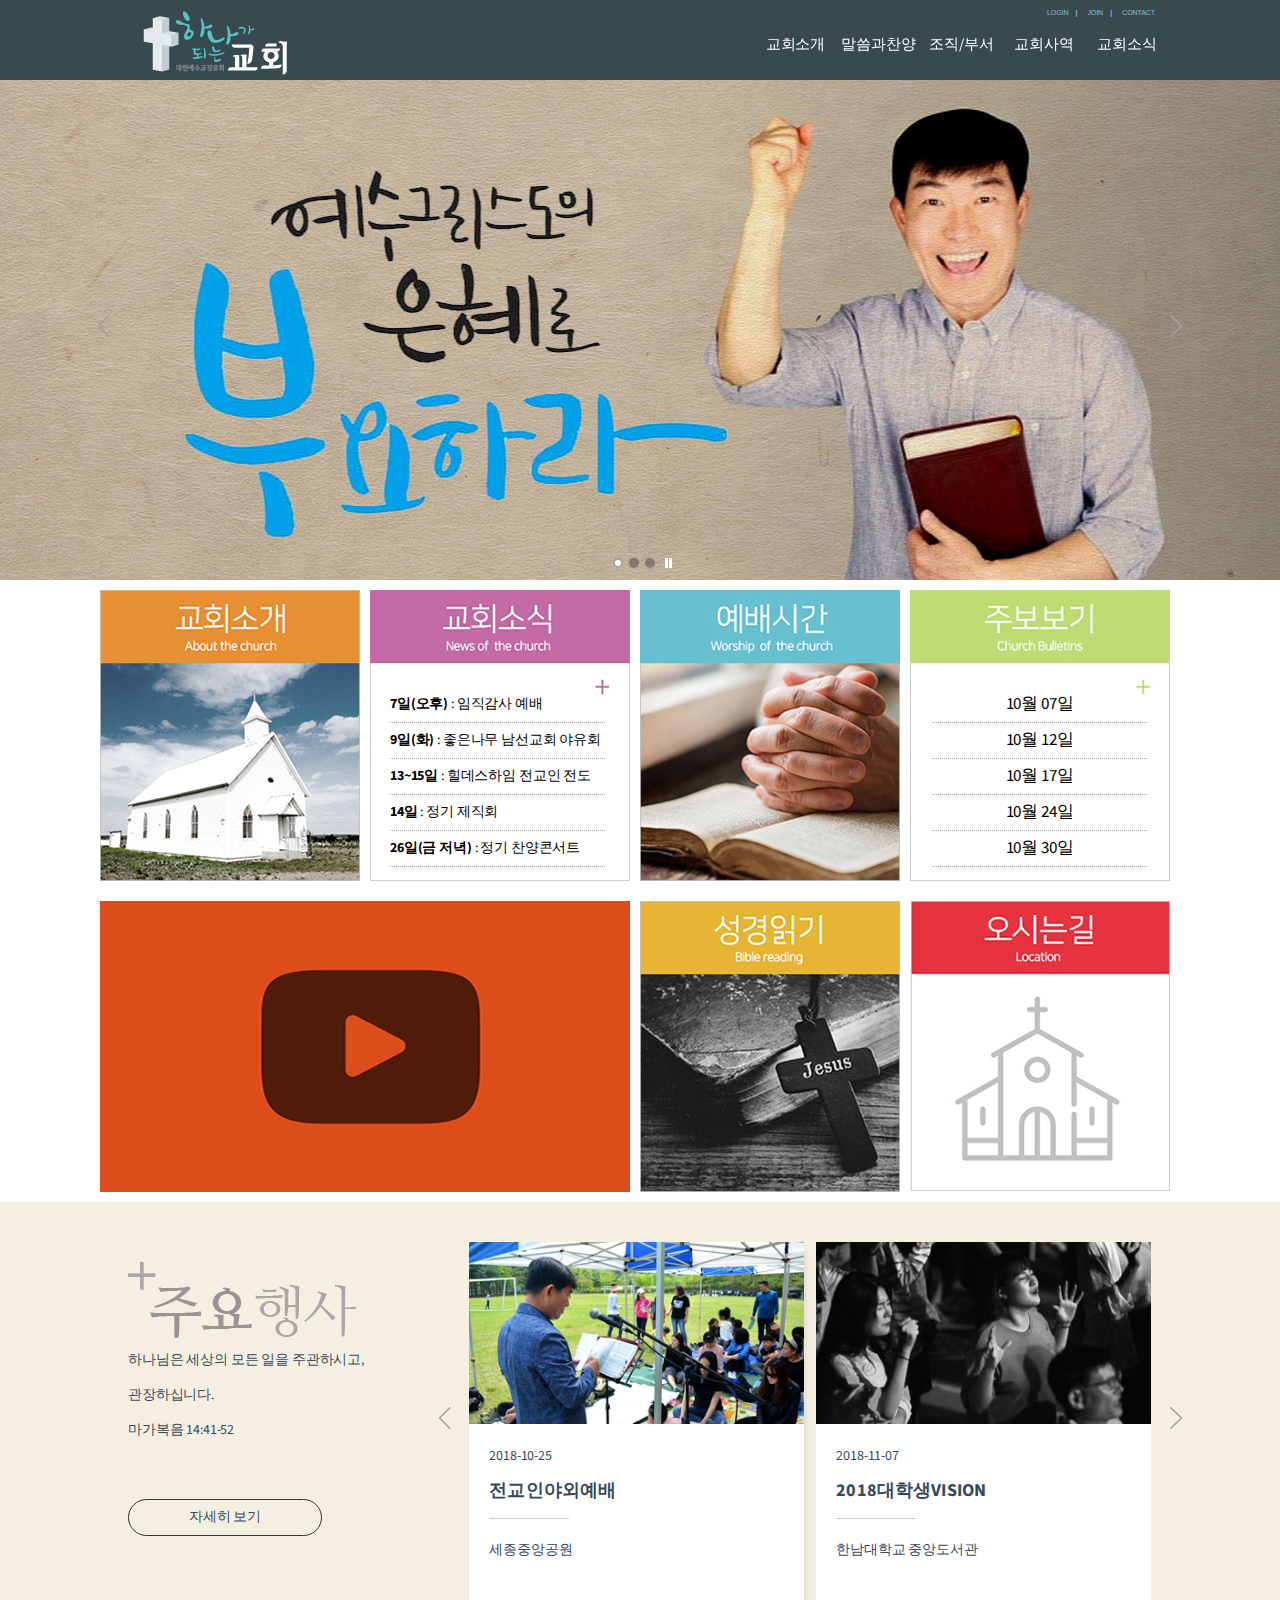
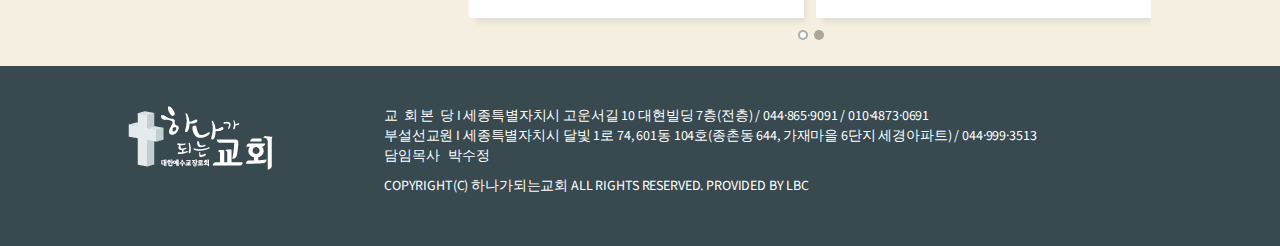
<file: index.html>
<!DOCTYPE html>
<!-- saved from url=(0025)https://www.hanachurch.net/ -->
<html lang="ko">
<head>
	<meta http-equiv="Content-Type" content="text/html; charset=UTF-8">
	<style type="text/css">.swal-icon--error{border-color:#f27474;-webkit-animation:animateErrorIcon .5s;animation:animateErrorIcon .5s}.swal-icon--error__x-mark{position:relative;display:block;-webkit-animation:animateXMark .5s;animation:animateXMark .5s}.swal-icon--error__line{position:absolute;height:5px;width:47px;background-color:#f27474;display:block;top:37px;border-radius:2px}.swal-icon--error__line--left{-webkit-transform:rotate(45deg);transform:rotate(45deg);left:17px}.swal-icon--error__line--right{-webkit-transform:rotate(-45deg);transform:rotate(-45deg);right:16px}@-webkit-keyframes animateErrorIcon{0%{-webkit-transform:rotateX(100deg);transform:rotateX(100deg);opacity:0}to{-webkit-transform:rotateX(0deg);transform:rotateX(0deg);opacity:1}}@keyframes animateErrorIcon{0%{-webkit-transform:rotateX(100deg);transform:rotateX(100deg);opacity:0}to{-webkit-transform:rotateX(0deg);transform:rotateX(0deg);opacity:1}}@-webkit-keyframes animateXMark{0%{-webkit-transform:scale(.4);transform:scale(.4);margin-top:26px;opacity:0}50%{-webkit-transform:scale(.4);transform:scale(.4);margin-top:26px;opacity:0}80%{-webkit-transform:scale(1.15);transform:scale(1.15);margin-top:-6px}to{-webkit-transform:scale(1);transform:scale(1);margin-top:0;opacity:1}}@keyframes animateXMark{0%{-webkit-transform:scale(.4);transform:scale(.4);margin-top:26px;opacity:0}50%{-webkit-transform:scale(.4);transform:scale(.4);margin-top:26px;opacity:0}80%{-webkit-transform:scale(1.15);transform:scale(1.15);margin-top:-6px}to{-webkit-transform:scale(1);transform:scale(1);margin-top:0;opacity:1}}.swal-icon--warning{border-color:#f8bb86;-webkit-animation:pulseWarning .75s infinite alternate;animation:pulseWarning .75s infinite alternate}.swal-icon--warning__body{width:5px;height:47px;top:10px;border-radius:2px;margin-left:-2px}.swal-icon--warning__body,.swal-icon--warning__dot{position:absolute;left:50%;background-color:#f8bb86}.swal-icon--warning__dot{width:7px;height:7px;border-radius:50%;margin-left:-4px;bottom:-11px}@-webkit-keyframes pulseWarning{0%{border-color:#f8d486}to{border-color:#f8bb86}}@keyframes pulseWarning{0%{border-color:#f8d486}to{border-color:#f8bb86}}.swal-icon--success{border-color:#a5dc86}.swal-icon--success:after,.swal-icon--success:before{content:"";border-radius:50%;position:absolute;width:60px;height:120px;background:#fff;-webkit-transform:rotate(45deg);transform:rotate(45deg)}.swal-icon--success:before{border-radius:120px 0 0 120px;top:-7px;left:-33px;-webkit-transform:rotate(-45deg);transform:rotate(-45deg);-webkit-transform-origin:60px 60px;transform-origin:60px 60px}.swal-icon--success:after{border-radius:0 120px 120px 0;top:-11px;left:30px;-webkit-transform:rotate(-45deg);transform:rotate(-45deg);-webkit-transform-origin:0 60px;transform-origin:0 60px;-webkit-animation:rotatePlaceholder 4.25s ease-in;animation:rotatePlaceholder 4.25s ease-in}.swal-icon--success__ring{width:80px;height:80px;border:4px solid hsla(98,55%,69%,.2);border-radius:50%;box-sizing:content-box;position:absolute;left:-4px;top:-4px;z-index:2}.swal-icon--success__hide-corners{width:5px;height:90px;background-color:#fff;padding:1px;position:absolute;left:28px;top:8px;z-index:1;-webkit-transform:rotate(-45deg);transform:rotate(-45deg)}.swal-icon--success__line{height:5px;background-color:#a5dc86;display:block;border-radius:2px;position:absolute;z-index:2}.swal-icon--success__line--tip{width:25px;left:14px;top:46px;-webkit-transform:rotate(45deg);transform:rotate(45deg);-webkit-animation:animateSuccessTip .75s;animation:animateSuccessTip .75s}.swal-icon--success__line--long{width:47px;right:8px;top:38px;-webkit-transform:rotate(-45deg);transform:rotate(-45deg);-webkit-animation:animateSuccessLong .75s;animation:animateSuccessLong .75s}@-webkit-keyframes rotatePlaceholder{0%{-webkit-transform:rotate(-45deg);transform:rotate(-45deg)}5%{-webkit-transform:rotate(-45deg);transform:rotate(-45deg)}12%{-webkit-transform:rotate(-405deg);transform:rotate(-405deg)}to{-webkit-transform:rotate(-405deg);transform:rotate(-405deg)}}@keyframes rotatePlaceholder{0%{-webkit-transform:rotate(-45deg);transform:rotate(-45deg)}5%{-webkit-transform:rotate(-45deg);transform:rotate(-45deg)}12%{-webkit-transform:rotate(-405deg);transform:rotate(-405deg)}to{-webkit-transform:rotate(-405deg);transform:rotate(-405deg)}}@-webkit-keyframes animateSuccessTip{0%{width:0;left:1px;top:19px}54%{width:0;left:1px;top:19px}70%{width:50px;left:-8px;top:37px}84%{width:17px;left:21px;top:48px}to{width:25px;left:14px;top:45px}}@keyframes animateSuccessTip{0%{width:0;left:1px;top:19px}54%{width:0;left:1px;top:19px}70%{width:50px;left:-8px;top:37px}84%{width:17px;left:21px;top:48px}to{width:25px;left:14px;top:45px}}@-webkit-keyframes animateSuccessLong{0%{width:0;right:46px;top:54px}65%{width:0;right:46px;top:54px}84%{width:55px;right:0;top:35px}to{width:47px;right:8px;top:38px}}@keyframes animateSuccessLong{0%{width:0;right:46px;top:54px}65%{width:0;right:46px;top:54px}84%{width:55px;right:0;top:35px}to{width:47px;right:8px;top:38px}}.swal-icon--info{border-color:#c9dae1}.swal-icon--info:before{width:5px;height:29px;bottom:17px;border-radius:2px;margin-left:-2px}.swal-icon--info:after,.swal-icon--info:before{content:"";position:absolute;left:50%;background-color:#c9dae1}.swal-icon--info:after{width:7px;height:7px;border-radius:50%;margin-left:-3px;top:19px}.swal-icon{width:80px;height:80px;border-width:4px;border-style:solid;border-radius:50%;padding:0;position:relative;box-sizing:content-box;margin:20px auto}.swal-icon:first-child{margin-top:32px}.swal-icon--custom{width:auto;height:auto;max-width:100%;border:none;border-radius:0}.swal-icon img{max-width:100%;max-height:100%}.swal-title{color:rgba(0,0,0,.65);font-weight:600;text-transform:none;position:relative;display:block;padding:13px 16px;font-size:27px;line-height:normal;text-align:center;margin-bottom:0}.swal-title:first-child{margin-top:26px}.swal-title:not(:first-child){padding-bottom:0}.swal-title:not(:last-child){margin-bottom:13px}.swal-text{font-size:16px;position:relative;float:none;line-height:normal;vertical-align:top;text-align:left;display:inline-block;margin:0;padding:0 10px;font-weight:400;color:rgba(0,0,0,.64);max-width:calc(100% - 20px);overflow-wrap:break-word;box-sizing:border-box}.swal-text:first-child{margin-top:45px}.swal-text:last-child{margin-bottom:45px}.swal-footer{text-align:right;padding-top:13px;margin-top:13px;padding:13px 16px;border-radius:inherit;border-top-left-radius:0;border-top-right-radius:0}.swal-button-container{margin:5px;display:inline-block;position:relative}.swal-button{background-color:#7cd1f9;color:#fff;border:none;box-shadow:none;border-radius:5px;font-weight:600;font-size:14px;padding:10px 24px;margin:0;cursor:pointer}.swal-button[not:disabled]:hover{background-color:#78cbf2}.swal-button:active{background-color:#70bce0}.swal-button:focus{outline:none;box-shadow:0 0 0 1px #fff,0 0 0 3px rgba(43,114,165,.29)}.swal-button[disabled]{opacity:.5;cursor:default}.swal-button::-moz-focus-inner{border:0}.swal-button--cancel{color:#555;background-color:#efefef}.swal-button--cancel[not:disabled]:hover{background-color:#e8e8e8}.swal-button--cancel:active{background-color:#d7d7d7}.swal-button--cancel:focus{box-shadow:0 0 0 1px #fff,0 0 0 3px rgba(116,136,150,.29)}.swal-button--danger{background-color:#e64942}.swal-button--danger[not:disabled]:hover{background-color:#df4740}.swal-button--danger:active{background-color:#cf423b}.swal-button--danger:focus{box-shadow:0 0 0 1px #fff,0 0 0 3px rgba(165,43,43,.29)}.swal-content{padding:0 20px;margin-top:20px;font-size:medium}.swal-content:last-child{margin-bottom:20px}.swal-content__input,.swal-content__textarea{-webkit-appearance:none;background-color:#fff;border:none;font-size:14px;display:block;box-sizing:border-box;width:100%;border:1px solid rgba(0,0,0,.14);padding:10px 13px;border-radius:2px;transition:border-color .2s}.swal-content__input:focus,.swal-content__textarea:focus{outline:none;border-color:#6db8ff}.swal-content__textarea{resize:vertical}.swal-button--loading{color:transparent}.swal-button--loading~.swal-button__loader{opacity:1}.swal-button__loader{position:absolute;height:auto;width:43px;z-index:2;left:50%;top:50%;-webkit-transform:translateX(-50%) translateY(-50%);transform:translateX(-50%) translateY(-50%);text-align:center;pointer-events:none;opacity:0}.swal-button__loader div{display:inline-block;float:none;vertical-align:baseline;width:9px;height:9px;padding:0;border:none;margin:2px;opacity:.4;border-radius:7px;background-color:hsla(0,0%,100%,.9);transition:background .2s;-webkit-animation:swal-loading-anim 1s infinite;animation:swal-loading-anim 1s infinite}.swal-button__loader div:nth-child(3n+2){-webkit-animation-delay:.15s;animation-delay:.15s}.swal-button__loader div:nth-child(3n+3){-webkit-animation-delay:.3s;animation-delay:.3s}@-webkit-keyframes swal-loading-anim{0%{opacity:.4}20%{opacity:.4}50%{opacity:1}to{opacity:.4}}@keyframes swal-loading-anim{0%{opacity:.4}20%{opacity:.4}50%{opacity:1}to{opacity:.4}}.swal-overlay{position:fixed;top:0;bottom:0;left:0;right:0;text-align:center;font-size:0;overflow-y:auto;background-color:rgba(0,0,0,.4);z-index:10000;pointer-events:none;opacity:0;transition:opacity .3s}.swal-overlay:before{content:" ";display:inline-block;vertical-align:middle;height:100%}.swal-overlay--show-modal{opacity:1;pointer-events:auto}.swal-overlay--show-modal .swal-modal{opacity:1;pointer-events:auto;box-sizing:border-box;-webkit-animation:showSweetAlert .3s;animation:showSweetAlert .3s;will-change:transform}.swal-modal{width:478px;opacity:0;pointer-events:none;background-color:#fff;text-align:center;border-radius:5px;position:static;margin:20px auto;display:inline-block;vertical-align:middle;-webkit-transform:scale(1);transform:scale(1);-webkit-transform-origin:50% 50%;transform-origin:50% 50%;z-index:10001;transition:opacity .2s,-webkit-transform .3s;transition:transform .3s,opacity .2s;transition:transform .3s,opacity .2s,-webkit-transform .3s}@media (max-width:500px){.swal-modal{width:calc(100% - 20px)}}@-webkit-keyframes showSweetAlert{0%{-webkit-transform:scale(1);transform:scale(1)}1%{-webkit-transform:scale(.5);transform:scale(.5)}45%{-webkit-transform:scale(1.05);transform:scale(1.05)}80%{-webkit-transform:scale(.95);transform:scale(.95)}to{-webkit-transform:scale(1);transform:scale(1)}}@keyframes showSweetAlert{0%{-webkit-transform:scale(1);transform:scale(1)}1%
		{-webkit-transform:scale(.5);transform:scale(.5)}45%{-webkit-transform:scale(1.05);transform:scale(1.05)}80%{-webkit-transform:scale(.95);transform:scale(.95)}to{-webkit-transform:scale(1);transform:scale(1)}}</style>


	<link rel="stylesheet" href="https://use.fontawesome.com/releases/v5.4.1/css/all.css" integrity="sha384-5sAR7xN1Nv6T6+dT2mhtzEpVJvfS3NScPQTrOxhwjIuvcA67KV2R5Jz6kr4abQsz" crossorigin="anonymous">
	<title>하나가 되는 교회</title>
	<link rel="canonical" href="https://www.ablestor.com/">
	<meta name="author" content="ian im">
	<meta http-equiv="X-UA-Compatible" content="IE=edge">
	<meta http-equiv="Content-Script-Type" content="text/javascript">
	<meta http-equiv="Content-Style-Type" content="text/css">

	<meta name="theme-color" content="#1e1e1e">
	<meta name="description" content="">
	<meta name="viewport" content="initial-scale=1, maximum-scale=1">
	<meta property="al:web:url" content="https://www.hanachurch.net/">


	<!-- Main CSS file -->
	<link href="./css/normalize.css" type="text/css" rel="stylesheet">
	<link href="./css/bootstrap.min.css" type="text/css" rel="stylesheet">
	<link href="./css/all.css" type="text/css" rel="stylesheet" integrity="sha384-DNOHZ68U8hZfKXOrtjWvjxusGo9WQnrNx2sqG0tfsghAvtVlRW3tvkXWZh58N9jp" crossorigin="anonymous">
	<link href="./css/jquery-ui.min.css" type="text/css" rel="stylesheet">
	<link href="./css/jquery-ui.theme.min.css" type="text/css" rel="stylesheet"><!-- jQueryUI CSS -->
	<link href="./css/summernote.css" type="text/css" rel="stylesheet">
	<link href="./css/viewer.css" type="text/css" rel="stylesheet">
	<!-- <link href="//static.ablestor.com/public/style/sweetalert2.css" type="text/css" rel="stylesheet"> -->
	<link href="./css/common.css" type="text/css" rel="stylesheet">
	<link href="./css/style.css" type="text/css" rel="stylesheet">

	<script type="text/javascript" async="" src="./js/analytics.js.다운로드"></script><script src="./js/jquery.min.js.다운로드"></script>
	<script src="./js/jquery-ui.min.js.다운로드"></script>

	<!-- Global site tag (gtag.js) - Google Analytics -->
	<script async="" src="./js/js"></script>
	<script>
		window.dataLayer = window.dataLayer || [];
		function gtag(){dataLayer.push(arguments);}
		gtag('js', new Date());

		gtag('config', 'UA-100462749-1');
	</script>

</head>

<body>


	<!-- HEADER -->
	<header id="header">
		<nav class="navbar st-navbar">
			<div class="container">
				<div class="layout">
					<div class="navbar-header">
						<a class="logo" href="index.html"><img src="img/hana_logo.png" alt=""></a>
						<ul class="log">
							<li><a class="login" href="#">LOGIN</a>&nbsp&nbsp&nbsp&nbsp<b>|</b></li>
							<li><a class="login" href="#">JOIN</a>&nbsp&nbsp&nbsp&nbsp<b>|</b></li>
							<li><a class="login" href="#">CONTACT</a></li>
						</ul>
						<ul class="gnb">
							<li>
								<a href="sub1.html">교회소개</a>
								<ul>
									<li>
										<a  href="#">교회소개</a>
									</li>
									<li>
										<a  href="#">교회비전</a>
									</li>
									<li>
										<a  href="#">예배안내</a>
									</li>
									<li>
										<a  href="#">교회역사</a>
									</li>
									<li>
										<a  href="sub1.html">섬기는이</a>
									</li>
									<li>
										<a  href="#">오시는길</a>
									</li>
								</ul>
							</li>
							<li>
								<a href="#">말씀과찬양</a>
								<ul>
									<li>
										<a  href="#">설교</a>
									</li>
									<li>
										<a  href="#">경배와찬양</a>
									</li>
									<li>
										<a  href="sub2.html">찬양단(휨노이스)</a>
									</li>
								</ul>
							</li>
							<li>
								<a href="#">조직/부서</a>
								<ul>
									<li>
										<a  href="#">남전도회</a>
									</li>
									<li>
										<a href="#">여전도회</a>
								</ul>
							</li>
							<li>
								<a href="#">교회사역</a>
								<ul>
									<li>
										<a  href="#">유치부</a>
									</li>
									<li>
										<a  href="#">초등부</a>
									</li>
									<li>
										<a  href="#">청년부</a>
									</li>
								</ul>
							</li>
              <li>
								<a href="#">교회소식</a>
								<ul>
									<li>
										<a  href="#">주보보기</a>
									</li>
									<li>
										<a  href="#">행사달력</a>
									</li>
									<li>
										<a  href="#">교회앨범</a>
									</li>
                  <li>
										<a  href="#">교우소식</a>
									</li>
                  <li>
										<a  href="#">새가족소개</a>
									</li>
								</ul>
							</li>
						</ul>
					</div>
				</div>
			</div>
		</nav>
	</header>
	<!-- SECTION -->
	<section id="slider">
    <div class="slider_layout">
        <img id="slider_left" src="img/arrow_02.png">
        <img id="slider_right" src="img/arrow_01.png">
        <div class="slider_cover">

						<ul class="slider_content">

                <li class="slider_item">
										<!--
                    <h2 style="width: 100%; top: 60px; text-align: center; color:#fff; z-index: 5; font-size: 35px; font-weight: 500;">우리와 같이 그들도 하나가 되게 하옵소서</h2>
                    <h3 style="width: 100%; top: 100px; text-align: center; color:#fff; z-index: 5; font-size: 24px; font-weight: 500;">(요한복음 17:11)</h3>
                    <span style="width: 60px; height: 2px; top: 214px; left: 50%; margin-left: -30px;  background-color: #fff; display: block;"></span>
                    <p style="width: 100%; top: 238px; text-align: center; color: #fff; z-index: 5; font-size: 18px; font-weight: 400;">하나가 되는 교회</p>
                    <p style="width: 100%; top: 278px; text-align: center; color: #fff; z-index: 5; font-size: 18px; font-weight: 400;">성탄절 주일</p>
                    <p style="width: 100%; top: 318px; text-align: center; color: #ddd; z-index: 5; font-size: 16px; font-weight: 400;">일시 : 2018년 12월 25일(수) 오전 11시</p>
										<a class="exp_syno_anchor" href="./에이블스토어_files/testbuy">내용 자세히 보기</a>
										-->
								</li>
								<li class="slider_item">
										<!--
                    <h2 style="width: 100%; top: 60px; text-align: center; color:#fff; z-index: 5; font-size: 35px; font-weight: 500;">우리와 같이 그들도 하나가 되게 하옵소서</h2>
                    <h3 style="width: 100%; top: 100px; text-align: center; color:#fff; z-index: 5; font-size: 24px; font-weight: 500;">(요한복음 17:11)</h3>
                    <span style="width: 60px; height: 2px; top: 214px; left: 50%; margin-left: -30px;  background-color: #fff; display: block;"></span>
                    <p style="width: 100%; top: 238px; text-align: center; color: #fff; z-index: 5; font-size: 18px; font-weight: 400;">하나가 되는 교회</p>
                    <p style="width: 100%; top: 278px; text-align: center; color: #fff; z-index: 5; font-size: 18px; font-weight: 400;">성탄절 주일</p>
                    <p style="width: 100%; top: 318px; text-align: center; color: #ddd; z-index: 5; font-size: 16px; font-weight: 400;">일시 : 2018년 12월 25일(수) 오전 11시</p>
										<a class="exp_syno_anchor" href="./에이블스토어_files/testbuy">내용 자세히 보기</a>
										-->
								</li>
								<li class="slider_item">
										<!--
                    <h2 style="width: 100%; top: 60px; text-align: center; color:#fff; z-index: 5; font-size: 35px; font-weight: 500;">우리와 같이 그들도 하나가 되게 하옵소서</h2>
                    <h3 style="width: 100%; top: 100px; text-align: center; color:#fff; z-index: 5; font-size: 24px; font-weight: 500;">(요한복음 17:11)</h3>
                    <span style="width: 60px; height: 2px; top: 214px; left: 50%; margin-left: -30px;  background-color: #fff; display: block;"></span>
                    <p style="width: 100%; top: 238px; text-align: center; color: #fff; z-index: 5; font-size: 18px; font-weight: 400;">하나가 되는 교회</p>
                    <p style="width: 100%; top: 278px; text-align: center; color: #fff; z-index: 5; font-size: 18px; font-weight: 400;">성탄절 주일</p>
                    <p style="width: 100%; top: 318px; text-align: center; color: #ddd; z-index: 5; font-size: 16px; font-weight: 400;">일시 : 2018년 12월 25일(수) 오전 11시</p>
										<a class="exp_syno_anchor" href="./에이블스토어_files/testbuy">내용 자세히 보기</a>
										-->
								</li>
						</ul>
        </div>

        <ul class="slider_index">
            <li class="control pause"></li>
        </ul>
				</div>

	</section>
	<!-- article -->
	<section id="banner">
		<div class="banner_layout">
				<a href="#"><img src="img/교회소개.jpg" alt=""></a>
				<div class="list1">
					<img src="img/교회소식.jpg" alt="">
					<ul class="text1">
							<li><a href="#"><b>7일(오후)</b> : 임직감사 예배</a></li>
							<li><a href="#"><b>9일(화)</b> : 좋은나무 남선교회 야유회</a></li>
							<li><a href="#"><b>13~15일</b> : 힐데스하임 전교인 전도</a></li>
							<li><a href="#"><b>14일</b> : 정기 제직회 </a></li>
							<li><a href="#"><b>26일(금 저녁)</b> : 정기 찬양콘서트</a></li>
					</ul>
				</div>
				<a href="#"><img src="img/예배시간.jpg" alt=""></a>
				<div class="list2">
					<img src="img/주보보기.jpg" alt="">
					<ul class="text2">
							<li><a href="#">10월 07일</a></li>
							<li><a href="#">10월 12일</a></li>
							<li><a href="#">10월 17일</a></li>
							<li><a href="#">10월 24일</a></li>
							<li><a href="#">10월 30일</a></li>
					</ul>
				</div>
				<a href="#"><img src="img/영상.jpg" alt=""></a>
				<a href="#"><img src="img/성경읽기.jpg" alt=""></a>
				<a href="#"><img src="img/오시는길.jpg" alt=""></a>

		</div>
	</section>
	<section id="promotion">
    <div class="container">
        <div class="row">
            <div class="col-xs-4">
                <h2><img src="img/주요행사.jpg" alt=""></h2>
                <span class="asset__line"></span>
                <p>하나님은 세상의 모든 일을 주관하시고,</p>
								<p>관장하십니다.</p>
                <p>마가복음 14:41-52</p>
                <br/>
                <a class="anchor" href="/ablestor/promotion?page=1">자세히 보기</a>
            </div>
            <div class="col-xs-8">
                <img class="left_arrow" src="img/arrow_02.png">
                <img class="right_arrow" src="img/arrow_01.png">
                <div class="cover">
                    <ul class="content-ul">
                        <li>
                            <a href="/ablestor/promotionView?num=226">
                                <img src="img/picnic.jpg" alt="item">
                                <div class="content">
                                    <span class="category">2018-10-25</span>
                                    <h4 class="title">전교인야외예배</h4>
                                    <span class="asset-line asset-line-gray"></span>
                                    <p>세종중앙공원</p>
                                </div>
                            </a>
                        </li>
                        <li>
                            <a href="/ablestor/promotionView?num=225">
                                <img src="img/vision.jpg" alt="item">
                                <div class="content">
                                    <span class="category">2018-11-07</span>
                                    <h4 class="title">2018대학생VISION</h4>
                                    <span class="asset-line asset-line-gray"></span>
                                    <p>한남대학교 중앙도서관</p>
                                </div>
                            </a>
                        </li>
                        <li>
                            <a href="/ablestor/promotionView?num=224">
                                <img src="img/선유도.jpg" alt="item">
                                <div class="content">
                                    <span class="category">2018-10-30</span>
                                    <h4 class="title">남선교회야유회</h4>
                                    <span class="asset-line asset-line-gray"></span>
                                    <p>선유도</p>
                                </div>
                            </a>
                        </li>
                        <li>
                            <a href="/ablestor/promotionView?num=223">
                                <img src="img/찬양콘서트.jpg" alt="item">
                                <div class="content">
                                    <span class="category">2018-12-24</span>
                                    <h4 class="title">찬양콘서트</h4>
                                    <span class="asset-line asset-line-gray"></span>
                                    <p>교회본당</p>
                                </div>
                            </a>
                        </li>
												<li>
                            <a href="/ablestor/promotionView?num=226">
                                <img src="img/picnic.jpg" alt="item">
                                <div class="content">
                                    <span class="category">2018-10-25</span>
                                    <h4 class="title">전교인야외예배</h4>
                                    <span class="asset-line asset-line-gray"></span>
                                    <p>세종중앙공원</p>
                                </div>
                            </a>
                        </li>
                        <li>
                            <a href="/ablestor/promotionView?num=225">
                                <img src="img/vision.jpg" alt="item">
                                <div class="content">
                                    <span class="category">2018-11-07</span>
                                    <h4 class="title">2018대학생VISION</h4>
                                    <span class="asset-line asset-line-gray"></span>
                                    <p>한남대학교 중앙도서관</p>
                                </div>
                            </a>
                        </li>
                        <li>
                            <a href="/ablestor/promotionView?num=224">
                                <img src="img/선유도.jpg" alt="item">
                                <div class="content">
                                    <span class="category">2018-10-30</span>
                                    <h4 class="title">남선교회야유회</h4>
                                    <span class="asset-line asset-line-gray"></span>
                                    <p>선유도</p>
                                </div>
                            </a>
                        </li>

                      </ul>
                </div>
                <ul class="promotion_slide_index">
                </ul>
            </div>
        </div>
    </div>
</section>





<!-- Scroll-up -->
<div class="scroll-up" style="display: none;">
    <ul><li><a href="index.html"><i class="fas fa-chevron-up"></i></a></li></ul>
</div>

<script src="./js/promise-polyfill.js.다운로드"></script><!-- Promise Polyfill -->
<script src="./js/fetch-polyfill.js.다운로드"></script><!-- fetch Polyfill -->
<script src="./js/bootstrap.min.js.다운로드"></script><!-- Bootstrap -->
<script src="./js/jquery.cookie.js.다운로드"></script><!-- CounterUp -->
<script src="./js/sweetalert.js.다운로드"></script><!-- Sweet Alert -->
<script src="./js/viewer.js.다운로드"></script><!-- ViewerJS -->
<script src="./js/summernote.js.다운로드"></script><!-- SummerNote -->
<script src="./js/scripts.js.다운로드"></script><!-- Scripts -->

<script type="text/javascript" src="./js/wcslog.js.다운로드"></script>
<script type="text/javascript">
    if (!wcs_add) var wcs_add={};
    wcs_add["wa"] = "s_4c8704cb60bb";
    if (!_nasa) var _nasa={};
    wcs.inflow();
    wcs_do(_nasa);
</script>

<script>

$(function () {

    $('#showCommunicationViewPopup').on('click', function () {
        var url = "http://www.ftc.go.kr/info/bizinfo/communicationViewPopup.jsp?wrkr_no=2068620608";
        window.open(url, "communicationViewPopup", "width=750, height=700;")
    })

})

</script>
</div>


<!-- FOOTER -->
<footer id="footer">
    <div class="container">
        <div class="row">
            <div class="col-xs-2">
                <a href="/">
                    <img src="img/hana_logo_white.png" alt="logo">
                </a>
            </div>
            <div class="col-xs-10 col-xs-push-1">
                <p>
                  <span>교&nbsp&nbsp회&nbsp본&nbsp&nbsp당 I 세종특별자치시 고운서길 10 대현빌딩 7층(전층) / 044·865·9091 / 010·4873·0691</span><br>
									<span>부설선교원 I 세종특별자치시 달빛 1로 74, 601동 104호(종촌동 644, 가재마을 6단지 세경아파트) / 044·999·3513</span>
									<br>
									<span>담임목사&nbsp&nbsp&nbsp박수정</span>
								</p>
              	<p>
                    <span>COPYRIGHT(C) 하나가되는교회 ALL RIGHTS RESERVED. PROVIDED BY LBC</span>
                </p>
            </div>
        </div>
    </div>
</footer>
<!-- /FOOTER -->


</body>
</html>
</file>
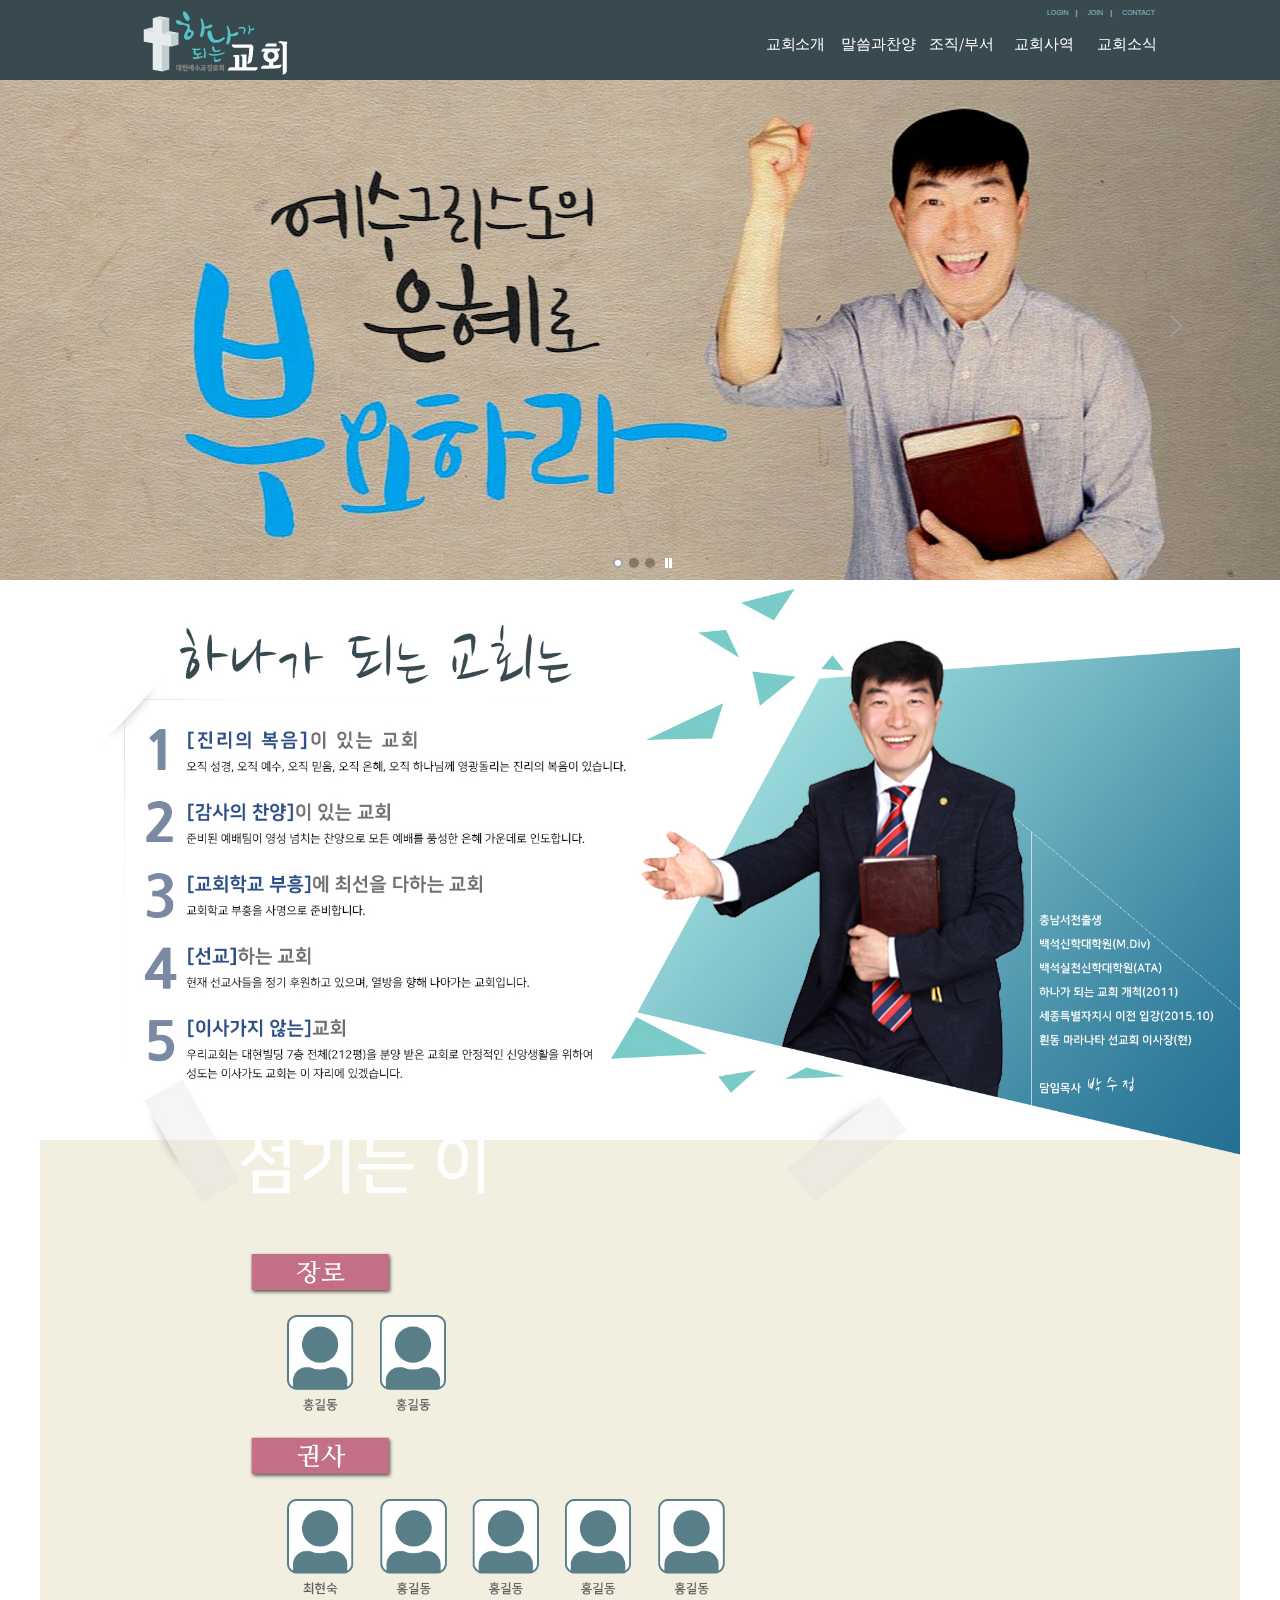
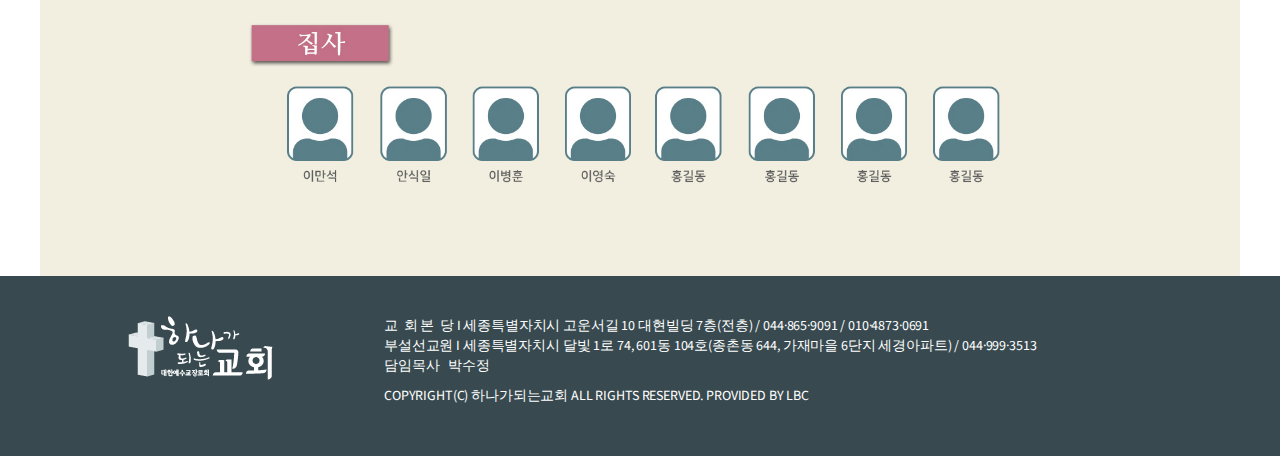
<file: sub1.html>
<!DOCTYPE html>
<!-- saved from url=(0025)https://www.hanachurch.net/ -->
<html lang="ko">
<head>
	<meta http-equiv="Content-Type" content="text/html; charset=UTF-8">
	<style type="text/css">.swal-icon--error{border-color:#f27474;-webkit-animation:animateErrorIcon .5s;animation:animateErrorIcon .5s}.swal-icon--error__x-mark{position:relative;display:block;-webkit-animation:animateXMark .5s;animation:animateXMark .5s}.swal-icon--error__line{position:absolute;height:5px;width:47px;background-color:#f27474;display:block;top:37px;border-radius:2px}.swal-icon--error__line--left{-webkit-transform:rotate(45deg);transform:rotate(45deg);left:17px}.swal-icon--error__line--right{-webkit-transform:rotate(-45deg);transform:rotate(-45deg);right:16px}@-webkit-keyframes animateErrorIcon{0%{-webkit-transform:rotateX(100deg);transform:rotateX(100deg);opacity:0}to{-webkit-transform:rotateX(0deg);transform:rotateX(0deg);opacity:1}}@keyframes animateErrorIcon{0%{-webkit-transform:rotateX(100deg);transform:rotateX(100deg);opacity:0}to{-webkit-transform:rotateX(0deg);transform:rotateX(0deg);opacity:1}}@-webkit-keyframes animateXMark{0%{-webkit-transform:scale(.4);transform:scale(.4);margin-top:26px;opacity:0}50%{-webkit-transform:scale(.4);transform:scale(.4);margin-top:26px;opacity:0}80%{-webkit-transform:scale(1.15);transform:scale(1.15);margin-top:-6px}to{-webkit-transform:scale(1);transform:scale(1);margin-top:0;opacity:1}}@keyframes animateXMark{0%{-webkit-transform:scale(.4);transform:scale(.4);margin-top:26px;opacity:0}50%{-webkit-transform:scale(.4);transform:scale(.4);margin-top:26px;opacity:0}80%{-webkit-transform:scale(1.15);transform:scale(1.15);margin-top:-6px}to{-webkit-transform:scale(1);transform:scale(1);margin-top:0;opacity:1}}.swal-icon--warning{border-color:#f8bb86;-webkit-animation:pulseWarning .75s infinite alternate;animation:pulseWarning .75s infinite alternate}.swal-icon--warning__body{width:5px;height:47px;top:10px;border-radius:2px;margin-left:-2px}.swal-icon--warning__body,.swal-icon--warning__dot{position:absolute;left:50%;background-color:#f8bb86}.swal-icon--warning__dot{width:7px;height:7px;border-radius:50%;margin-left:-4px;bottom:-11px}@-webkit-keyframes pulseWarning{0%{border-color:#f8d486}to{border-color:#f8bb86}}@keyframes pulseWarning{0%{border-color:#f8d486}to{border-color:#f8bb86}}.swal-icon--success{border-color:#a5dc86}.swal-icon--success:after,.swal-icon--success:before{content:"";border-radius:50%;position:absolute;width:60px;height:120px;background:#fff;-webkit-transform:rotate(45deg);transform:rotate(45deg)}.swal-icon--success:before{border-radius:120px 0 0 120px;top:-7px;left:-33px;-webkit-transform:rotate(-45deg);transform:rotate(-45deg);-webkit-transform-origin:60px 60px;transform-origin:60px 60px}.swal-icon--success:after{border-radius:0 120px 120px 0;top:-11px;left:30px;-webkit-transform:rotate(-45deg);transform:rotate(-45deg);-webkit-transform-origin:0 60px;transform-origin:0 60px;-webkit-animation:rotatePlaceholder 4.25s ease-in;animation:rotatePlaceholder 4.25s ease-in}.swal-icon--success__ring{width:80px;height:80px;border:4px solid hsla(98,55%,69%,.2);border-radius:50%;box-sizing:content-box;position:absolute;left:-4px;top:-4px;z-index:2}.swal-icon--success__hide-corners{width:5px;height:90px;background-color:#fff;padding:1px;position:absolute;left:28px;top:8px;z-index:1;-webkit-transform:rotate(-45deg);transform:rotate(-45deg)}.swal-icon--success__line{height:5px;background-color:#a5dc86;display:block;border-radius:2px;position:absolute;z-index:2}.swal-icon--success__line--tip{width:25px;left:14px;top:46px;-webkit-transform:rotate(45deg);transform:rotate(45deg);-webkit-animation:animateSuccessTip .75s;animation:animateSuccessTip .75s}.swal-icon--success__line--long{width:47px;right:8px;top:38px;-webkit-transform:rotate(-45deg);transform:rotate(-45deg);-webkit-animation:animateSuccessLong .75s;animation:animateSuccessLong .75s}@-webkit-keyframes rotatePlaceholder{0%{-webkit-transform:rotate(-45deg);transform:rotate(-45deg)}5%{-webkit-transform:rotate(-45deg);transform:rotate(-45deg)}12%{-webkit-transform:rotate(-405deg);transform:rotate(-405deg)}to{-webkit-transform:rotate(-405deg);transform:rotate(-405deg)}}@keyframes rotatePlaceholder{0%{-webkit-transform:rotate(-45deg);transform:rotate(-45deg)}5%{-webkit-transform:rotate(-45deg);transform:rotate(-45deg)}12%{-webkit-transform:rotate(-405deg);transform:rotate(-405deg)}to{-webkit-transform:rotate(-405deg);transform:rotate(-405deg)}}@-webkit-keyframes animateSuccessTip{0%{width:0;left:1px;top:19px}54%{width:0;left:1px;top:19px}70%{width:50px;left:-8px;top:37px}84%{width:17px;left:21px;top:48px}to{width:25px;left:14px;top:45px}}@keyframes animateSuccessTip{0%{width:0;left:1px;top:19px}54%{width:0;left:1px;top:19px}70%{width:50px;left:-8px;top:37px}84%{width:17px;left:21px;top:48px}to{width:25px;left:14px;top:45px}}@-webkit-keyframes animateSuccessLong{0%{width:0;right:46px;top:54px}65%{width:0;right:46px;top:54px}84%{width:55px;right:0;top:35px}to{width:47px;right:8px;top:38px}}@keyframes animateSuccessLong{0%{width:0;right:46px;top:54px}65%{width:0;right:46px;top:54px}84%{width:55px;right:0;top:35px}to{width:47px;right:8px;top:38px}}.swal-icon--info{border-color:#c9dae1}.swal-icon--info:before{width:5px;height:29px;bottom:17px;border-radius:2px;margin-left:-2px}.swal-icon--info:after,.swal-icon--info:before{content:"";position:absolute;left:50%;background-color:#c9dae1}.swal-icon--info:after{width:7px;height:7px;border-radius:50%;margin-left:-3px;top:19px}.swal-icon{width:80px;height:80px;border-width:4px;border-style:solid;border-radius:50%;padding:0;position:relative;box-sizing:content-box;margin:20px auto}.swal-icon:first-child{margin-top:32px}.swal-icon--custom{width:auto;height:auto;max-width:100%;border:none;border-radius:0}.swal-icon img{max-width:100%;max-height:100%}.swal-title{color:rgba(0,0,0,.65);font-weight:600;text-transform:none;position:relative;display:block;padding:13px 16px;font-size:27px;line-height:normal;text-align:center;margin-bottom:0}.swal-title:first-child{margin-top:26px}.swal-title:not(:first-child){padding-bottom:0}.swal-title:not(:last-child){margin-bottom:13px}.swal-text{font-size:16px;position:relative;float:none;line-height:normal;vertical-align:top;text-align:left;display:inline-block;margin:0;padding:0 10px;font-weight:400;color:rgba(0,0,0,.64);max-width:calc(100% - 20px);overflow-wrap:break-word;box-sizing:border-box}.swal-text:first-child{margin-top:45px}.swal-text:last-child{margin-bottom:45px}.swal-footer{text-align:right;padding-top:13px;margin-top:13px;padding:13px 16px;border-radius:inherit;border-top-left-radius:0;border-top-right-radius:0}.swal-button-container{margin:5px;display:inline-block;position:relative}.swal-button{background-color:#7cd1f9;color:#fff;border:none;box-shadow:none;border-radius:5px;font-weight:600;font-size:14px;padding:10px 24px;margin:0;cursor:pointer}.swal-button[not:disabled]:hover{background-color:#78cbf2}.swal-button:active{background-color:#70bce0}.swal-button:focus{outline:none;box-shadow:0 0 0 1px #fff,0 0 0 3px rgba(43,114,165,.29)}.swal-button[disabled]{opacity:.5;cursor:default}.swal-button::-moz-focus-inner{border:0}.swal-button--cancel{color:#555;background-color:#efefef}.swal-button--cancel[not:disabled]:hover{background-color:#e8e8e8}.swal-button--cancel:active{background-color:#d7d7d7}.swal-button--cancel:focus{box-shadow:0 0 0 1px #fff,0 0 0 3px rgba(116,136,150,.29)}.swal-button--danger{background-color:#e64942}.swal-button--danger[not:disabled]:hover{background-color:#df4740}.swal-button--danger:active{background-color:#cf423b}.swal-button--danger:focus{box-shadow:0 0 0 1px #fff,0 0 0 3px rgba(165,43,43,.29)}.swal-content{padding:0 20px;margin-top:20px;font-size:medium}.swal-content:last-child{margin-bottom:20px}.swal-content__input,.swal-content__textarea{-webkit-appearance:none;background-color:#fff;border:none;font-size:14px;display:block;box-sizing:border-box;width:100%;border:1px solid rgba(0,0,0,.14);padding:10px 13px;border-radius:2px;transition:border-color .2s}.swal-content__input:focus,.swal-content__textarea:focus{outline:none;border-color:#6db8ff}.swal-content__textarea{resize:vertical}.swal-button--loading{color:transparent}.swal-button--loading~.swal-button__loader{opacity:1}.swal-button__loader{position:absolute;height:auto;width:43px;z-index:2;left:50%;top:50%;-webkit-transform:translateX(-50%) translateY(-50%);transform:translateX(-50%) translateY(-50%);text-align:center;pointer-events:none;opacity:0}.swal-button__loader div{display:inline-block;float:none;vertical-align:baseline;width:9px;height:9px;padding:0;border:none;margin:2px;opacity:.4;border-radius:7px;background-color:hsla(0,0%,100%,.9);transition:background .2s;-webkit-animation:swal-loading-anim 1s infinite;animation:swal-loading-anim 1s infinite}.swal-button__loader div:nth-child(3n+2){-webkit-animation-delay:.15s;animation-delay:.15s}.swal-button__loader div:nth-child(3n+3){-webkit-animation-delay:.3s;animation-delay:.3s}@-webkit-keyframes swal-loading-anim{0%{opacity:.4}20%{opacity:.4}50%{opacity:1}to{opacity:.4}}@keyframes swal-loading-anim{0%{opacity:.4}20%{opacity:.4}50%{opacity:1}to{opacity:.4}}.swal-overlay{position:fixed;top:0;bottom:0;left:0;right:0;text-align:center;font-size:0;overflow-y:auto;background-color:rgba(0,0,0,.4);z-index:10000;pointer-events:none;opacity:0;transition:opacity .3s}.swal-overlay:before{content:" ";display:inline-block;vertical-align:middle;height:100%}.swal-overlay--show-modal{opacity:1;pointer-events:auto}.swal-overlay--show-modal .swal-modal{opacity:1;pointer-events:auto;box-sizing:border-box;-webkit-animation:showSweetAlert .3s;animation:showSweetAlert .3s;will-change:transform}.swal-modal{width:478px;opacity:0;pointer-events:none;background-color:#fff;text-align:center;border-radius:5px;position:static;margin:20px auto;display:inline-block;vertical-align:middle;-webkit-transform:scale(1);transform:scale(1);-webkit-transform-origin:50% 50%;transform-origin:50% 50%;z-index:10001;transition:opacity .2s,-webkit-transform .3s;transition:transform .3s,opacity .2s;transition:transform .3s,opacity .2s,-webkit-transform .3s}@media (max-width:500px){.swal-modal{width:calc(100% - 20px)}}@-webkit-keyframes showSweetAlert{0%{-webkit-transform:scale(1);transform:scale(1)}1%{-webkit-transform:scale(.5);transform:scale(.5)}45%{-webkit-transform:scale(1.05);transform:scale(1.05)}80%{-webkit-transform:scale(.95);transform:scale(.95)}to{-webkit-transform:scale(1);transform:scale(1)}}@keyframes showSweetAlert{0%{-webkit-transform:scale(1);transform:scale(1)}1%
		{-webkit-transform:scale(.5);transform:scale(.5)}45%{-webkit-transform:scale(1.05);transform:scale(1.05)}80%{-webkit-transform:scale(.95);transform:scale(.95)}to{-webkit-transform:scale(1);transform:scale(1)}}</style>


	<link rel="stylesheet" href="https://use.fontawesome.com/releases/v5.4.1/css/all.css" integrity="sha384-5sAR7xN1Nv6T6+dT2mhtzEpVJvfS3NScPQTrOxhwjIuvcA67KV2R5Jz6kr4abQsz" crossorigin="anonymous">
	<title>하나가 되는 교회</title>
	<link rel="canonical" href="https://www.ablestor.com/">
	<meta name="author" content="ian im">
	<meta http-equiv="X-UA-Compatible" content="IE=edge">
	<meta http-equiv="Content-Script-Type" content="text/javascript">
	<meta http-equiv="Content-Style-Type" content="text/css">

	<meta name="theme-color" content="#1e1e1e">
	<meta name="description" content="">
	<meta name="viewport" content="initial-scale=1, maximum-scale=1">
	<meta property="al:web:url" content="https://www.hanachurch.net/">


	<!-- Main CSS file -->
	<link href="./css/normalize.css" type="text/css" rel="stylesheet">
	<link href="./css/bootstrap.min.css" type="text/css" rel="stylesheet">
	<link href="./css/all.css" type="text/css" rel="stylesheet" integrity="sha384-DNOHZ68U8hZfKXOrtjWvjxusGo9WQnrNx2sqG0tfsghAvtVlRW3tvkXWZh58N9jp" crossorigin="anonymous">
	<link href="./css/jquery-ui.min.css" type="text/css" rel="stylesheet">
	<link href="./css/jquery-ui.theme.min.css" type="text/css" rel="stylesheet"><!-- jQueryUI CSS -->
	<link href="./css/summernote.css" type="text/css" rel="stylesheet">
	<link href="./css/viewer.css" type="text/css" rel="stylesheet">
	<!-- <link href="//static.ablestor.com/public/style/sweetalert2.css" type="text/css" rel="stylesheet"> -->
	<link href="./css/common.css" type="text/css" rel="stylesheet">
	<link href="./css/style.css" type="text/css" rel="stylesheet">

	<script type="text/javascript" async="" src="./js/analytics.js.다운로드"></script><script src="./js/jquery.min.js.다운로드"></script>
	<script src="./js/jquery-ui.min.js.다운로드"></script>

	<!-- Global site tag (gtag.js) - Google Analytics -->
	<script async="" src="./js/js"></script>
	<script>
		window.dataLayer = window.dataLayer || [];
		function gtag(){dataLayer.push(arguments);}
		gtag('js', new Date());

		gtag('config', 'UA-100462749-1');
	</script>

</head>

<body>


	<!-- HEADER -->
	<header id="header">
		<nav class="navbar st-navbar">
			<div class="container">
				<div class="layout">
					<div class="navbar-header">
						<a class="logo" href="index.html"><img src="img/hana_logo.png" alt=""></a>
						<ul class="log">
							<li><a class="login" href="#">LOGIN</a>&nbsp&nbsp&nbsp&nbsp<b>|</b></li>
							<li><a class="login" href="#">JOIN</a>&nbsp&nbsp&nbsp&nbsp<b>|</b></li>
							<li><a class="login" href="#">CONTACT</a></li>
						</ul>
						<ul class="gnb">
							<li>
								<a href="sub1.html">교회소개</a>
								<ul>
									<li>
										<a  href="sub1.html">교회소개</a>
									</li>
									<li>
										<a  href="#">교회비전</a>
									</li>
									<li>
										<a  href="#">예배안내</a>
									</li>
									<li>
										<a  href="#">교회역사</a>
									</li>
									<li>
										<a  href="sub1.html">섬기는이</a>
									</li>
									<li>
										<a  href="#">오시는길</a>
									</li>
								</ul>
							</li>
							<li>
								<a href="#">말씀과찬양</a>
								<ul>
									<li>
										<a  href="#">설교</a>
									</li>
									<li>
										<a  href="#">경배와찬양</a>
									</li>
									<li>
										<a  href="sub2.html">찬양단(휨노이스)</a>
									</li>
								</ul>
							</li>
							<li>
								<a href="#">조직/부서</a>
								<ul>
									<li>
										<a  href="#">남전도회</a>
									</li>
									<li>
										<a href="#">여전도회</a>
								</ul>
							</li>
							<li>
								<a href="#">교회사역</a>
								<ul>
									<li>
										<a  href="#">유치부</a>
									</li>
									<li>
										<a  href="#">초등부</a>
									</li>
									<li>
										<a  href="#">청년부</a>
									</li>
								</ul>
							</li>
              <li>
								<a href="#">교회소식</a>
								<ul>
									<li>
										<a  href="#">주보보기</a>
									</li>
									<li>
										<a  href="#">행사달력</a>
									</li>
									<li>
										<a  href="#">교회앨범</a>
									</li>
                  <li>
										<a  href="#">교우소식</a>
									</li>
                  <li>
										<a  href="#">새가족소개</a>
									</li>
								</ul>
							</li>
						</ul>
					</div>
				</div>
			</div>
		</nav>
	</header>
	<!-- SECTION -->
	<section id="slider">
    <div class="slider_layout">
        <img id="slider_left" src="img/arrow_02.png">
        <img id="slider_right" src="img/arrow_01.png">
        <div class="slider_cover">

						<ul class="slider_content">

                <li class="slider_item">
										<!--
                    <h2 style="width: 100%; top: 60px; text-align: center; color:#fff; z-index: 5; font-size: 35px; font-weight: 500;">우리와 같이 그들도 하나가 되게 하옵소서</h2>
                    <h3 style="width: 100%; top: 100px; text-align: center; color:#fff; z-index: 5; font-size: 24px; font-weight: 500;">(요한복음 17:11)</h3>
                    <span style="width: 60px; height: 2px; top: 214px; left: 50%; margin-left: -30px;  background-color: #fff; display: block;"></span>
                    <p style="width: 100%; top: 238px; text-align: center; color: #fff; z-index: 5; font-size: 18px; font-weight: 400;">하나가 되는 교회</p>
                    <p style="width: 100%; top: 278px; text-align: center; color: #fff; z-index: 5; font-size: 18px; font-weight: 400;">성탄절 주일</p>
                    <p style="width: 100%; top: 318px; text-align: center; color: #ddd; z-index: 5; font-size: 16px; font-weight: 400;">일시 : 2018년 12월 25일(수) 오전 11시</p>
										<a class="exp_syno_anchor" href="./에이블스토어_files/testbuy">내용 자세히 보기</a>
										-->
								</li>
								<li class="slider_item">
										<!--
                    <h2 style="width: 100%; top: 60px; text-align: center; color:#fff; z-index: 5; font-size: 35px; font-weight: 500;">우리와 같이 그들도 하나가 되게 하옵소서</h2>
                    <h3 style="width: 100%; top: 100px; text-align: center; color:#fff; z-index: 5; font-size: 24px; font-weight: 500;">(요한복음 17:11)</h3>
                    <span style="width: 60px; height: 2px; top: 214px; left: 50%; margin-left: -30px;  background-color: #fff; display: block;"></span>
                    <p style="width: 100%; top: 238px; text-align: center; color: #fff; z-index: 5; font-size: 18px; font-weight: 400;">하나가 되는 교회</p>
                    <p style="width: 100%; top: 278px; text-align: center; color: #fff; z-index: 5; font-size: 18px; font-weight: 400;">성탄절 주일</p>
                    <p style="width: 100%; top: 318px; text-align: center; color: #ddd; z-index: 5; font-size: 16px; font-weight: 400;">일시 : 2018년 12월 25일(수) 오전 11시</p>
										<a class="exp_syno_anchor" href="./에이블스토어_files/testbuy">내용 자세히 보기</a>
										-->
								</li>
								<li class="slider_item">
										<!--
                    <h2 style="width: 100%; top: 60px; text-align: center; color:#fff; z-index: 5; font-size: 35px; font-weight: 500;">우리와 같이 그들도 하나가 되게 하옵소서</h2>
                    <h3 style="width: 100%; top: 100px; text-align: center; color:#fff; z-index: 5; font-size: 24px; font-weight: 500;">(요한복음 17:11)</h3>
                    <span style="width: 60px; height: 2px; top: 214px; left: 50%; margin-left: -30px;  background-color: #fff; display: block;"></span>
                    <p style="width: 100%; top: 238px; text-align: center; color: #fff; z-index: 5; font-size: 18px; font-weight: 400;">하나가 되는 교회</p>
                    <p style="width: 100%; top: 278px; text-align: center; color: #fff; z-index: 5; font-size: 18px; font-weight: 400;">성탄절 주일</p>
                    <p style="width: 100%; top: 318px; text-align: center; color: #ddd; z-index: 5; font-size: 16px; font-weight: 400;">일시 : 2018년 12월 25일(수) 오전 11시</p>
										<a class="exp_syno_anchor" href="./에이블스토어_files/testbuy">내용 자세히 보기</a>
										-->
								</li>
						</ul>
        </div>

        <ul class="slider_index">
            <li class="control pause"></li>
        </ul>
				</div>

	</section>
	<!-- article -->
<div id="image_wrap">
<section class="center_img">
	<img src="./img/sub1.jpg" alt="">

</section>
</div>




<!-- Scroll-up -->
<div class="scroll-up" style="display: none;">
    <ul><li><a href="index.html"><i class="fas fa-chevron-up"></i></a></li></ul>
</div>

<script src="./js/promise-polyfill.js.다운로드"></script><!-- Promise Polyfill -->
<script src="./js/fetch-polyfill.js.다운로드"></script><!-- fetch Polyfill -->
<script src="./js/bootstrap.min.js.다운로드"></script><!-- Bootstrap -->
<script src="./js/jquery.cookie.js.다운로드"></script><!-- CounterUp -->
<script src="./js/sweetalert.js.다운로드"></script><!-- Sweet Alert -->
<script src="./js/viewer.js.다운로드"></script><!-- ViewerJS -->
<script src="./js/summernote.js.다운로드"></script><!-- SummerNote -->
<script src="./js/scripts.js.다운로드"></script><!-- Scripts -->

<script type="text/javascript" src="./js/wcslog.js.다운로드"></script>
<script type="text/javascript">
    if (!wcs_add) var wcs_add={};
    wcs_add["wa"] = "s_4c8704cb60bb";
    if (!_nasa) var _nasa={};
    wcs.inflow();
    wcs_do(_nasa);
</script>

<script>

$(function () {

    $('#showCommunicationViewPopup').on('click', function () {
        var url = "http://www.ftc.go.kr/info/bizinfo/communicationViewPopup.jsp?wrkr_no=2068620608";
        window.open(url, "communicationViewPopup", "width=750, height=700;")
    })

})

</script>
</div>


<!-- FOOTER -->
<footer id="footer">
    <div class="container">
        <div class="row">
            <div class="col-xs-2">
                <a href="/">
                    <img src="img/hana_logo_white.png" alt="logo">
                </a>
            </div>
            <div class="col-xs-10 col-xs-push-1">
                <p>
                  <span>교&nbsp&nbsp회&nbsp본&nbsp&nbsp당 I 세종특별자치시 고운서길 10 대현빌딩 7층(전층) / 044·865·9091 / 010·4873·0691</span><br>
									<span>부설선교원 I 세종특별자치시 달빛 1로 74, 601동 104호(종촌동 644, 가재마을 6단지 세경아파트) / 044·999·3513</span>
									<br>
									<span>담임목사&nbsp&nbsp&nbsp박수정</span>
								</p>
              	<p>
                    <span>COPYRIGHT(C) 하나가되는교회 ALL RIGHTS RESERVED. PROVIDED BY LBC</span>
                </p>
            </div>
        </div>
    </div>
</footer>
<!-- /FOOTER -->


</body>
</html>
</file>
<file: css/summernote.css>
@font-face{font-family:"summernote";font-style:normal;font-weight:normal;src:url("font/summernote.eot?ad8d7e2d177d2473aecd9b35d16211fb");src:url("font/summernote.eot?#iefix") format("embedded-opentype"),url("font/summernote.woff?ad8d7e2d177d2473aecd9b35d16211fb") format("woff"),url("font/summernote.ttf?ad8d7e2d177d2473aecd9b35d16211fb") format("truetype")}[class^="note-icon-"]:before,[class*=" note-icon-"]:before{display:inline-block;font:normal normal normal 14px summernote;font-size:inherit;-webkit-font-smoothing:antialiased;text-decoration:inherit;text-rendering:auto;text-transform:none;vertical-align:middle;speak:none;-moz-osx-font-smoothing:grayscale}.note-icon-align-center:before{content:"\f101"}.note-icon-align-indent:before{content:"\f102"}.note-icon-align-justify:before{content:"\f103"}.note-icon-align-left:before{content:"\f104"}.note-icon-align-outdent:before{content:"\f105"}.note-icon-align-right:before{content:"\f106"}.note-icon-align:before{content:"\f107"}.note-icon-arrows-alt:before{content:"\f108"}.note-icon-bold:before{content:"\f109"}.note-icon-caret:before{content:"\f10a"}.note-icon-chain-broken:before{content:"\f10b"}.note-icon-circle:before{content:"\f10c"}.note-icon-close:before{content:"\f10d"}.note-icon-code:before{content:"\f10e"}.note-icon-eraser:before{content:"\f10f"}.note-icon-font:before{content:"\f110"}.note-icon-frame:before{content:"\f111"}.note-icon-italic:before{content:"\f112"}.note-icon-link:before{content:"\f113"}.note-icon-magic:before{content:"\f114"}.note-icon-menu-check:before{content:"\f115"}.note-icon-minus:before{content:"\f116"}.note-icon-orderedlist:before{content:"\f117"}.note-icon-pencil:before{content:"\f118"}.note-icon-picture:before{content:"\f119"}.note-icon-question:before{content:"\f11a"}.note-icon-redo:before{content:"\f11b"}.note-icon-special-character:before{content:"\f11c"}.note-icon-square:before{content:"\f11d"}.note-icon-strikethrough:before{content:"\f11e"}.note-icon-subscript:before{content:"\f11f"}.note-icon-summernote:before{content:"\f120"}.note-icon-superscript:before{content:"\f121"}.note-icon-table:before{content:"\f122"}.note-icon-text-height:before{content:"\f123"}.note-icon-trash:before{content:"\f124"}.note-icon-underline:before{content:"\f125"}.note-icon-undo:before{content:"\f126"}.note-icon-unorderedlist:before{content:"\f127"}.note-icon-video:before{content:"\f128"}.note-editor{position:relative}.note-editor .note-dropzone{position:absolute;z-index:100;display:none;color:#87cefa;background-color:white;opacity:.95;pointer-event:none}.note-editor .note-dropzone .note-dropzone-message{display:table-cell;font-size:28px;font-weight:bold;text-align:center;vertical-align:middle}.note-editor .note-dropzone.hover{color:#098ddf}.note-editor.dragover .note-dropzone{display:table}.note-editor .note-editing-area{position:relative}.note-editor .note-editing-area .note-editable{outline:0}.note-editor .note-editing-area .note-editable sup{vertical-align:super}.note-editor .note-editing-area .note-editable sub{vertical-align:sub}.note-editor.note-frame{border:1px solid #a9a9a9}.note-editor.note-frame.codeview .note-editing-area .note-editable{display:none}.note-editor.note-frame.codeview .note-editing-area .note-codable{display:block}.note-editor.note-frame .note-editing-area{overflow:hidden}.note-editor.note-frame .note-editing-area .note-editable{padding:10px;overflow:auto;color:#000;background-color:#fff}.note-editor.note-frame .note-editing-area .note-editable[contenteditable="false"]{background-color:#e5e5e5}.note-editor.note-frame .note-editing-area .note-codable{display:none;width:100%;padding:10px;margin-bottom:0;font-family:Menlo,Monaco,monospace,sans-serif;font-size:14px;color:#ccc;background-color:#222;border:0;-webkit-border-radius:0;-moz-border-radius:0;border-radius:0;box-shadow:none;-webkit-box-sizing:border-box;-moz-box-sizing:border-box;-ms-box-sizing:border-box;box-sizing:border-box;resize:none}.note-editor.note-frame.fullscreen{position:fixed;top:0;left:0;z-index:1050;width:100%}.note-editor.note-frame.fullscreen .note-editable{background-color:white}.note-editor.note-frame.fullscreen .note-resizebar{display:none}.note-editor.note-frame .note-statusbar{background-color:#f5f5f5;border-bottom-right-radius:4px;border-bottom-left-radius:4px}.note-editor.note-frame .note-statusbar .note-resizebar{width:100%;height:8px;padding-top:1px;cursor:ns-resize}.note-editor.note-frame .note-statusbar .note-resizebar .note-icon-bar{width:20px;margin:1px auto;border-top:1px solid #a9a9a9}.note-editor.note-frame .note-placeholder{padding:10px}.note-popover.popover{max-width:none}.note-popover.popover .popover-content a{display:inline-block;max-width:200px;overflow:hidden;text-overflow:ellipsis;white-space:nowrap;vertical-align:middle}.note-popover.popover .arrow{left:20px!important}.note-popover .popover-content,.panel-heading.note-toolbar{padding:0 0 5px 5px;margin:0}.note-popover .popover-content>.btn-group,.panel-heading.note-toolbar>.btn-group{margin-top:5px;margin-right:5px;margin-left:0}.note-popover .popover-content .btn-group .note-table,.panel-heading.note-toolbar .btn-group .note-table{min-width:0;padding:5px}.note-popover .popover-content .btn-group .note-table .note-dimension-picker,.panel-heading.note-toolbar .btn-group .note-table .note-dimension-picker{font-size:18px}.note-popover .popover-content .btn-group .note-table .note-dimension-picker .note-dimension-picker-mousecatcher,.panel-heading.note-toolbar .btn-group .note-table .note-dimension-picker .note-dimension-picker-mousecatcher{position:absolute!important;z-index:3;width:10em;height:10em;cursor:pointer}.note-popover .popover-content .btn-group .note-table .note-dimension-picker .note-dimension-picker-unhighlighted,.panel-heading.note-toolbar .btn-group .note-table .note-dimension-picker .note-dimension-picker-unhighlighted{position:relative!important;z-index:1;width:5em;height:5em;background:url('[data-uri]') repeat}.note-popover .popover-content .btn-group .note-table .note-dimension-picker .note-dimension-picker-highlighted,.panel-heading.note-toolbar .btn-group .note-table .note-dimension-picker .note-dimension-picker-highlighted{position:absolute!important;z-index:2;width:1em;height:1em;background:url('[data-uri]') repeat}.note-popover .popover-content .note-style h1,.panel-heading.note-toolbar .note-style h1,.note-popover .popover-content .note-style h2,.panel-heading.note-toolbar .note-style h2,.note-popover .popover-content .note-style h3,.panel-heading.note-toolbar .note-style h3,.note-popover .popover-content .note-style h4,.panel-heading.note-toolbar .note-style h4,.note-popover .popover-content .note-style h5,.panel-heading.note-toolbar .note-style h5,.note-popover .popover-content .note-style h6,.panel-heading.note-toolbar .note-style h6,.note-popover .popover-content .note-style blockquote,.panel-heading.note-toolbar .note-style blockquote{margin:0}.note-popover .popover-content .note-color .dropdown-toggle,.panel-heading.note-toolbar .note-color .dropdown-toggle{width:20px;padding-left:5px}.note-popover .popover-content .note-color .dropdown-menu,.panel-heading.note-toolbar .note-color .dropdown-menu{min-width:340px}.note-popover .popover-content .note-color .dropdown-menu .btn-group,.panel-heading.note-toolbar .note-color .dropdown-menu .btn-group{margin:0}.note-popover .popover-content .note-color .dropdown-menu .btn-group:first-child,.panel-heading.note-toolbar .note-color .dropdown-menu .btn-group:first-child{margin:0 5px}.note-popover .popover-content .note-color .dropdown-menu .btn-group .note-palette-title,.panel-heading.note-toolbar .note-color .dropdown-menu .btn-group .note-palette-title{margin:2px 7px;font-size:12px;text-align:center;border-bottom:1px solid #eee}.note-popover .popover-content .note-color .dropdown-menu .btn-group .note-color-reset,.panel-heading.note-toolbar .note-color .dropdown-menu .btn-group .note-color-reset{width:100%;padding:0 3px;margin:3px;font-size:11px;cursor:pointer;-webkit-border-radius:5px;-moz-border-radius:5px;border-radius:5px}.note-popover .popover-content .note-color .dropdown-menu .btn-group .note-color-row,.panel-heading.note-toolbar .note-color .dropdown-menu .btn-group .note-color-row{height:20px}.note-popover .popover-content .note-color .dropdown-menu .btn-group .note-color-reset:hover,.panel-heading.note-toolbar .note-color .dropdown-menu .btn-group .note-color-reset:hover{background:#eee}.note-popover .popover-content .note-para .dropdown-menu,.panel-heading.note-toolbar .note-para .dropdown-menu{min-width:216px;padding:5px}.note-popover .popover-content .note-para .dropdown-menu>div:first-child,.panel-heading.note-toolbar .note-para .dropdown-menu>div:first-child{margin-right:5px}.note-popover .popover-content .dropdown-menu,.panel-heading.note-toolbar .dropdown-menu{min-width:90px}.note-popover .popover-content .dropdown-menu.right,.panel-heading.note-toolbar .dropdown-menu.right{right:0;left:auto}.note-popover .popover-content .dropdown-menu.right::before,.panel-heading.note-toolbar .dropdown-menu.right::before{right:9px;left:auto!important}.note-popover .popover-content .dropdown-menu.right::after,.panel-heading.note-toolbar .dropdown-menu.right::after{right:10px;left:auto!important}.note-popover .popover-content .dropdown-menu.note-check li a i,.panel-heading.note-toolbar .dropdown-menu.note-check li a i{color:deepskyblue;visibility:hidden}.note-popover .popover-content .dropdown-menu.note-check li a.checked i,.panel-heading.note-toolbar .dropdown-menu.note-check li a.checked i{visibility:visible}.note-popover .popover-content .note-fontsize-10,.panel-heading.note-toolbar .note-fontsize-10{font-size:10px}.note-popover .popover-content .note-color-palette,.panel-heading.note-toolbar .note-color-palette{line-height:1}.note-popover .popover-content .note-color-palette div .note-color-btn,.panel-heading.note-toolbar .note-color-palette div .note-color-btn{width:20px;height:20px;padding:0;margin:0;border:1px solid #fff}.note-popover .popover-content .note-color-palette div .note-color-btn:hover,.panel-heading.note-toolbar .note-color-palette div .note-color-btn:hover{border:1px solid #000}.note-dialog>div{display:none}.note-dialog .form-group{margin-right:0;margin-left:0}.note-dialog .note-modal-form{margin:0}.note-dialog .note-image-dialog .note-dropzone{min-height:100px;margin-bottom:10px;font-size:30px;line-height:4;color:lightgray;text-align:center;border:4px dashed lightgray}@-moz-document url-prefix(){.note-image-input{height:auto}}.note-placeholder{position:absolute;display:none;color:gray}.note-handle .note-control-selection{position:absolute;display:none;border:1px solid black}.note-handle .note-control-selection>div{position:absolute}.note-handle .note-control-selection .note-control-selection-bg{width:100%;height:100%;background-color:black;-webkit-opacity:.3;-khtml-opacity:.3;-moz-opacity:.3;opacity:.3;-ms-filter:alpha(opacity=30);filter:alpha(opacity=30)}.note-handle .note-control-selection .note-control-handle{width:7px;height:7px;border:1px solid black}.note-handle .note-control-selection .note-control-holder{width:7px;height:7px;border:1px solid black}.note-handle .note-control-selection .note-control-sizing{width:7px;height:7px;background-color:white;border:1px solid black}.note-handle .note-control-selection .note-control-nw{top:-5px;left:-5px;border-right:0;border-bottom:0}.note-handle .note-control-selection .note-control-ne{top:-5px;right:-5px;border-bottom:0;border-left:none}.note-handle .note-control-selection .note-control-sw{bottom:-5px;left:-5px;border-top:0;border-right:0}.note-handle .note-control-selection .note-control-se{right:-5px;bottom:-5px;cursor:se-resize}.note-handle .note-control-selection .note-control-se.note-control-holder{cursor:default;border-top:0;border-left:none}.note-handle .note-control-selection .note-control-selection-info{right:0;bottom:0;padding:5px;margin:5px;font-size:12px;color:white;background-color:black;-webkit-border-radius:5px;-moz-border-radius:5px;border-radius:5px;-webkit-opacity:.7;-khtml-opacity:.7;-moz-opacity:.7;opacity:.7;-ms-filter:alpha(opacity=70);filter:alpha(opacity=70)}.note-hint-popover{min-width:100px;padding:2px}.note-hint-popover .popover-content{max-height:150px;padding:3px;overflow:auto}.note-hint-popover .popover-content .note-hint-group .note-hint-item{display:block!important;padding:3px}.note-hint-popover .popover-content .note-hint-group .note-hint-item.active,.note-hint-popover .popover-content .note-hint-group .note-hint-item:hover{display:block;clear:both;font-weight:400;line-height:1.4;color:white;text-decoration:none;white-space:nowrap;cursor:pointer;background-color:#428bca;outline:0;}
</file>
<file: css/viewer.css>
/*!
 * Viewer.js v1.2.0
 * https://fengyuanchen.github.io/viewerjs
 *
 * Copyright 2015-present Chen Fengyuan
 * Released under the MIT license
 *
 * Date: 2018-07-15T10:09:17.532Z
 */

 .viewer-zoom-in::before,
 .viewer-zoom-out::before,
 .viewer-one-to-one::before,
 .viewer-reset::before,
 .viewer-prev::before,
 .viewer-play::before,
 .viewer-next::before,
 .viewer-rotate-left::before,
 .viewer-rotate-right::before,
 .viewer-flip-horizontal::before,
 .viewer-flip-vertical::before,
 .viewer-fullscreen::before,
 .viewer-fullscreen-exit::before,
 .viewer-close::before {
   background-image: url('[data-uri]');
   background-repeat: no-repeat;
   color: transparent;
   display: block;
   font-size: 0;
   height: 20px;
   line-height: 0;
   width: 20px;
 }
 
 .viewer-zoom-in::before {
   background-position: 0 0;
   content: 'Zoom In';
 }
 
 .viewer-zoom-out::before {
   background-position: -20px 0;
   content: 'Zoom Out';
 }
 
 .viewer-one-to-one::before {
   background-position: -40px 0;
   content: 'One to One';
 }
 
 .viewer-reset::before {
   background-position: -60px 0;
   content: 'Reset';
 }
 
 .viewer-prev::before {
   background-position: -80px 0;
   content: 'Previous';
 }
 
 .viewer-play::before {
   background-position: -100px 0;
   content: 'Play';
 }
 
 .viewer-next::before {
   background-position: -120px 0;
   content: 'Next';
 }
 
 .viewer-rotate-left::before {
   background-position: -140px 0;
   content: 'Rotate Left';
 }
 
 .viewer-rotate-right::before {
   background-position: -160px 0;
   content: 'Rotate Right';
 }
 
 .viewer-flip-horizontal::before {
   background-position: -180px 0;
   content: 'Flip Horizontal';
 }
 
 .viewer-flip-vertical::before {
   background-position: -200px 0;
   content: 'Flip Vertical';
 }
 
 .viewer-fullscreen::before {
   background-position: -220px 0;
   content: 'Enter Full Screen';
 }
 
 .viewer-fullscreen-exit::before {
   background-position: -240px 0;
   content: 'Exit Full Screen';
 }
 
 .viewer-close::before {
   background-position: -260px 0;
   content: 'Close';
 }
 
 .viewer-container {
   bottom: 0;
   direction: ltr;
   font-size: 0;
   left: 0;
   line-height: 0;
   overflow: hidden;
   position: absolute;
   right: 0;
   -webkit-tap-highlight-color: transparent;
   top: 0;
   -webkit-touch-callout: none;
   -ms-touch-action: none;
   touch-action: none;
   -webkit-user-select: none;
   -moz-user-select: none;
   -ms-user-select: none;
   user-select: none;
 }
 
 .viewer-container::-moz-selection,
 .viewer-container *::-moz-selection {
   background-color: transparent;
 }
 
 .viewer-container::selection,
 .viewer-container *::selection {
   background-color: transparent;
 }
 
 .viewer-container img {
   display: block;
   height: auto;
   max-height: none !important;
   max-width: none !important;
   min-height: 0 !important;
   min-width: 0 !important;
   width: 100%;
 }
 
 .viewer-canvas {
   bottom: 0;
   left: 0;
   overflow: hidden;
   position: absolute;
   right: 0;
   top: 0;
 }
 
 .viewer-canvas > img {
   height: auto;
   margin: 15px auto;
   max-width: 90% !important;
   width: auto;
 }
 
 .viewer-footer {
   bottom: 0;
   left: 0;
   overflow: hidden;
   position: absolute;
   right: 0;
   text-align: center;
 }
 
 .viewer-navbar {
   background-color: rgba(0, 0, 0, .5);
   overflow: hidden;
 }
 
 .viewer-list {
   -webkit-box-sizing: content-box;
   box-sizing: content-box;
   height: 50px;
   margin: 0;
   overflow: hidden;
   padding: 1px 0;
 }
 
 .viewer-list > li {
   color: transparent;
   cursor: pointer;
   float: left;
   font-size: 0;
   height: 50px;
   line-height: 0;
   opacity: .5;
   overflow: hidden;
   -webkit-transition: opacity .15s;
   transition: opacity .15s;
   width: 30px;
 }
 
 .viewer-list > li:hover {
   opacity: .75;
 }
 
 .viewer-list > li + li {
   margin-left: 1px;
 }
 
 .viewer-list > .viewer-loading {
   position: relative;
 }
 
 .viewer-list > .viewer-loading::after {
   border-width: 2px;
   height: 20px;
   margin-left: -10px;
   margin-top: -10px;
   width: 20px;
 }
 
 .viewer-list > .viewer-active,
 .viewer-list > .viewer-active:hover {
   opacity: 1;
 }
 
 .viewer-player {
   background-color: #000;
   bottom: 0;
   cursor: none;
   display: none;
   left: 0;
   position: absolute;
   right: 0;
   top: 0;
 }
 
 .viewer-player > img {
   left: 0;
   position: absolute;
   top: 0;
 }
 
 .viewer-toolbar > ul {
   display: inline-block;
   margin: 0 auto 5px;
   overflow: hidden;
   padding: 3px 0;
 }
 
 .viewer-toolbar > ul > li {
   background-color: rgba(0, 0, 0, .5);
   border-radius: 50%;
   cursor: pointer;
   float: left;
   height: 24px;
   overflow: hidden;
   -webkit-transition: background-color .15s;
   transition: background-color .15s;
   width: 24px;
 }
 
 .viewer-toolbar > ul > li:hover {
   background-color: rgba(0, 0, 0, .8);
 }
 
 .viewer-toolbar > ul > li::before {
   margin: 2px;
 }
 
 .viewer-toolbar > ul > li + li {
   margin-left: 1px;
 }
 
 .viewer-toolbar > ul > .viewer-small {
   height: 18px;
   margin-bottom: 3px;
   margin-top: 3px;
   width: 18px;
 }
 
 .viewer-toolbar > ul > .viewer-small::before {
   margin: -1px;
 }
 
 .viewer-toolbar > ul > .viewer-large {
   height: 30px;
   margin-bottom: -3px;
   margin-top: -3px;
   width: 30px;
 }
 
 .viewer-toolbar > ul > .viewer-large::before {
   margin: 5px;
 }
 
 .viewer-tooltip {
   background-color: rgba(0, 0, 0, 0.8);
   border-radius: 10px;
   color: #fff;
   display: none;
   font-size: 12px;
   height: 20px;
   left: 50%;
   line-height: 20px;
   margin-left: -25px;
   margin-top: -10px;
   position: absolute;
   text-align: center;
   top: 50%;
   width: 50px;
 }
 
 .viewer-title {
   color: #ccc;
   display: inline-block;
   font-size: 12px;
   line-height: 1;
   margin: 0 5% 5px;
   max-width: 90%;
   opacity: .8;
   overflow: hidden;
   text-overflow: ellipsis;
   -webkit-transition: opacity .15s;
   transition: opacity .15s;
   white-space: nowrap;
 }
 
 .viewer-title:hover {
   opacity: 1;
 }
 
 .viewer-button {
   background-color: rgba(0, 0, 0, .5);
   border-radius: 50%;
   cursor: pointer;
   height: 80px;
   overflow: hidden;
   position: absolute;
   right: -40px;
   top: -40px;
   -webkit-transition: background-color .15s;
   transition: background-color .15s;
   width: 80px;
 }
 
 .viewer-button:focus,
 .viewer-button:hover {
   background-color: rgba(0, 0, 0, .8);
 }
 
 .viewer-button::before {
   bottom: 15px;
   left: 15px;
   position: absolute;
 }
 
 .viewer-fixed {
   position: fixed;
 }
 
 .viewer-open {
   overflow: hidden;
 }
 
 .viewer-show {
   display: block;
 }
 
 .viewer-hide {
   display: none;
 }
 
 .viewer-backdrop {
   background-color: rgba(0, 0, 0, .5);
 }
 
 .viewer-invisible {
   visibility: hidden;
 }
 
 .viewer-move {
   cursor: move;
   cursor: -webkit-grab;
   cursor: grab;
 }
 
 .viewer-fade {
   opacity: 0;
 }
 
 .viewer-in {
   opacity: 1;
 }
 
 .viewer-transition {
   -webkit-transition: all .3s;
   transition: all .3s;
 }
 
 @-webkit-keyframes viewer-spinner {
   0% {
     -webkit-transform: rotate(0deg);
     transform: rotate(0deg);
   }
 
   100% {
     -webkit-transform: rotate(360deg);
     transform: rotate(360deg);
   }
 }
 
 @keyframes viewer-spinner {
   0% {
     -webkit-transform: rotate(0deg);
     transform: rotate(0deg);
   }
 
   100% {
     -webkit-transform: rotate(360deg);
     transform: rotate(360deg);
   }
 }
 
 .viewer-loading::after {
   -webkit-animation: viewer-spinner 1s linear infinite;
   animation: viewer-spinner 1s linear infinite;
   border: 4px solid rgba(255, 255, 255, .1);
   border-left-color: rgba(255, 255, 255, .5);
   border-radius: 50%;
   content: '';
   display: inline-block;
   height: 40px;
   left: 50%;
   margin-left: -20px;
   margin-top: -20px;
   position: absolute;
   top: 50%;
   width: 40px;
   z-index: 1;
 }
 
 @media (max-width: 767px) {
   .viewer-hide-xs-down {
     display: none;
   }
 }
 
 @media (max-width: 991px) {
   .viewer-hide-sm-down {
     display: none;
   }
 }
 
 @media (max-width: 1199px) {
   .viewer-hide-md-down {
     display: none;
   }
 }
</file>
<file: css/common.css>
/* 
	SET CHARTSET
*/

	@charset "utf-8";

/* 
	IMPORT FONT FILES
*/

	@import url('https://fonts.googleapis.com/css?family=Source+Sans+Pro:200,300,400,600,700');

/*
	COMMON
*/

	* {
		margin: 0;
		padding: 0;
		box-sizing: border-box;
	}

	html, body {
		width: 100%;
		min-height: 100%;
	}

	body {
		font-family: "Source Sans Pro", "Arial";
		font-size: 14px;
		font-weight: 400;
		line-height: 1.8;
		letter-spacing: -.05px;
		color: #34495e;
		background-color: #fff;
	}

	div, form {
		position: relative;
		display: block;
	}

	article, aside, canvas, details, figcaption, figure, footer, header, hgroup, menu, nav, section, summary {
	    display: block;
	}

	a {
		color: inherit;
		-webkit-transition: all 0.2s ease-in-out;
		-moz-transition: all 0.2s ease-in-out;
		-ms-transition: all 0.2s ease-in-out;
		-o-transition: all 0.2s ease-in-out;
		transition: all 0.2s ease-in-out;
		text-decoration: none;
	}

	a:hover, a:active, a:focus, button:focus {
		outline: 0;
		border: 0;
		color: inherit;
		text-decoration: none;
	}

	ol, ul, li {
		list-style: none;
	}

	input, textarea {
		outline: none;
	}

	select {
		-moz-appearance: none; /* Firefox */
		-webkit-appearance: none; /* Safari and Chrome */
		background-image: url('//www.ablestor.com/public/image/icon/select_arrow.png');
		background-repeat: no-repeat;
		background-position: right 9px center;
	}

	input[type=text].req,
	input[type=password].req,
	select.req {
		background-image: url('//www.ablestor.com/public/image/icon/check.png');
		background-size: 18px;
		background-repeat: no-repeat;
		background-position: right 10px center;
		padding-right: 34px !important;
	}

/*
	Layout
*/

	.layout {
		position: relative;
		width: 1024px;
		height: auto;
		margin: 0 auto;
	}

/*
    ABLESTOR Icon Libaray
*/

.Acon {
	width: 18px;
	height: 18px;
	margin: 0 4px;
	padding: 0;
	vertical-align: middle;
	display: inline-block;
	background-size: 100% 100%;
}

/*
	Acon Social Icons
*/

	.Acon.ablestor {
		background-image: url('/public/image/icon/ablestor_icon.png');
	}

	.Acon.facebook {
		background-image: url('/public/image/icon/facebook_icon.png');
	}

	.Acon.google {
		background-image: url('/public/image/icon/google_icon.png');
	}

	.Acon.naver {
		background-image: url('/public/image/icon/naver_icon.png');
	}

	.Acon.kakao {
		background-image: url('/public/image/icon/kakao_icon.png');
	}

	.Acon.kakao-plus {
		background-image: url('/public/image/icon/kakao_plus_icon.png');
	}

/*
	Acon Useful Icons
*/

	.Acon.alert {
		background-image: url('/public/image/icon/important.png');
	}

	.Acon.checkbox {
		background-image: url('/public/image/icon/check_box.png');
	}

	.Acon.check {
		background-image: url('/public/image/icon/check.png');
	}

	.Acon.folder {
		background-image: url('/public/image/icon/folder_small.png');
	}

	.Acon.file {
		background-image: url('/public/image/icon/file_small.png');
	}

/* DEFAULT TABLE */

	table.template {
		width: 100%;
		margin-bottom: 14px;
	}

	table.template th {
		padding: 12px 7px;
		color: #c9c7c7;
		font-weight: normal;
		border-bottom: 1px solid #ddd;
	}

	table.template td {
		padding: 12px 7px;
		font-size: 13px;
		transition: all .1s;
	}

	table.template tr:hover td {
		background-color: #eee !important;
	}

	table.template tr:nth-child(2n) td {
		background-color: #f9fbfb;
	}

	table.template tr.state-red td {
		background-color: #f2dede !important;
	}

	table.template tr.state-red:hover td {
		background-color: #ebcccc !important;
	}

	table.template tr.state-green td {
		background-color: #dff0d8 !important;
	}

	table.template tr.state-green:hover td {
		background-color: #d0e9c6 !important;
	}

	table.template tr.state-blue td {
		background-color: #d9edf7 !important;
	}

	table.template tr.state-blue:hover td {
		background-color: #c4e3f3 !important;
	}

	table.template tr.state-yellow td {
		background-color: #ffeaa7 !important;
	}
	
	table.template tr.state-yellow:hover td {
		background-color: #ffecaf !important;
	}

	table.template .status {
		width: 70px;
		padding: 3px 0;
		display: inline-block;
	}

	table.template .status.wait {
		color: #fff !important;
		text-align: center;
		border-radius: 35px;
		background-color: #DADFE1;
	}

	table.template .status.ok {
		color: #fff !important;
		text-align: center;
		border-radius: 35px;
		background-color: #4183D7;
	}

	table.template .status.more {
		color: #fff !important;
		text-align: center;
		border-radius: 35px;
		background-color: #EC644B;
	}

	/* table.template .status.wait::before {
		content: "";
		display: inline-block;
		width: 11px;
		height: 11px;
		margin-top: -2px;
		margin-right: 6px;
		line-height: normal;
		vertical-align: middle;
		border-radius: 50%;
		background-color: lightgray;
	}

	table.template .status.ok::before {
		content: "";
		display: inline-block;
		width: 11px;
		height: 11px;
		margin-top: -2px;
		margin-right: 6px;
		line-height: normal;
		vertical-align: middle;
		border-radius: 50%;
		background-color: skyblue;
	}

	table.template .status.more::before {
		content: "";
		display: inline-block;
		width: 11px;
		height: 11px;
		margin-top: -2px;
		margin-right: 6px;
		line-height: normal;
		vertical-align: middle;
		border-radius: 50%;
		background-color: tomato;
	} */

	table.template select {
		width: 80px;
		padding: 7px 4px;
		border: 1px solid #ddd;
		border-radius: 3px;
	}

/*
	CALENDAR
*/

	#calendar {
		width: 100%;
		display: table;
		table-layout: fixed;
	}

	#calendar .tooltip,
	#calendar-sample .tooltip {
		font-size: 11px;
	}

	#calendar td {
		position: relative;
		padding: 14px 7px;
		min-height: 100px;
		vertical-align: top;
		background-color: #fff;
		border: 1px solid #f1f1f1;
		transition: all .3s;
	}

	#calendar td .date {
		position: absolute;
		width: 22px;
		height: 22px;
		top: 0;
		left: 4px;
		text-align: center;
		display: inline-block;
		line-height: 22px;
		vertical-align: middle;
		background-color: #eee;
		border-radius: 50%;
	}

	#calendar td.today {
		background-color: #f9f9f9;
	}

	#calendar td .date::after {
		opacity: 0;
		transition: all .3s;
	}

	#calendar td .date:hover::after {
		content: "+";
		position: absolute;
		width: 24px;
		height: 24px;
		top: 0px;
		left: 0px;
		text-align: center;
		display: inline-block;
		line-height: 24px;
		vertical-align: middle;
		background-color: #eee;
		border-radius: 50%;
		opacity: 1;
	}

	#calendar .calendar_content {
		min-height: 120px;
	}

	#calendar .saturday {
		color: #25b3c1;
	}

	#calendar .sunday {
		color: #ff444f;
	}

	#calendar .todo-list {
		position: absolute;
		top: 2px;
		left: 32px;
		margin-bottom: 0;
	}

	#calendar .todo-list.pointing {
		min-width: 140px;
		min-height: 21px;
		border: 1px dashed #eee;
	}

	#calendar .todo-list li,
	#calendar-sample li {
		margin-bottom: 4px;
		padding: 0 7px;
		color: #fff;
		background-color: #6EB590;
		border-radius: 24px;
	}

	#calendar .todo-list li > span,
	#calendar-sample li > span {
		word-break: keep-all;
	}

	#calendar-sample li.hint {
		color: #fff;
		background-color: #333;
	}

	#calendar .todo-list li.education,
	#calendar-sample li.education {
		background-color: #115b84 !important;
	}

	#calendar .todo-list li.support,
	#calendar-sample li.support {
		background-color: #fabe58 !important;
	}

	#calendar .replacement,
	#calendar .newTodoItem {
		border: none;
		background-color: transparent;
	}

	#calendar-sample {
		margin: 14px 0;
		padding: 4px 0;
		border-top: 1px solid #eee;
		border-bottom: 1px solid #eee;
		display: block;
	}

	#calendar-sample ul {
		margin-bottom: 0;
		padding: 0 4px;
	}

	#calendar-sample li {
		margin-bottom: 0;
		margin: 0 1px;
		display: inline-block;
	}

/* SWAL */

.swal-title {
	font-size: 24px;
	font-weight: 500;
}

.swal-text {
	font-size: 14px;
}

.swal-button {
	padding: 8px 26px !important;
	font-weight: normal;
}

.swal-button--confirm {
	background-color: #ff444f !important;
}

.swal-button--confirm:focus {
	color: #fff;
}
</file>
<file: css/style.css>
@charset "UTF-8";
/* BASIC STYLES */
html, body { width: 100%; height: 100%; }

body { font-family: "Source Sans Pro", "Arial"; font-size: 14px; font-weight: 400; line-height: 1.8; letter-spacing: -.01em; color: #34495e; background-color: #fff; }

a { color: inherit; -webkit-transition: all 0.2s ease-in-out; -moz-transition: all 0.2s ease-in-out; -ms-transition: all 0.2s ease-in-out; -o-transition: all 0.2s ease-in-out; transition: all 0.2s ease-in-out; outline: 0; border: 0; color: inherit; text-decoration: none; }
a:hover, a:active, a:focus { outline: 0; border: 0; color: inherit; text-decoration: none; }

button:focus { outline: 0; border: 0; color: inherit; text-decoration: none; }

h1, h2, h3, h4, h5, h6 { font-weight: 700; }

ol, ul, li { list-style: none; }

input, textarea { outline: none; }

div.select { font-family: inherit; -moz-appearance: none; -webkit-appearance: none; background-image: url("/public/image/icon/select_arrow.png"); background-repeat: no-repeat; background-position: right 9px center; }

select::-ms-expand { display: none; }

input[type=text].req, input[type=password].req { background-image: url("/public/image/icon/check.png"); background-size: 18px; background-repeat: no-repeat; background-position: right 10px center; padding-right: 34px !important; }

select.req { background-image: url("/public/image/icon/check.png"); background-size: 18px; background-repeat: no-repeat; background-position: right 10px center; padding-right: 34px !important; }

a.link-action { padding: 2px 5px; color: #36a2eb; border-radius: 4px; text-decoration: none; transition: all .1s; cursor: pointer; }
a.link-action:link, a.link-action:visited { padding: 2px 5px; color: #36A2EB; border-radius: 4px; text-decoration: none; transition: all .1s; cursor: pointer; }
a.link-action:active, a.link-action:hover { color: #fff; text-decoration: none; background-color: #36A2EB; }

.section { padding-top: 100px; min-height: 600px; padding-bottom: 100px; }
.section .subtext { color: #8F99A5; }
.section .section-title h1 { font-size: 32px; }
.section .section-title h1 b { color: #da1f2c; }

h1, h2, h3, h4, h5, h6, span, p, a { letter-spacing: -.01em; }

i.checkbox { width: 21px; height: 19px; margin: 0; display: inline-block; background-image: url("/public/image/icon/check_box.png"); }
i.alert { width: 17px; height: 17px; margin: 0; margin-right: 10px; padding: 0; display: inline-block; background-image: url("/public/image/icon/important.png"); background-position: -1px -1px; }
i.check { width: 16px; height: 16px; margin: 0; margin-right: 10px; padding: 0; display: inline-block; background-image: url("/public/image/icon/check.png"); background-size: 100% 100%; }
i.folder { width: 16px; height: 16px; margin: 0; margin-right: 10px; padding: 0; display: inline-block; background-image: url("/public/image/icon/folder_small.png"); background-size: 100% 100%; }
i.file { width: 16px; height: 16px; margin: 0; margin-right: 10px; padding: 0; display: inline-block; background-image: url("/public/image/icon/file_small.png"); background-size: 100% 100%; }

p.msg > * { vertical-align: middle; }
p.msg.top { position: relative; top: 20px; }
p.msg.right { position: absolute; top: 0; right: 0; }
p.msg.msg_bar { padding: 18px 0; line-height: 1; }

.space--top { margin-top: 40px; }

.space--bottom { margin-bottom: 40px; }

#back { cursor: pointer; }

.container img { max-width: 100%; }

.center { text-align: center !important; }

.left { text-align: left !important; }

.right { text-align: right !important; }

input.disable { background-color: #eee !important; }

#banner {position: relative; width: 1100px; margin: 0 auto;}

.asset-line { position: relative; width: 80px; height: 1px; margin-top: -10px; margin-bottom: 10px; display: inline-block; }
.asset-line-default { background-color: #F53F39; }
.asset-line-gray { background-color: #ccc; }
.asset-line-full-width { width: 100% !important; }

.layout { position: relative; width: 1024px; height: auto; margin: 0 auto; }

.popup_overlay { position: fixed; top: 0; left: 0; width: 100%; height: 100%; opacity: 0.4; display: none; background-color: #000; z-index: 998; }

.gradiant-linear { background: white; /* Old browsers */ background: -moz-linear-gradient(top, white 0%, #f0f0f0 100%); /* FF3.6-15 */ background: -webkit-linear-gradient(top, white 0%, #f0f0f0 100%); /* Chrome10-25,Safari5.1-6 */ background: linear-gradient(to bottom, white 0%, #f0f0f0 100%); /* W3C, IE10+, FF16+, Chrome26+, Opera12+, Safari7+ */ filter: progid:DXImageTransform.Microsoft.gradient( startColorstr='#ffffff', endColorstr='#f0f0f0', GradientType=0); /* IE6-9 */ }

.icon-right-space { margin-right: 7px; }
.icon-left-space { margin-left: 7px; }
.icon-color-yellow { color: #f4d03f; }
.icon-color-gray { color: #8F99A5; }

/* STICKY NOTE */
.sticky-note { position: fixed; display: block; bottom: 110px; left: 20px; width: 170px; height: 180px; font-size: 12px; opacity: .6; border: 1px solid #eee; resize: none; transition: all .3s; z-index: 1; }
.sticky-note:hover { opacity: 1; }
.sticky-note .write-form { width: 100%; height: 100%; padding: 7px; border: none; background: #FEE789; resize: none; }
.sticky-note .menus { position: relative; width: 100%; height: 28px; margin-top: -7px; background-color: #E7D181; }
.sticky-note .sticky-save { position: absolute; top: 5px; right: 7px; font-size: 18px; cursor: pointer; }

/* TABLES */
table.template { width: 100%; margin-bottom: 14px; }
table.template th { padding: 12px 7px; color: #c9c7c7; font-weight: normal; border-bottom: 1px solid #ddd; }
table.template td { padding: 12px 7px; font-size: 13px; transition: all .1s; }
table.template tr:hover td { background-color: #eee !important; }
table.template tr:nth-child(2n) td { background-color: #f9fbfb; }
table.template tr.state-red td { background-color: #f2dede; }
table.template tr.state-red:hover td { background-color: #ebcccc !important; }
table.template tr.state-green td { background-color: #dff0d8; }
table.template tr.state-green:hover td { background-color: #d0e9c6 !important; }
table.template tr.state-blue td { background-color: #d9edf7; }
table.template tr.state-blue:hover td { background-color: #c4e3f3 !important; }
table.template .status { width: 70px; padding: 3px 0; display: inline-block; }
table.template .status.wait { color: #fff !important; text-align: center; border-radius: 35px; background-color: #DADFE1; }
table.template .status.ok { color: #fff !important; text-align: center; border-radius: 35px; background-color: #4183D7; }
table.template .status.more { color: #fff !important; text-align: center; border-radius: 35px; background-color: #EC644B; }
table.template select { width: 80px; padding: 2px 8px; border: 1px solid #ddd; border-radius: 3px; }
table.template p { margin-bottom: 0; }

/* table.template .status.wait::before { content: ""; display: inline-block; width: 11px; height: 11px; margin-top: -2px; margin-right: 6px; line-height: normal; vertical-align: middle; border-radius: 50%; background-color: lightgray;
}
table.template .status.ok::before { content: ""; display: inline-block; width: 11px; height: 11px; margin-top: -2px; margin-right: 6px; line-height: normal; vertical-align: middle; border-radius: 50%; background-color: skyblue;
}
table.template .status.more::before { content: ""; display: inline-block; width: 11px; height: 11px; margin-top: -2px; margin-right: 6px; line-height: normal; vertical-align: middle; border-radius: 50%; background-color: tomato;
}
*/
/* BOARD TOOL KIT */
#toolkit { position: relative; padding: 4px 12px !important; background-color: #F53F39; display: inline-block; color: #fff; border-radius: 5px; border-bottom: 2px solid #c2100a; cursor: pointer; z-index: 10; }
#toolkit .options { display: none; position: absolute; min-width: 200px; left: 0; margin-top: 6px; padding: 12px; color: #333; background-color: #fff; border-radius: 3px; border: 1px solid #eee; border-bottom: 2px solid #eee; }
#toolkit .options li { font-size: 13px; border-radius: 3px; transition: all .3s; }
#toolkit .options li > * { vertical-align: middle; }
#toolkit .options li:hover { background-color: #eee; }
#toolkit .options li a { padding: 3px 4px; display: block; }
#toolkit .options select { min-width: 120px; padding: 0px 4px; margin-right: 2px; border-radius: 3px; border: 1px solid #ddd; background-color: #fff; }

/* CONTENT POPUP */
#main_popup { position: fixed; top: 50%; left: 50%; width: 408px; min-height: 560px; background-color: #efefef; border-radius: 3px; transform: translate(-50%, -50%); overflow: hidden; display: none; z-index: 999; }
#main_popup .popup_header { width: 100%; height: 62px; padding: 0 24px; background-color: #fff; }
#main_popup .popup_header .title { position: relative; top: 20px; margin-top: 0; color: #8F99A5; font-size: 20px; font-weight: 500; }
#main_popup .popup_header .title .fa { font-size: 24px; }
#main_popup .popup_header #popup_exit { position: absolute; top: 16px; right: 16px; font-size: 30px; color: #8F99A5; cursor: pointer; }
#main_popup .popup_content { position: relative; width: 100%; height: 420px; overflow: hidden; overflow-y: scroll; }
#main_popup .content_shadow { position: fixed; width: 100%; height: 30px; bottom: 80px; background: -moz-linear-gradient(top, rgba(0, 0, 0, 0) 0%, rgba(0, 0, 0, 0.4) 100%); background: -webkit-linear-gradient(top, rgba(0, 0, 0, 0) 0%, rgba(0, 0, 0, 0.4) 100%); background: linear-gradient(to bottom, rgba(0, 0, 0, 0) 0%, rgba(0, 0, 0, 0.4) 100%); /* W3C, IE10+, FF16+, Chrome26+, Opera12+, Safari7+ */ z-index: 999; }
#main_popup .popup_content ul { margin: 0; padding: 14px; }
#main_popup .popup_content li { width: 380px; height: 140px; overflow: hidden; }
#main_popup .popup_content li:not(:last-child) { margin-bottom: 7px; }
#main_popup .popup_content li a { position: relative; display: inline-block; }
#main_popup .popup_content li img { width: 100%; height: 100%; }
#main_popup .anchor_btn { position: absolute; top: 50px; right: 28px; width: 42px; height: 42px; display: inline-block; text-align: center; background-color: #fff; border-radius: 50%; }
#main_popup .anchor_btn .fa { position: absolute; top: 1px; left: 16px; font-size: 18px; line-height: 42px; color: #8F99A5; display: inline-block; transition: all .3s; }
#main_popup .popup_content li:hover .fa { color: #fff; }
#main_popup .popup_content li .particle { position: absolute; width: 0%; height: 0%; top: 50%; left: 50%; margin: 0; display: inline-block; border-radius: 50%; transition: all .3s; }
#main_popup .popup_content li:hover .particle { width: 100%; height: 100%; margin: -21px; background-color: #8F99A5; }
#main_popup .popup_footer { width: 100%; line-height: 80px; text-align: center; background-color: #384a50; }
#main_popup .popup_footer .popup_button { width: 168px; line-height: 24px; padding: 7px 0; margin: 0 6px; border-radius: 3px; display: inline-block; vertical-align: middle; color: #8F99A5; border: 1px solid #8F99A5; background-color: #fff; cursor: pointer; }
#main_popup .popup_footer .popup_button:hover { color: #fff; background-color: #8F99A5; }

/* IMAGE POPUP SLIDER */
.image_slider_popup { position: fixed; top: 0; left: 0; width: 100%; height: 100%; background-color: rgba(0, 0, 0, 0.3); display: none; z-index: 10000; }

.image_slider_wrapper { position: relative; width: 100%; height: 100%; }

.image_slider_content { position: relative; width: 910px; height: 530px; top: 50%; margin: 0 auto; margin-top: -265px; vertical-align: middle; overflow: hidden; }

.image_slider_list { position: absolute; width: 9999%; height: 530px; padding-left: 0; }
.image_slider_list > li { position: relative; width: 910px; height: 530px; float: left; }
.image_slider_list > li > img { position: relative; width: 910px; height: 530px; }

.image_slider_anchor { position: fixed; width: 1024px; top: 50%; left: 50%; margin: 0 auto; margin-top: -45px; margin-left: -512px; z-index: 10; }

.image_slider_anchor_list { position: relative; padding-left: 0; }
.image_slider_anchor_list > li { float: left; }
.image_slider_anchor_list .left_anchor { position: absolute; left: -20px; cursor: pointer; }
.image_slider_anchor_list .right_anchor { position: absolute; right: -20px; cursor: pointer; }

.image_slider_wrapper .exit { position: absolute; top: 14px; right: 14px; z-index: 10; cursor: pointer; }

.image_slider_on { cursor: pointer; }

/* EVENT SECTION */
.event_section { margin-top: 50px; }
.event_section img { width: 100%; }
.event_section div[class*="col-xs-"] { height: 60px !important; }
.event_section div[class*="col-xs-"] > * { line-height: 60px; vertical-align: middle; }
.event_section .col-xs-6 { width: 510px; }
.event_section .col-xs-6:first-child { margin-right: 4px; }
.event_section .gray_border { display: block; border: 1px solid #f1f1f1; }
.event_section .left_content { position: absolute; top: 0; left: 0; }
.event_section .center_msg { text-align: center; padding: 0; margin: 0; font-size: 20px; }
.event_section b { font-weight: 500; }
.event_section .right_content { position: absolute; top: 0; right: 0; }
.event_section .btn { transition: all .3s; }
.event_section .btn:hover { color: #fae100 !important; background-color: #593131 !important; }

/* 4. HEADER */
#header { position: fixed; width: 100%; height: 80px; top: 0; left: 0; display: block; background-color: #384a50; transition: all .3s; z-index: 900; }
#header.out_screen { top: -100px; }
#header .logo { position: relative; top: 10px; }
#header .gnb { position: absolute; top: 30px; right: 0; }
#header ul { padding-left: 0; }
#header .log { position: absolute; top: 6px; right: 12px; color: #8dbfc9; font-size: 7px;}
#header .log > li {float: left; margin-left: 10px; font-family: 'Barlow Condensed', sans-serif;}
#header .gnb > li { position: relative; width: 80px; text-align: center; display: inline-block; }
#header .gnb > li:hover > a { color: #5bc7e9; }
#header .gnb > li > a, #header .gnb > li > img { padding-bottom: 40px; font-size: 15px; display: inline-block; vertical-align: middle; cursor: pointer; }
#header .gnb > li a { color: #fff; }
#header .gnb > li:hover > ul { display: block; }
#header .gnb > li > ul { position: absolute; width: 140px; padding: 14px 16px; margin-left: -40px; display: none; border-radius: 3px; background-color: #1e1e1e; }
#header .gnb > li > ul:before { content: ' '; position: absolute; top: -7px; left: 75px; width: 16px; height: 10px; display: inline-block; background-image: background-color: #1e1e1e; border-right: 10px solid transparent; border-left: 10px solid transparent; border-bottom: 10px solid #1e1e1e;  background-size: cover; }
#header .gnb > li > ul > li { width: 100%; text-align: left; }
#header .gnb > li > ul > li > a { font-size: 14px; display: block; }
#header .gnb > li > ul > li > a.ready { color: #888; }
#header .gnb > li > ul > li > a:hover { color: #5bc7e9; }
#header a > i { position: relative; top: 4px; margin-left: 7px; }

/* 5. SLIDER */
#slider { position: relative; width: 100%; height: 500px; margin: 80px auto 0; background-color: #e8e8e8; background-size: cover; background-position: center; transition: all .3s; overflow: hidden; -webkit-transition: background-image .3s ease-in-out; transition: background-image .3s ease-in-out; }

#slider_left { position: absolute; top: 235px; left: -30px; z-index: 10; cursor: pointer; }

#slider_right { position: absolute; top: 235px; right: -30px; z-index: 10; cursor: pointer; }

#slider .slider_layout { position: relative; width: 1024px; height: 500px; margin: 0 auto; }
#slider .slider_cover { position: relative; width: 1024px; height: 100%; overflow: hidden; }
#slider .slider_layout .slider_content { position: absolute; padding-left: 0; width: 9999px; }
#slider .slider_layout .slider_item { position: relative; width: 1024px; height: 500px; float: left; }
#slider .slider_item > * { position: absolute; }
#slider .slider_item p { margin-bottom: 2px; font-size: 24px; color: #aaa; }
#slider .slider_item h3 { margin-top: 60px; font-size: 34px; }
#slider .slider_item a { color: #F53F39; }
#slider .slider_index { position: absolute; width: 400px; height: 10px; left: 50%; margin-left: -200px; padding-left: 0; bottom: 10px; text-align: center; z-index: 300; }
#slider .slider_index > * { vertical-align: middle; }
#slider .slider_index li:not(.control) { width: 10px; height: 10px; margin: 0 3px; display: inline-block; background-color: rgba(0, 0, 0, 0.3); border: none; border-radius: 50%; cursor: pointer; }
#slider .slider_index li.active { background-color: #fff; border-style: inset; border: 2px solid #a3a3a3; }
#slider .slider_index li.control { margin: 0 3px; margin-left: 7px; display: inline-block; background-color: #fff; border: none; cursor: pointer; transition: all .3s; }
#slider .slider_index li.control.play { width: 0px; height: 0px; background-color: transparent; border-top: 5px solid transparent; border-bottom: 5px solid transparent; border-right: 0px solid transparent; border-left: 8px solid #fff; }
#slider .slider_index li.control.pause { width: 3px; height: 10px; }
#slider .slider_index li.control.pause::after { position: absolute; content: ''; width: 3px; height: 10px; margin-left: 3px; display: inline-block; background-color: #fff; border: none; cursor: pointer; }

/* SECTION */

#banner img { float: left; margin-left: 10px; margin-top: 10px; margin-bottom: 10px;}
.banner_layout {width: 1080px; position: relative; min-width:100%; min-height:100%; _height:100%; text-align:center; vertical-align:middle;}

.text1 { width: 100%; text-align: left; }
.text1 li{ width: 215px; border-bottom: 1px dotted rgb(162, 162, 162) }
.text1 a:hover{color: rgb(207, 82, 29) }
.text2 { width: 100%; text-align: left;}
.text2 li{ width: 215px; text-align: center; border-bottom: 1px dotted rgb(162, 162, 162) }
.text2 a:hover{color: rgb(207, 82, 29) }
.list1 {position: relative;}
.list1 .text1 {position: absolute; top:107px; left: 300px; color: #000; font-size: 14px; font-weight: normal; line-height: 35px;}
.list2 {position: relative;}
.list2 .text2 {position: absolute; top:107px; left: 842px; color: #000; font-size: 17px; font-weight: normal; line-height: 35px;}



#image_wrap { position:relative; min-width:100%; min-height:100%; _height:100%; text-align:center; vertical-align:middle; }
.center_img img { width: 1200px; }

/* SUB SLIDER */
#sub_slider { width: 100%; height: 200px; margin-top: 80px; background-image: url("/public/image/slider/back.png"); background-size: 100% 100%; }
#sub_slider h1 { line-height: 170px; vertical-align: middle; text-align: center; color: #fff; font-weight: normal; }
#sub_slider h1 b { font-weight: 500; }
#sub_slider.support { width: 100%; height: 240px; margin-top: 80px; text-align: center; background-image: url("/public/image/slider/Support_title_img.jpg"); background-size: 100% 100%; }
#sub_slider.support #search { width: 100%; height: 44px; margin-top: 100px; padding: 0 9px; padding-left: 48px; border: 1px solid rgba(255, 255, 255, 0); color: #333; border-radius: 24px; background-color: rgba(255, 255, 255, 0.7); background-image: url("/public/image/icon/magnifying-glass.png"); background-repeat: no-repeat; background-size: 18px auto; background-position: 20px center; transition: background .25s; }
#sub_slider.support #search:focus { color: #fff; border: 1px solid rgba(255, 255, 255, 0.7); background-color: rgba(0, 0, 0, 0.3); }

/* ABLE NOTICE */
#able_notice .write_btn { position: absolute; right: 0; bottom: 20px; padding: 4px 20px; color: #fff; background-color: #F53F39; }

/* 6. PROMOTION */
#promotion { clear: both; padding-top: 40px; padding-bottom: 30px; background-color: #f5efe1; }
#promotion h3 { margin-top: 50px; font-weight: normal; }
#promotion p { margin-bottom: 10px; }
#promotion .anchor { margin-top: 20px; padding: 5px 60px; display: inline-block; border: 1px solid #333; border-radius: 20px; transition: all .3s; cursor: pointer; }
#promotion .anchor:hover { color: #fff; background-color: #333; }
#promotion .col-xs-8 { position: relative; }
#promotion .cover { position: relative; width: 682px; height: 394px; overflow: hidden; }
#promotion .content { height: 194px; }
#promotion .content-ul { position: absolute; width: 9999px; margin-bottom: 0; padding-left: 0; }
#promotion .content-ul li { width: 335px; float: left; box-shadow: 4px 6px 6px -2px rgba(0, 0, 0, 0.08); }
#promotion .content-ul li img { width: 335px; height: 182px; }
#promotion .content-ul li .over { position: absolute; top: 0; left: 0; width: 100%; height: 100%; background-color: red; }
#promotion .content-ul li:nth-child(2n-1) { margin-right: 12px; }
#promotion .content { padding: 20px; background-color: #fff; }
#promotion .left_arrow { position: absolute; top: 165px; left: -30px; cursor: pointer; }
#promotion .right_arrow { position: absolute; top: 165px; right: -30px; cursor: pointer; }
#promotion .promotion_slide_index { position: absolute; width: 300px; height: 10px; left: 50%; bottom: -8px; margin-left: -150px; padding-left: 0; text-align: center; }
#promotion .promotion_slide_index > li { width: 10px; height: 10px; margin: 0 3px; background-color: rgba(0, 0, 0, 0.3); display: inline-block; border-radius: 50%; cursor: pointer; }
#promotion .promotion_slide_index > li.active { background-color: #fff; border-style: inset; border: 2px solid #acacac; }
#promotion .content h4 { letter-spacing: 0.0075em; line-height: 1.3em; }


/* 7. COMPANY INTRO */
#company { padding-top: 70px; padding-bottom: 60px; }
#company .col-xs-3 { text-align: center; }
#company .col-xs-3 h4 { padding-top: 7px; color: #F53F39; }
#company .item_wrapper { height: 122px; border-top: 1px solid #eee; border-bottom: 1px solid #eee; overflow: hidden; }
#company .item_wrapper ul { padding: 0; }
#company .item_wrapper .item { width: 25%; float: left; text-align: center; }
#company .item_wrapper .image_item { margin: 0; border-right: none !important; }
#company .item_wrapper .image_item img { width: 100%; transition: all .5s; }
#company .item_wrapper .image_item:hover img { margin-top: -122px; }
#company .item_wrapper .icon_item { margin: 18px 0; line-height: 84px; vertical-align: middle; }
#company .item_wrapper .icon_item:not(:last-child) { border-right: 1px solid #eee; }
#company .item_wrapper .icon_item img { width: 58px; margin-left: -18px; margin-right: 4px; transition: .3s; }
#company .item_wrapper .icon_item span { position: relative; top: 2px; font-size: 18px; font-weight: 500; transition: .3s; }
#company .item_wrapper .icon_item:hover img { transform: scale(1.1); }
#company .item_wrapper .icon_item:hover span { font-size: 19px !important; }

#board_page.viewer.about p { font-size: 15px; }
#board_page.viewer.about .greet-section { position: relative; display: block; }
#board_page.viewer.about .greet-section h1 { font-size: 44px; font-weight: normal; line-height: 1.3em; }
#board_page.viewer.about .greet-section p { margin-top: 10px; font-size: 16px; }
#board_page.viewer.about .greet-image-wrapper { position: absolute; top: 0; right: 0; position: absolute; display: block; }
#board_page.viewer.about .greet-image { position: relative; display: block; top: 30px; width: 247px; height: 157px; background-color: #ebebeb; background-image: url("/public/image/intro/greeting_image.png"); }
#board_page.viewer.about .greet-image-square { position: absolute; display: block; right: 25px; width: 250px; height: 125px; border: 8px solid #0290c0; z-index: 2; }
#board_page.viewer.about .company-greet-wrapper { position: relative; display: block; width: 100%; height: 195px; margin-top: 35px; background-color: #ebebeb; background-image: url("/public/image/company_introduce/greeting-back.png"); }
#board_page.viewer.about .company-name-wrapper { position: absolute; width: 320px; top: 50%; transform: translateY(-50%); text-align: center; }
#board_page.viewer.about .company-context-wrapper { position: absolute; display: block; top: 50%; right: 0; width: 700px; line-height: 2em; transform: translateY(-45%); }
#board_page.viewer.about .vision-section { position: relative; display: block; top: 30px; }
#board_page.viewer.about .vision-context-wrapper { text-align: right; }
#board_page.viewer.about .vision-context-wrapper h1 { font-size: 44px; font-weight: normal; line-height: 1.3em; }
#board_page.viewer.about .vision-context-wrapper h1 span { color: #F53F39; }
#board_page.viewer.about .vision-context-wrapper p { margin-top: 15px; }
#board_page.viewer.about .vision-image-wrapper { position: absolute; display: block; top: 0; }
#board_page.viewer.about .vision-image { position: relative; display: block; top: 30px; width: 247px; height: 157px; background-color: #ebebeb; background-image: url("/public/image/intro/vision_image.png"); background-size: cover; }
#board_page.viewer.about .vision-image-square { position: absolute; display: block; top: 95px; left: 40px; width: 250px; height: 125px; border: 8px solid #F53F39; z-index: 2; }
#board_page.viewer.about .vision-description-wrapper { margin-top: 45px; }
#board_page.viewer.about .esset-line { position: absolute; display: block; top: 50%; left: 285px; transform: translateY(-50%); }
#board_page.viewer.about .goal-section { position: relative; display: block; top: 30px; }
#board_page.viewer.about .goal-context-wrapper { text-align: left; }
#board_page.viewer.about .goal-context-wrapper h1 { font-size: 44px; font-weight: normal; line-height: 1.3em; }
#board_page.viewer.about .goal-context-wrapper h1 span { color: #0290c0; }
#board_page.viewer.about .goal-context-wrapper p { margin-top: 15px; }
#board_page.viewer.about .goal-image-wrapper { position: absolute; display: block; top: 0; right: 0; }
#board_page.viewer.about .goal-image { position: relative; display: block; top: 30px; width: 247px; height: 207px; background-color: #ebebeb; background-image: url("/public/image/intro/goal_image.png"); background-position: 50% 50%; }
#board_page.viewer.about .goal-image-square { position: absolute; display: block; top: 65px; right: 40px; width: 250px; height: 125px; border: 8px solid #0290c0; z-index: 2; }
#board_page.viewer.about .goal-description-wrapper { margin-top: 45px; }
#board_page.viewer.about .brand-section { position: relative; display: block; width: 100%; top: 100px; margin-bottom: 70px; }
#board_page.viewer.about .brand-section .brand-logo-label { position: relative; display: block; width: 100%; margin-top: 10px; padding: 8px 15px 2px; 			/*height: 40px; */ color: #fff; background-color: #0d0d0d; }
#board_page.viewer.about .brand-section .brand-logo-label p { font-size: 18px; }
#board_page.viewer.about .brand-section .brand-logo-label::before { position: absolute; display: block; top: 13px; left: 0; width: 7px; height: 22px; background-color: #F53F39; content: ""; }
#board_page.viewer.about .brand-section .brand-context-wrapper { position: relative; display: block; width: 100%; height: 165px; background-color: #d0d0d0; background-image: url("/public/image/company_introduce/logo-back.png"); -webkit-background-size: cover; background-size: cover; }
#board_page.viewer.about .brand-section .brand-description-section { position: absolute; display: block; top: 50%; width: 780px; right: 0px; color: #fff; transform: translateY(-50%); }
#board_page.viewer.about .brand-section .brand-palette-wrapper { padding-bottom: 30px; border-bottom: 6px solid #0d0d0d; }
#board_page.viewer.about .brand-section .brand-swatch-wrapper { position: relative; display: inline-block; margin-left: 30px; margin-top: 40px; }
#board_page.viewer.about .brand-section .brand-swatch { position: relative; display: inline-block; width: 118px; height: 147px; margin-right: 14px; text-align: center; box-shadow: 3px 3px 7px rgba(24, 24, 24, 0.16); }
#board_page.viewer.about .brand-logo-section { margin-left: 40px; padding-top: 55px; }
#board_page.viewer.about .brand-section .brand-swatch-color { position: relative; display: block; margin: 5px auto 0; width: 105px; height: 105px; }
#board_page.viewer.about .brand-section .brand-red .brand-swatch-color { background-color: #ed1c24; }
#board_page.viewer.about .brand-section .brand-black .brand-swatch-color { background-color: #2c2d2d; }
#board_page.viewer.about .brand-section .brand-swatch p { margin-top: 5px; }
#board_page.viewer.about .brand-section .logo-spectrum-section { position: relative; display: inline-block; vertical-align: top; margin-left: 80px; }
#board_page.viewer.about .brand-section .logo-contrast-wrapper { position: relative; display: block; box-shadow: 3px 3px 7px rgba(24, 24, 24, 0.16); }
#board_page.viewer.about .brand-section .logo-contrast-wrapper div { position: relative; display: inline-block; font-size: 0; width: 245px; height: 80px; text-align: center; padding-top: 15px; }
#board_page.viewer.about .brand-section .logo-contrast-wrapper .logo-white-proposal { vertical-align: middle; }
#board_page.viewer.about .brand-section .logo-contrast-wrapper .logo-black-proposal { background-color: #0d0d0d; vertical-align: middle; }
#board_page.viewer.about .brand-section .logo-contrast-wrapper .logo-spectrum-section { position: relative; display: block; top: 100px; }
#board_page.viewer.about .brand-section .logo-spectrum-section .brand-color-line { position: relative; display: inline-block; width: 36px; height: 12px; }
#board_page.viewer.about .brand-section .logo-spectrum-section ul { margin-top: 20px; padding-left: 0; margin-left: 0; }
#board_page.viewer.about .brand-section .logo-spectrum-section p { display: inline-block; margin-bottom: 3px; }
#board_page.viewer.about .brand-section .logo-spectrum-section span:nth-of-type(2) { display: inline-block; width: 90px; }
#board_page.viewer.about .brand-section .logo-spectrum-section span:nth-of-type(3) { display: inline-block; width: 80px; }
#board_page.viewer.about .brand-section .logo-spectrum-section b { display: inline-block; width: 50px; }
#board_page.viewer.about .brand-section .logo-spectrum-section .brand-color-line { margin-right: 10px; }
#board_page.viewer.about .brand-section .logo-spectrum-section .black-brand-swatch .brand-color-line { background-color: #2c2d2d; }
#board_page.viewer.about .brand-section .logo-spectrum-section .red-brand-swatch .brand-color-line { background-color: #ed1c24; }
#board_page.viewer.about .brand-section .brand-download-wrapper button { border: 1px solid #0d0d0d; background-color: #fff; margin-top: 30px; width: 184px; padding: 5px 0; margin-right: 5px; transition: all .3s; }
#board_page.viewer.about .brand-section .brand-download-wrapper button i { margin-left: 3px; }
#board_page.viewer.about .brand-section .brand-download-wrapper button:hover { background-color: #0d0d0d; color: #fff; }

/*#board_page.viewer.about .brand-section .logo-spectrum-section span:nth-of-type(2), #board_page.viewer.about .brand-section .logo-spectrum-section span:nth-of-type(3), #board_page.viewer.about .brand-section .logo-spectrum-section span:nth-of-type(5){ display: inline-block; width: 100px;
}
*/
/* NOTICE */
#notice { padding-top: 40px; padding-bottom: 70px; }
#notice h3 { font-weight: normal; }
#notice .col-xs-4 { width: 323px; margin-right: 26px; box-shadow: 4px 6px 10px -1px rgba(0, 0, 0, 0.08); }
#notice .col-xs-4:last-child { margin-right: 0; }
#notice .content { padding: 20px 26px; }
#notice .content h4 { margin-top: 4px; margin-bottom: 14px; }
#notice .bar { margin-top: 24px; }
#notice .bar a { width: 100%; height: 100px; background-image: url("/public/image/Main/Forum_bar.png"); display: block; }
#notice .bar a:hover { background-image: url("/public/image/Main/Forum_bar_hover.png"); }

/* 11. Estimate */
#help { background-color: #f5f5f5; padding-top: 40px; padding-bottom: 50px; position: relative; }
#help .col-xs-6 { width: 504px; height: 307px; padding: 32px 28px; background-color: #fff; box-shadow: 4px 6px 6px -2px rgba(0, 0, 0, 0.03); }
#help .asset_line { width: 50px; }
#help .col-xs-6:first-child { margin-right: 16px; }
#help h3 { margin-top: 0; }
#help p { margin-bottom: 3px; }
#help .anchor { padding-top: 14px; }
#help .anchor a { width: 220px; padding: 5px 0; color: #F53F39; display: inline-block; background-color: transparent; border: 1px solid #F53F39; border-radius: 4px; transition: all .3s; text-align: center; }
#help .anchor a:hover { color: #fff; background-color: #F53F39; }

/* REFERENCE */
#reference { padding: 20px 0; background-color: #fff; }
#reference .col-xs-12 { position: relative; height: 35px; overflow: hidden; }
#reference ul { position: absolute; width: 9000px; padding: 0; }
#reference ul li { width: 110px; margin-right: 4px; float: left; }

/* INFORMATION */
#information { padding-top: 30px; padding-bottom: 30px; background-color: #fff; }
#information .container { width: 1024px; margin: 0 auto; display: block; box-shadow: 0px 1px 1px rgba(0, 0, 0, 0.15); }
#information .col-xs-7 { margin: 16px 0; padding: 0 26px; border-right: 1px solid #f1f1f1; }
#information .col-xs-5 { margin: 16px 0; padding: 0 26px; }
#information p span { margin-right: 30px; }
#information p b { font-size: 18px; }
#information .ibk_logo { width: 100px; display: inline-block; }
#information .goto { margin-top: 7px; padding: 3px 14px; color: #F53F39; display: inline-block; background-color: #fff; border: 1px solid #F53F39; border-radius: 4px; }
#information .goto:hover { color: #fff; background-color: #F53F39; }

/* Help Mailer */
#help_mail { padding: 40px 0; max-height: 497px; background-image: url("/public/image/Main/mail_background.png"); background-position: -30px 0; }
#help_mail .help_mail_header { position: relative; width: 100%; margin-bottom: 7px; padding-bottom: 7px; border-bottom: 1px solid #dcdcdc; box-shadow: 0 1px #fcfcfc; }
#help_mail .help_mail_email { position: absolute; right: 0; bottom: 12px; }
#help_mail .help_mail_form { margin-top: 14px; vertical-align: bottom; }
#help_mail .help_mail_email img { margin-right: 7px; display: inline-block; vertical-align: bottom; }
#help_mail .help_mail_email a { position: relative; top: 4px; color: #8F99A5; font-size: 16px; line-height: 29px; }
#help_mail .help_mail_form .col-xs-4, #help_mail .help_mail_form .col-xs-6, #help_mail .help_mail_form .col-xs-12 { text-align: center; }
#help_mail .help_mail_form .col-xs-4 input { width: 270px; display: inline-block; }
#help_mail .help_mail_form .col-xs-6 input { width: 410px; display: inline-block; }
#help_mail .row { margin: 10px 0; }
#help_mail input[type="text"] { border: 1px solid #e2e2e2; }
#help_mail textarea { width: 824px; height: 120px; padding: 12px; margin-right: 0; display: inline-block; border: 1px solid #e2e2e2; resize: none; }
#help_mail input[type="submit"] { width: 100px; height: 42px; border: none; display: inline-block; background-image: url("/public/image/Main/mail_button.png"); }

/* MAIN_SITEMAP */
#main_sitemap { height: 0; padding: 50px 0; background-color: #c2c2c2; overflow: hidden; }
#main_sitemap .msg.center { margin-top: -24px; }
#main_sitemap ul { padding-left: 0; }
#main_sitemap .sitemap { width: 100%; height: auto; }
#main_sitemap table td { width: 142px; vertical-align: top; }
#main_sitemap h5 { cursor: pointer; }
#main_sitemap h5:after { content: ''; position: relative; width: 16px; height: 16px; top: 4px; left: 3px; background-image: url("/public/image/icon/arrow_down.png"); display: inline-block; }
#main_sitemap ul { overflow: hidden; }
#main_sitemap ul.active { height: 0; }
#main_sitemap li { font-size: 13px; }

#scoll_down { padding-bottom: 20px; }

/* 15. FOOTER */
#footer { padding: 40px 0; color: #fff; background-color: #384a50; }
#footer p { line-height: 1; letter-spacing: -.5px; }
#footer p.link { margin-bottom: 20px; }
#footer a { margin-right: 14px; }
#footer a:hover { color: #da1f2c; }
#footer b { font-weight: 500; margin-right: 10px; }
#footer span { margin-right: 30px; }

/* #footer a{ color: #666;
}
#footer a:hover{ color: #fff;
}
.footer-social-icons{ text-align: right;
}
.footer-social-icons a{ margin: 0 5px; font-size: 16px;
}
.footer-social-icons span{ margin-right: 10px;
}
*/
/* 16. SCROLL TO TOP */
.scroll-up { position: fixed; display: none; z-index: 999; bottom: 1.8em; right: 1.8em; }
.scroll-up ul { margin: 0; padding: 0; }
.scroll-up li { list-style: none; margin: 0; padding: 0; }
.scroll-up a { background-color: #fff; display: block; width: 40px; height: 40px; text-align: center; color: #000; font-size: 20px; line-height: 38px; box-shadow: 0px 0px 6px #ccc; }
.scroll-up a:hover, .scroll-up a:active { background-color: #f5f5f5; color: #000; }

/* 17. LOGIN PAGE */
#login_page { text-align: center; }
#login_page .section-title { text-align: center; }
#login_page .able_login { padding-right: 55px; text-align: right; }
#login_page .able_login li { text-align: left; }
#login_page .social_login { text-align: left; }
#login_page ul { display: inline-block; }
#login_page ul li:not(:last-child) { margin-bottom: 10px; }

#FacebookLoginBtn { width: 300px; height: 41px; box-shadow: 0 2px 4px 0 rgba(0, 0, 0, 0.25); background-color: #3b5998; background-image: url("/public/image/icon/Facebook_white_logo.png"); background-repeat: no-repeat; background-position: 11px 11px; display: inline-block; cursor: pointer; }
#FacebookLoginBtn > p { color: #fff; text-align: center; line-height: 41px; vertical-align: middle; }

#GoogleLoginBtn { width: 300px; height: 41px; border: 1px solid #eee; }

#NaverLoginBtn { width: 300px; height: 41px; box-shadow: 0 2px 4px 0 rgba(0, 0, 0, 0.25); background-color: #3EAF0E; background-image: url("/public/image/icon/Naver_white_logo.png"); background-repeat: no-repeat; background-position: 11px 11px; display: inline-block; cursor: pointer; }
#NaverLoginBtn > p { color: #fff; text-align: center; line-height: 41px; vertical-align: middle; }

#KakaoLoginBtn { width: 300px; height: 41px; box-shadow: 0 2px 4px 0 rgba(0, 0, 0, 0.25); background-color: #fae100; background-image: url("/public/image/icon/Kakao_white_logo.png"); background-repeat: no-repeat; background-position: 11px 11px; display: inline-block; cursor: pointer; }
#KakaoLoginBtn > p { color: #381e1f; text-align: center; line-height: 41px; vertical-align: middle; }

.abcRioButtonContentWrapper { color: #fff; background-color: #dc473a !important; background-image: url("/public/image/icon/Google_white_logo.png"); background-position: 11px 11px; background-repeat: no-repeat; }

.abcRioButtonIcon { display: none; }

#login_page input[type=text], #login_page input[type=password] { width: 300px; height: 41px; padding: 0 12px; color: #333; border: none; border-radius: 5px; background-color: #ebebeb; box-sizing: border-box; }
#login_page input[type=submit] { width: 100px; height: 41px; color: #fff; border: none; border-radius: 5px; background-color: #555; }
#login_page .login_helper { margin-left: 14px; }
#login_page .register_help { margin-top: 18px; }

/* 18. REGISTER PAGE */
#register_page { padding-top: 80px; }
#register_page textarea { width: 100%; height: 400px; padding: 30px; padding-top: 30px 40px; font-size: 14px; border: 1px solid #ddd; border-radius: 3px; resize: none; }
#register_page .section-title { padding-top: 40px; margin-bottom: 0; }
#register_page .next { width: 150px; height: 34px; margin-top: 30px; color: #fff; background-color: #da1f2c; border: none; text-align: center; }
#register_page .part-title { margin-top: 50px; color: #333; font-size: 16px; font-weight: bold; color: #da1f2c; }
#register_page label { width: 100%; min-height: 32px; display: block; margin-top: 10px; }
#register_page label > * { vertical-align: middle; }
#register_page label span { width: 120px; display: inline-block; vertical-align: middle; }
#register_page label input[type=text], #register_page label input[type=password] { width: 400px; height: 32px; padding: 0 7px; margin-left: 10px; border: none; border-bottom: 1px solid #ccc; background-color: #fff; border-radius: 1px; transition: all .3s; }
#register_page label select { width: 400px; height: 32px; padding: 0 7px; margin-left: 10px; border: none; border-bottom: 1px solid #ccc; background-color: #fff; border-radius: 1px; transition: all .3s; }
#register_page label input[type="text"].req:focus, #register_page label input[type="password"].req:focus { background-image: url("/public/image/icon/check_blue.png"); background-size: 18px; background-repeat: no-repeat; background-position: right 10px center; padding-right: 34px !important; }
#register_page label input[type=text]:not(.disable):focus, #register_page label input[type=password]:not(.disable):focus { border-bottom: 2px solid #337ab7; }
#register_page label input[type=radio], #register_page label input[type=checkbox] { margin-left: 10px; }
#register_page .atv_btn { height: 32px; padding: 4px 14px; color: #fff; border: none; border-radius: 5px; background-color: #555 !important; transition: all .3s; }
#register_page .atv_btn:hover { background-color: #337ab7 !important; }
#register_page #auth_check { display: none; }
#register_page #auth_later { display: none; margin-left: 12px; text-decoration: underline; cursor: pointer; }
#register_page label #postcode { width: 110px; }
#register_page input[type=text].long { width: 400px; }
#register_page #html_element { margin-left: 10px; display: inline-block; }
#register_page i { margin-left: 10px; color: #333; font-style: normal; letter-spacing: -.5px; }
#register_page i.err { color: red; }

/* 19. LOGIN HELPER PAGE */
.btn_section { width: 100%; margin-top: 20px; text-align: center; }
.btn_section input[type=submit], .btn_section a.btn { width: 120px; height: 32px; color: #fff; border: none; border-radius: 5px; background-color: #da1f2c; }

.find_answer { margin-left: 20px; }

/* 20. MYPAGE */
#sub_header { width: 100%; height: 45px; margin-top: 80px; background-color: #ebebeb; z-index: 3; }
#sub_header .category { padding-left: 10px; }
#sub_header .category li { width: 90px; text-align: center; display: inline-block; line-height: 43px; vertical-align: middle; }
#sub_header .category li.active { border-bottom: 2px solid #F53F39; }
#sub_header .category li a { letter-spacing: -.5px; }

.section.mypage { padding-top: 58px !important; }

.mypage ul { padding-left: 0 !important; margin-top: 30px; margin-bottom: 50px; }
.mypage ul li { vertical-align: middle; }

.background_section { position: absolute; width: 1500px; height: 600px; top: 125px; left: 50%; margin-left: -750px; }

.mypage_view_background { background-image: url("/public/image/mypage/dash_back.png"); background-repeat: no-repeat; background-position: 740px 110px; background-size: 617px auto; }

.mypage_order_background { background-image: url("/public/image/mypage/order.png"); background-repeat: no-repeat; background-position: 1170px 0; }

.mypage_account_background { height: 225px; background-image: url("/public/image/mypage/PW_back.png"); background-size: 150px 176px; background-repeat: no-repeat; background-position: center center; }

.mypage_board_container { padding: 0; }
.mypage_board_container:not(:last-child) { padding-right: 19px !important; }

.mypage_board { width: 100%; min-height: 220px; margin-top: 10px; display: inline-block; border: 1px solid #eee; border-radius: 3px; background: white; background: -moz-linear-gradient(top, white 0%, #f6f6f6 47%, #ededed 100%); background: -webkit-gradient(left top, left bottom, color-stop(0%, white), color-stop(47%, #f6f6f6), color-stop(100%, #ededed)); background: -webkit-linear-gradient(top, white 0%, #f6f6f6 47%, #ededed 100%); background: -o-linear-gradient(top, white 0%, #f6f6f6 47%, #ededed 100%); background: -ms-linear-gradient(top, white 0%, #f6f6f6 47%, #ededed 100%); background: linear-gradient(to bottom, white 0%, #f6f6f6 47%, #ededed 100%); filter: progid:DXImageTransform.Microsoft.gradient( startColorstr='#ffffff', endColorstr='#ededed', GradientType=0); }
.mypage_board .icon_section { text-align: center; }
.mypage_board .icon_section img { line-height: 220px; margin-top: 65px; }
.mypage_board ul { margin-top: 45px; }
.mypage_board ul li.title { font-size: 20px; font-weight: bold; }
.mypage_board ul li a { font-size: 17px; }
.mypage_board ul li a:hover { color: #F53F39; }

.mypage header { margin-top: 40px; }
.mypage header h2.title, .mypage header h3.title, .mypage header h4.title { display: inline-block; }
.mypage header span.subtext { color: #333; font-size: 16px; }
.mypage .myqna { width: 100%; padding: 12px; box-shadow: 0px 1px 1px 1px rgba(0, 0, 0, 0.15); }

.myqna .table { margin-bottom: 0; }

.mypage_event { width: 100%; box-shadow: 0px 1px 1px 1px rgba(0, 0, 0, 0.15); margin-top: 0 !important; margin-bottom: 0 !important; }
.mypage_event li { width: 100%; height: 160px; vertical-align: middle; }
.mypage_event li p { line-height: 160px; }
.mypage_event li:not(:last-child) { display: block; margin-bottom: 7px; }
.mypage_event .event_image { width: 780px; height: 160px; float: left; }
.mypage_event .event_context { position: relative; width: 243px; height: 160px; padding: 30px 20px; float: left; word-break: break-all; box-sizing: border-box; }
.mypage_event .event_context .title { display: block; line-height: 20px; font-size: 16px; font-weight: bold; }
.mypage_event .event_context .date { position: absolute; left: 20px; bottom: 20px; color: #ccc; }
.mypage_event .event_context .goto { position: absolute; right: 20px; bottom: 20px; padding: 0 14px; display: inline-block; color: #ccc; border: 1px solid #ccc; }
.mypage_event .event_context .goto:hover { color: #fff; background-color: #ccc; }

.mypage #promotion { padding-top: 50px; padding-bottom: 40px; height: 480px; box-shadow: 0px 1px 1px 1px rgba(0, 0, 0, 0.15); }
.mypage #promotion .cover { margin: 0 auto; }
.mypage #promotion .content-ul { margin-top: 0; }
.mypage #promotion .promotion_slide_index { bottom: -50px; }

/* MYPAGE IN ACCOUNT PAGE */
.profile_section { height: 340px; text-align: center; background-image: url("/public/image/mypage/profile_back.png"); background-repeat: no-repeat; background-size: 100% 100%; }
.profile_section .option_icon { position: absolute; top: 15px; right: 15px; opacity: .7; cursor: pointer; }
.profile_section .profile { width: 120px; height: 120px; margin-top: 70px; display: inline-block; overflow: hidden; border: 3px solid #fff; border-radius: 3px; border-radius: 50%; overflow: hidden; }
.profile_section .profile img { width: 100%; height: 100%; max-width: 120px; max-height: 120px; }
.profile_section .welcome { margin-top: 10px; color: #fff; font-size: 16px; z-index: 2; }
.profile_section .profile_sns { width: 100%; margin-top: 0; }
.profile_section .profile_sns li { display: inline-block; }
.profile_section .profile_sns li img { width: 24px; }

.profile_info { height: 340px; padding: 20px; box-sizing: border-box; box-shadow: 0px 1px 1px 1px rgba(0, 0, 0, 0.15); }
.profile_info #profile_info_option { position: absolute; top: 20px; right: 20px; }
.profile_info .profile_info_list { margin-top: 25px; margin-bottom: 0; }
.profile_info .profile_info_list li > * { vertical-align: middle; }
.profile_info .profile_info_list li:not(:last-child) { margin-bottom: 9px; }
.profile_info .colum { width: 80px; display: inline-block; font-size: 14px; color: #333; text-align: center; border: 1px solid #ccc; }
.profile_info .colum.req { color: #F53F39; }
.profile_info .form, .profile_info .view { margin-left: 10px; font-size: 14px; color: #333; }
.profile_info .profile_input { width: 350px; height: 25px; border: 1px solid #ccc; padding: 0 7px; }
.profile_info .profile_save { position: absolute; right: 20px; bottom: 20px; padding: 3px 18px; display: none; border: none; color: #fff; background-color: #F53F39; }

.account_page .section_form { margin-top: 10px !important; }
.account_page h4 { padding-bottom: 4px; display: inline-block; border-bottom: 1px solid #F53F39; }
.account_page .pwChgInfo { padding-left: 30px; padding-top: 60px; font-size: 14px; }
.account_page .pwChgInfo b { font-weight: normal; color: #F53F39; }
.account_page .chgpw_form { padding-left: 10px; }
.account_page .chgpw_form ul { margin: 0; margin-top: 20px; }
.account_page .chgpw_form input[type=password] { width: 320px; height: 28px; padding: 0 7px; border: 1px solid #ccc; }
.account_page .chgpw_form input[type=password]:first-child { margin-bottom: 10px; }
.account_page .chgpw_form input[type=submit] { width: 120px; padding: 3px 7px; color: #F53F39; border: 1px solid #ccc; background-color: #fff; }
.account_page .chgpw_form input[type=reset] { width: 120px; padding: 3px 7px; color: #aaa; border: 1px solid #ccc; background-color: #fff; }
.account_page .terms_form { padding: 16px; }
.account_page .terms_wrapper h4 { margin-left: 10px; }
.account_page .term:not(:first-child) { margin-top: 30px; }
.account_page .term_btn_wrap { position: absolute; right: 30px; display: inline-block; }
.account_page .term_btn_wrap input[type=button] { width: 90px; height: 28px; border: 1px solid #ccc; background-color: #fff; }
.account_page .term_btn_wrap input[type=button].active { color: #F53F39; }

/* MYPAGE IN ORDER PAGE */
.mypage .section_form { margin-top: 60px; padding: 20px; border-radius: 2px; box-shadow: 0px 1px 1px 1px rgba(0, 0, 0, 0.15); background-color: #fff; box-sizing: border-box; }
.mypage .section_form.border_red { border-bottom-left-radius: 0; border-bottom-right-radius: 0; border-bottom: 3px solid #F53F39; }
.mypage .section_form:first-child { margin-top: 100px; }
.mypage .section_form h3 { padding: 7px; margin-top: -7px; }

.wishlist img { max-width: 200px; }
.wishlist th, .wishlist td { text-align: center; }
.wishlist input.spinner { width: 40px; }
.wishlist th { color: #fff; background-color: #363636; }
.wishlist td { vertical-align: middle !important; border-bottom: 1px solid #ccc; }

.section_form .notice { position: absolute; top: 20px; right: 20px; }
.section_form .logen_search { padding: 30px 0; }
.section_form .logen_search input[type=text] { width: 200px; border: 1px solid #ccc; background-color: #fff; }
.section_form .logen_search input[type=submit] { width: 60px; height: 25px; color: #fff; border: none; background-color: #F53F39; }

.order_list tr:first-child th, .order_list tr:first-child td { border-top: 2px solid #333; }
.order_list th { width: 220px; text-align: left; vertical-align: middle; }
.order_list tbody td { position: relative; text-align: left; vertical-align: middle; }
.order_list input[type=text] { width: 300px; height: 28px; padding: 0 5px; border: 1px solid #ddd; }
.order_list thead th { padding: 14px; border-top: 2px solid #333; border-bottom: 2px solid #333; }
.order_list tfoot td { padding: 24px; background-color: #eee; }
.order_list tfoot td span { color: #333; letter-spacing: 0; margin-right: 14px; line-height: 30px; }
.order_list tfoot td span.price { position: relative; top: 3px; margin-top: 14px; margin-bottom: 0; font-size: 24px; }

.mypage .btn_wrap { text-align: center; display: block; }
.mypage .btn_format { padding: 4px 24px; color: #fff; display: inline-block; background-color: #F53F39; border-radius: 3px; border: none; cursor: pointer; }

/* MYPAGE IN PRODUCT PAGE */
.product_page .section_form { margin-top: 0; }
.product_page .bgSection { height: 288px; background-image: url("/public/image/pattern/red_pattern.png"); }
.product_page .msg.notice { position: absolute; top: -10px; right: 0; }
.product_page .my_certify_list { margin-top: 0 !important; margin-bottom: 14px; }
.product_page .my_certify_list .item { padding-top: 40px; padding-bottom: 20px; }
.product_page .my_certify_list .item .product_img_cover { position: relative; width: 140px; height: 140px; display: inline-block; overflow: hidden; border-radius: 50%; background-color: #eee; line-height: 130px; vertical-align: middle; }
.product_page .my_certify_list .item .product_img { position: relative; width: 100%; top: -10px; }
.product_page .my_certify_list .item .title { margin-top: 14px; font-size: 16px; font-weight: bold; }
.product_page .my_certify_list .info { padding: 10px 0; border-left: 1px solid #eee; }
.product_page .my_certify_list .info .list { margin-left: 32px; margin-top: 40px !important; margin-bottom: 40px !important; }
.product_page .my_certify_list .info .list .category { width: 80px; display: inline-block; font-weight: bold; }
.product_page .my_certify_list .info .list .remove_certify { color: #F53F39; }
.product_page .bgSection .tip { margin-top: 20px; margin-right: 30px; color: #fff; }

.certifi_form { position: relative; width: 960px; height: 206px; background-color: #fff; margin: 0 auto; }

#register_page.certificate input[type=file] { margin-left: 10px; display: inline-block; }

.certifi_form header { width: 100%; height: 32px; background-color: #363636; margin-top: 0; }
.certifi_form header > span { color: #fff; line-height: 30px; vertical-align: middle; font-weight: bold; }
.certifi_form section { padding: 20px; }
.certifi_form section .info_text { width: 515px; margin-top: 10px; margin-left: 200px; }
.certifi_form form { margin-top: 10px; }
.certifi_form form input[type=text] { width: 450px; height: 32px; padding: 0 7px; border: 1px solid #ccc; text-align: center; }
.certifi_form form input[type=submit] { width: 80px; height: 32px; color: #F53F39; background-color: #fff; border: 1px solid #ccc; transition: all .3s; }
.certifi_form form input[type=submit]:hover { color: #fff; background-color: #F53F39; border: 1px solid #F53F39; }

.product_page .helper { margin-top: 20px; }

.q_1, .q_2 { cursor: pointer; }

.q_1 img, .q_2 img { margin-left: 10px; }

.product_page .helper .helper_content { display: none; }
.product_page .notice { top: 0; }
.product_page .as_table { width: 100%; }
.product_page tr td:first-child { width: 250px; }
.product_page .as_table img { width: 200px; }
.product_page .as_table ul { margin-left: 20px; }
.product_page .as_table li { margin: 7px 0; }
.product_page .as_table li .colum { width: 100px; height: 24px; border: 1px solid #ccc; display: inline-block; text-align: center; }
.product_page .as_table li .value { margin: 7px 0; }
.product_page .none_act { padding: 40px 0; }

/* PRODUCT PAGE IN AS LIST */
.as_page .tab-menus { margin-top: -14px; padding: 10px 14px; color: #9e9e9e; border-bottom: 1px solid #ddd; border-right: 1px solid #ddd; cursor: pointer; }
.as_page .tab-menus:last-child { border-right: none; }
.as_page .tab-menus.active { color: #F53F39; border-bottom: 2px solid #F53F39; }
.as_page .tab-menus a { display: block; }
.as_page #as_status_form .arrow { position: relative; width: 12px; top: 180px; cursor: pointer; }
.as_page .as_item { width: 160px; height: 180px; margin: 0 12px; display: inline-block; }
.as_page .as_item.active .as_item_cover { border: 2px solid #ff444f; }
.as_page .as_item_cover { width: 160px; height: 160px; overflow: hidden; margin-bottom: 7px; border-radius: 50%; background-color: #eee; vertical-align: middle; }
.as_page .as_item img { margin-top: -10px; }
.as_page .as_list_slide_index { position: absolute; width: 300px; height: 10px; left: 50%; margin-left: -150px; padding-left: 0; text-align: center; }
.as_page .as_list_slide_index > li { width: 10px; height: 10px; margin: 0 3px; background-color: rgba(0, 0, 0, 0.3); display: inline-block; border-radius: 50%; cursor: pointer; }
.as_page .as_list_slide_index > li.active { background-color: #fff; border-style: inset; border: 2px solid #acacac; }
.as_page .as_product_list_cover .row { margin-top: -20px; margin-left: 0; margin-right: 0; overflow: hidden; }
.as_page .as_product_list { position: relative; width: 999%; }
.as_page .as_product_list .as_product_item { width: 817px; float: left; }
.as_page .as_list { margin-top: 0; }
.as_page .product_img_wrapper { margin-top: -20px; display: inline-block; }
.as_page .product_img_wrapper img { width: 280px; }
.as_page .product_as_status { color: #F53F39; text-decoration: underline; }
.as_page .product_status_wrapper { position: relative; width: 320px; height: 86px; padding: 10px 14px; border: 1px solid #ddd; display: inline-block; border-radius: 5px; transition: all .3s; cursor: pointer; }
.as_page .product_status_wrapper:hover { border: 1px solid rgba(0, 0, 0, 0); box-shadow: 0 0 9px rgba(0, 0, 0, 0.1); }
.as_page .product_status_icon { width: 64px; height: 64px; border-radius: 50%; background: #fea278; /* Old browsers */ background: -moz-linear-gradient(top, #fea278 0%, #f53f39 100%); /* FF3.6-15 */ background: -webkit-linear-gradient(top, #fea278 0%, #f53f39 100%); /* Chrome10-25,Safari5.1-6 */ background: linear-gradient(to bottom, #fea278 0%, #f53f39 100%); /* W3C, IE10+, FF16+, Chrome26+, Opera12+, Safari7+ */ filter: progid:DXImageTransform.Microsoft.gradient( startColorstr='#fea278', endColorstr='$color-red', GradientType=0); }
.as_page .product_status_msg { position: absolute; top: 14px; left: 88px; text-align: left; }
.as_page .product_status_msg h4 { margin-bottom: 0; }
.as_page .product_info_section p { margin-bottom: 2px; }
.as_page span.label { width: 100px; color: #333; font-size: 13px; font-weight: bold; display: inline-block; text-align: left; }
.as_page .product_info_wrapper { margin-top: 50px; padding: 32px 16px; }
.as_page .status_form { min-height: 380px; }
.as_page .status_form_top_padding { padding-top: 85px; }
.as_page .as_model_selector { width: 160px !important; height: 28px; }
.as_page .as_test_status_view_format { margin-bottom: 2px; }
.as_page .as_test_status_view_format:last-child { margin-bottom: 14px; }
.as_page .as_test_status_view_format span.label { width: 100px; padding: 9px; text-align: center; border-bottom: 1px solid #ddd; border-radius: 0; }
.as_page .as_test_status_view_format span.text { width: 180px; margin-left: 14px; padding: 2px 7px; text-align: left; display: inline-block; border-bottom: 1px solid #ddd; }
.as_page #as_process_map { margin-top: 20px; text-align: center; background-image: url("/public/image/dashboard/device/back-line.png"); background-position: center center; background-repeat: no-repeat; }
.as_page #as_process_map .process_box { width: 200px; height: 120px; margin-right: 14px; border: 1px solid #ddd; background-color: #fff; display: inline-block; vertical-align: middle; }
.as_page #as_process_map .process_box:last-child { margin-right: 0; }
.as_page #as_process_map .process_box_content { width: 100%; height: 100%; display: table; }
.as_page #as_process_map .process_box_content > * { text-align: center; display: table-cell; vertical-align: middle; }
.as_page #as_process_map .process_box_content .pointer { display: inline-block; }
.as_page #as_process_map .process_box_content:not(.active) { color: #aaa; }
.as_page #as_process_map .process_box_content.active { color: #ff444f; }
.as_page .as_notice_form { background-color: #eee; }
.as_page .as_notice_form_title { position: relative; padding: 4px 14px; top: -14px; left: 12px; color: #fff; font-size: 16px; background-color: #ff444f; border-radius: 4px; }
.as_page #as_repair_status_form .inner_padding { padding: 32px; }
.as_page #as_repair_status_form .as_notice_list { margin: 14px; margin-top: 0; padding-bottom: 7px; }
.as_page #as_repair_status_form .as_notice_list li { margin: 7px; }
.as_page #openInvoicePopup { margin-top: 7px; padding: 5px 14px; color: #fff; background-color: #333; border-radius: 3px; cursor: pointer; }

/* multiple product list index */
/* multiple product list */
/* in product list */
/* control element in mypage's product */
/* process map in mypage's product */
/* MYPAGE IN GROUP PAGE */
.group_page .section_form { margin-top: 0 !important; }
.group_page .section_form h4 { margin-bottom: 10px; }
.group_page .group_input { width: 300px; height: 28px; padding: 0 6px; border: 1px solid #ccc; }
.group_page #active_group { width: 140px; height: 28px; color: #fff; border: none; background-color: #F53F39; }
.group_page table .msg { margin-bottom: 0; }
.group_page form input[type=submit].yes, .group_page form.action input[type=submit].yes { height: 28px; color: #fff; border: none; background-color: #87D37C; }
.group_page form input[type=submit].no, .group_page form.action input[type=submit].no { height: 28px; color: #fff; border: none; background-color: #E74C3C; }

/* SUPPORT PAGE */
#support_page.section { padding-top: 40px !important; }
#support_page .topSpace { margin-top: 60px; }
#support_page .border { border: 1px solid #ccc; }
#support_page .border_t_b { padding-top: 50px; padding-bottom: 30px; border-top: 1px solid #ccc; border-bottom: 1px solid #ccc; }
#support_page .support_solution { width: 100%; }
#support_page ul { padding-left: 0; margin: 0; }
#support_page .support_solution li { width: 250px; height: 160px; float: left; background: #ededed; background: -moz-linear-gradient(top, #ededed 0%, #f6f6f6 47%, white 100%); background: -webkit-gradient(left top, left bottom, color-stop(0%, #ededed), color-stop(47%, #f6f6f6), color-stop(100%, white)); background: -webkit-linear-gradient(top, #ededed 0%, #f6f6f6 47%, white 100%); background: -o-linear-gradient(top, #ededed 0%, #f6f6f6 47%, white 100%); background: -ms-linear-gradient(top, #ededed 0%, #f6f6f6 47%, white 100%); background: linear-gradient(to bottom, #ededed 0%, #f6f6f6 47%, white 100%); filter: progid:DXImageTransform.Microsoft.gradient( startColorstr='#ededed', endColorstr='#ffffff', GradientType=0); border: 1px solid #ccc; text-align: center; cursor: pointer; }
#support_page .support_solution li:not(:last-child) { margin-right: 8px; }
#support_page .support_solution li img { margin-top: 20px; }
#support_page .support_solution li p { margin-top: 7px; font-size: 14px; font-weight: bold; }
#support_page .bgSection { padding: 32px; background-image: url("/public/image/pattern/red_pattern.png"); }
#support_page .certifi_form { height: 180px; }
#support_page .msg.notice { position: absolute; right: 0; top: 0; }
#support_page .certificate_status p.msg { padding: 14px; margin-bottom: 0; }
#support_page .certificate_status p.msg b { color: #F53F39; }
#support_page .helper { margin-top: 10px; }
#support_page .helper .helper_content { display: none; }
#support_page .services { position: relative; width: 100%; }
#support_page .services img.cover { width: 100%; padding-bottom: 20px; }
#support_page .Estimate_span { font-size: 16px; }
#support_page .top_menu { position: absolute; left: 0; top: -1px; }
#support_page .top_menu li { width: 160px; height: 32px; float: left; font-size: 16px; font-weight: bold; text-align: center; border: 1px solid #ccc; }
#support_page .top_menu li:not(:last-child) { border-right: none; }
#support_page .top_menu li:last-child { border-bottom-right-radius: 10px; }
#support_page .top_menu li a { cursor: pointer; }
#support_page .top_menu li a.active { color: #F53F39 !important; }
#support_page .bottom_menu { position: absolute; right: 0; bottom: -1px; }
#support_page .bottom_menu li { padding: 0 20px; font-size: 16px; font-weight: bold; float: left; text-align: center; line-height: 36px; border: 1px solid #ccc; border-top-left-radius: 10px; transition: all .3s; }
#support_page .bottom_menu li:not(:last-child) { border-right: none; }
#support_page .bottom_menu li a { color: #F53F39; }
#support_page .bottom_menu li:hover { background-color: #F53F39; }
#support_page .bottom_menu li:hover > a { color: #fff; }
#support_page h3 > .best { position: relative; top: -2px; padding: 2px 6px; margin-left: 12px; color: #fff; font-size: 16px; display: inline; font-weight: normal; border-radius: 3px; background-color: #F53F39; }
#support_page .number_content { margin-bottom: 0; padding-bottom: 0; }
#support_page .number_content p.msg { margin-bottom: 4px; }
#support_page .number_content p.msg > img { width: 24px; margin-right: 7px; }
#support_page .number_content.table td { width: 50% !important; padding: 0; border: none; }
#support_page .download li { width: 160px; margin-bottom: 14px; display: inline-block; }
#support_page .download li img { width: 100%; text-align: center; }
#support_page .download li span { margin-top: 10px; margin-bottom: 30px; font-size: 16px; font-weight: bold; text-align: center; display: block; }
#support_page.search table span > b, #support_page.search table a > b { color: #F53F39; font-weight: bold; }
#support_page.faq { padding-top: 0 !important; }
#support_page.faq .search { width: 100%; background-color: #eee; }
#support_page.faq .layout { padding-top: 30px; padding-bottom: 40px; }
#support_page.faq .layout h2 { margin-bottom: 30px; font-weight: normal; }
#support_page.faq .layout p { margin-bottom: 0; font-size: 15px; }
#support_page.faq .layout p.tip { margin-top: 24px; }
#support_page.faq .layout form { margin-top: 20px; }
#support_page.faq .layout form select { height: 32px; padding: 0 30px 0 10px; border: none; border-radius: 5px; box-shadow: inset 0px 1px 6px 0px rgba(0, 0, 0, 0.4), 0px 1px 0px 0px rgba(255, 255, 255, 0.8); }
#support_page.faq .layout form span { margin-left: 7px; }
#support_page.faq .layout form input[type=text] { width: 300px; height: 32px; padding: 7px; border: none; border-radius: 5px; box-shadow: inset 0px 1px 6px 0px rgba(0, 0, 0, 0.4), 0px 1px 0px 0px rgba(255, 255, 255, 0.8); }
#support_page.faq .layout form input[type=submit] { width: 80px; height: 32px; border: none; border-radius: 5px; color: #fff; background-color: #1e1e1e; }
#support_page.faq .maker { margin-top: 50px; }
#support_page.faq .maker li { width: 114px; padding: 3px 7px; border: 1px solid #ddd; border-bottom: none; border-top-right-radius: 4px; border-top-left-radius: 4px; text-align: center; float: left; cursor: pointer; }
#support_page.faq .maker li.active { color: #fff; border: 1px solid #F53F39; border-bottom: none; background-color: #F53F39; }
#support_page.faq .category { padding: 20px 0; border-top: 1px solid #ddd; border-bottom: 1px solid #ddd; }
#support_page.faq .category .col-xs-4 { min-height: 260px; padding-top: 85px; text-align: center; border-right: 1px solid #ddd; vertical-align: middle; }
#support_page.faq .category .col-xs-4 #faq_viewAll { color: #F53F39; padding: 6px 32px; border: 1px solid #F53F39; border-radius: 15px; }
#support_page.faq .category .col-xs-4 #faq_viewAll:hover { color: #fff; background-color: #F53F39; }
#support_page.faq .category .col-xs-8 { padding: 30px; min-height: 260px; }
#support_page.faq .select li { margin: 0 14px; text-align: center; display: inline-block; }
#support_page.faq .select img { width: 72px; }
#support_page.faq .select p { margin-top: 7px; }
#support_page.faq h3.section_title { padding-top: 40px; padding-bottom: 10px; }

#board_page #board_password #insert_code { position: relative; width: 100%; height: 270px; text-align: center; }
#board_page #board_password #insert_code h4 { margin-bottom: 48px; font-weight: normal; font-size: 16px; }
#board_page #purchase_password_code { width: 300px; height: 40px; font-size: 18px; color: #333; text-align: center; transition: all 3s; }
#board_page #board_password #insert_code #ok { width: 300px; padding: 9px 0; color: #777; background-color: #fff; display: inline-block; border: 1px solid #ddd; transition: all .3s; }
#board_page #board_password #insert_code #ok:hover { color: #fff; border: 1px solid #F53F39; background-color: #F53F39; }

/* QNA */
#support_page.qna .title-section { position: relative; }
#support_page.qna .fourth { width: 100%; border: 1px solid #ddd; padding: 20px; border-radius: 3px; }
#support_page.qna .three_group { width: 100%; border: 1px solid #ddd; padding: 20px; border-radius: 3px; }
#support_page.qna .three_group > * { vertical-align: middle; }
#support_page.qna .three_group .group { display: inline-block; }
#support_page.qna .group.divide { width: 1px; height: 127px; background-color: #ddd; }
#support_page.qna .fourth .element { width: 237px; height: 60px; padding: 0 16px; line-height: 60px; display: inline-block; vertical-align: middle; border: 1px solid #ddd; border-radius: 4px; transition: all .3s; }
#support_page.qna .three_group .element { width: 310px; height: 60px; padding: 0 16px; line-height: 60px; display: block; border: 1px solid #ddd; border-radius: 4px; transition: all .3s; }
#support_page.qna .element { position: relative; }
#support_page.qna .element img { height: 30px; }
#support_page.qna .element:not(.blank)::after { content: ''; position: absolute; width: 8px; height: 13px; top: 22px; right: 14px; background-image: url("/public/image/icon/arrow.png"); }
#support_page.qna .three_group .element:not(:first-child) { margin-top: 7px; }
#support_page.qna .element:hover { box-shadow: 0 0 7px #ddd; }
#support_page.qna .element.blank { background-color: #efefef; }
#support_page.qna .fourth .element:not(:last-child), #support_page.qna .three_group .group:not(:last-child) { margin-right: 7px; }

#board_page.qna h2.question, #board_page.qna h2.answer, #board_page.qna h2.system { font-size: 60px !important; display: inline-block; }
#board_page.qna h2.question { color: tomato; }
#board_page.qna h2.answer { color: skyblue; }
#board_page.qna h2.system { color: #8F99A5; }
#board_page.qna .flag { display: inline-block; }
#board_page.qna .date { position: absolute; right: 20px; bottom: -50px; color: #aaa; text-align: right; z-index: 50; }
#board_page.qna .line { margin-top: 60px; padding-top: 50px; border-top: 1px solid #ccc; }
#board_page.qna section.content { margin-top: -65px; margin-left: 90px; min-height: 80px; z-index: 50; }
#board_page.qna section.keycode { margin-top: 40px; min-height: 80px; }

#support_page.qna .write_qna_btn { margin-top: 30px; padding: 7px 20px; display: inline-block; color: #fff; background-color: #F53F39; }
#support_page.qna .head-section { background-color: #eee; }
#support_page.qna .head-section .container { padding-left: 0; padding-right: 0; }
#support_page.qna .qna_total_count { position: absolute; top: 40px !important; }
#support_page.qna .btn-section { position: relative; display: block; margin-top: 30px; }
#support_page.qna .btn-section a.btn_format { padding: 4px 12px; color: #fff; display: inline-block; background-color: #F53F39; border-radius: 3px; border-bottom: 2px solid #c2100a; }
#support_page .content_search_form { margin-top: 7px; }
#support_page .content_search_form select { width: 80px; height: 30px; padding: 0 6px; border: 1px solid #ddd; border-radius: 3px; }
#support_page .content_search_form input[type=text] { width: 280px; height: 30px; padding: 0 3px; border: 1px solid #ddd; }
#support_page .content_search_form input[type=submit] { width: 60px; height: 30px; color: #fff; border: none; background-color: #F53F39; border-radius: 3px; }
#support_page.qna h3 { margin-top: 0px; }
#support_page.qna p.msg.right { position: absolute; top: 2px; }
#support_page.deliveryGuide { padding-top: 0 !important; }
#support_page.deliveryGuide .head-section { background-color: #eee; width: 100%; height: 270px; }
#support_page.deliveryGuide .container { position: relative; }
#support_page.deliveryGuide .delivery-car-section { position: absolute; top: 1px; right: -55px; }
#support_page.deliveryGuide .serviceIntro { position: relative; display: block; }
#support_page.deliveryGuide .drs-text-wrap { margin-top: 45px; }
#support_page.deliveryGuide .drs-text-wrap h3 { margin-top: 10px; font-weight: normal; }
#support_page.deliveryGuide .drs-text-wrap p { margin-top: 25px; }
#support_page.deliveryGuide .drsText .drsLeftImg { margin: 20px auto 0; display: block; }
#support_page.deliveryGuide .drsSubdec { text-align: left; }
#support_page.deliveryGuide .drsSubdec p { text-align: left; margin-top: 15px; font-size: 16px; }
#support_page.deliveryGuide .deliveryNotifi { padding: 15px 25px; background-color: #1c1c1c; text-align: left; color: #fff; }
#support_page.deliveryGuide .deliveryLine { position: relative; display: block; width: 25px; height: 2px; background-color: #fff; }
#support_page.deliveryGuide .deliveryGrayBox { position: absolute; display: block; width: 1014px; height: 130px; top: 220px; background-color: #ebebeb; z-index: -1; }
#support_page.deliveryGuide .serviceStepWrap { margin-top: 60px; }
#support_page.deliveryGuide .delivery-firstFlow { margin-top: 30px; }
#support_page.deliveryGuide .delivery-firstFlow li { display: inline-block; vertical-align: middle; }
#support_page.deliveryGuide .delivery-firstFlow .delivery-circleFlow { width: 175px; height: 175px; text-align: center; border-radius: 175px; border: 1px solid #c6c6c6; }
#support_page.deliveryGuide .delivery-firstFlow .delivery-circleFlow img { width: 60%; margin-top: 30px; }
#support_page.deliveryGuide .delivery-firstFlow .delivery-circleFlow p { margin-top: 7px; line-height: 1.3em; }
#support_page.deliveryGuide .delivery-firstFlow .delivery-circleFlow:last-of-type p { margin-top: -7px; }
#support_page.deliveryGuide .deliveryFlowNotify { margin-top: 30px; }
#support_page.deliveryGuide .deliveryFlowNotify li::before { content: "*"; margin-right: 10px; display: inline-block; }
#support_page.deliveryGuide .deliveryFlowNotify p { margin: 0; display: inline-block; }
#support_page.deliveryGuide .deliveryFlowNotify span { color: #eb0000; }
#support_page.deliveryGuide .backupNotifi { margin-top: 20px; }
#support_page.deliveryGuide .backupNotifi h4 { margin: 20px 0 20px; }
#support_page.deliveryGuide .backupNotifi p { margin-top: 7px; margin-left: 25px; }
#support_page.deliveryGuide .backupNotifi p span { color: #eb0000; }
#support_page.deliveryGuide .deliveryPassGuide { margin-top: 40px; }
#support_page.deliveryGuide .deliveryPassWrap { display: block; width: 100%; height: 370px; margin-top: 15px; padding-top: 35px; background-color: #ebebeb; }
#support_page.deliveryGuide .deliveryPassWrap ul { display: block; width: 985px; margin: 0 auto; }
#support_page.deliveryGuide .deliveryPassWrap .deliveryPassBox { position: relative; display: inline-block; width: 234px; height: 142px; margin-right: 12px; margin-bottom: 15px; background-color: #fff; box-shadow: 3px 3px 7px #ccc; vertical-align: middle; text-align: center; }
#support_page.deliveryGuide .deliveryPassWrap .deliveryPassBox:nth-of-type(4) { margin-right: 0; }
#support_page.deliveryGuide .deliveryPassWrap .deliveryPassBox:nth-of-type(6) { margin-right: 0; width: 735px; top: -2px; }
#support_page.deliveryGuide .deliveryPassWrap .deliveryPassBox .number-round { display: block; margin: 15px auto 0; text-align: center; width: 30px; height: 30px; border-radius: 15px; background-color: #eb0000; font-size: 18px; color: #fff; font-weight: bold; line-height: 1.7em; }
#support_page.deliveryGuide .deliveryPassWrap .deliveryPassBox .deliveryPassText { position: absolute; top: 20px; left: 30px; text-align: left; }
#support_page.deliveryGuide .deliveryPassWrap .deliveryPassBox .deliveryPassText h5 { margin-bottom: 5px; }
#support_page.deliveryGuide .deliveryPassWrap .deliveryPassBox .deliveryPassText p { margin-top: 12px; line-height: 1.5em; }
#support_page.deliveryGuide .deliveryPassBox p { line-height: 1.5em; margin-top: 15px; }
#support_page.deliveryGuide .deliveryPassBox:nth-of-type(1) p, #support_page.deliveryGuide .deliveryPassBox:nth-of-type(2) p, #support_page.deliveryGuide .deliveryPassBox:nth-of-type(4) p { margin-top: 25px; }
#support_page.deliveryGuide .deliveryPassBox p span { font-weight: bold; color: #eb0000; }
#support_page.deliveryGuide .deliveryPassBox:nth-of-type(3) p { margin-top: 0; }
#support_page.deliveryGuide .deliveryPassLine { position: relative; display: block; width: 25px; height: 1.5px; margin-top: 10px; background-color: #eb0000; }
#support_page.deliveryGuide .serviceFlow { margin-top: 40px; }
#support_page.deliveryGuide .serviceFlowWrap { display: block; width: 100%; height: 480px; margin-top: 15px; padding: 15px; background-color: #ebebeb; }
#support_page.deliveryGuide .boxingGuide { margin-top: 40px; }
#support_page.deliveryGuide .serviceFlowBox { width: 100%; height: 190px; margin-bottom: 10px; padding: 15px; background-color: #fff; box-shadow: 3px 3px 7px #ccc; }
#support_page.deliveryGuide .serviceFlowBox:last-of-type { margin-top: 10px; }
#support_page.deliveryGuide .serviceFlowBox .number-round { position: relative; display: inline-block !important; 				/*top: 20px; */ 				/*left: 20px; */ display: block; text-align: center; width: 30px; height: 30px; border-radius: 15px; background-color: #eb0000; color: #fff; font-weight: bold; font-size: 18px; line-height: 1.7em; }
#support_page.deliveryGuide .serviceFlowBox .service-title { 				/*width: 90%; */ display: inline-block; vertical-align: top; margin-left: 10px; }
#support_page.deliveryGuide .serviceFlowBox .serviceFlowList { margin-left: 35px; margin-top: 5px; }
#support_page.deliveryGuide .serviceFlowBox .serviceFlowList li { display: inline-block; margin: 0 7px; text-align: center; vertical-align: top; }
#support_page.deliveryGuide .serviceFlowBox .serviceFlowList li:nth-of-type(2n) { margin-top: 15px; }
#support_page.deliveryGuide .serviceFlowBox .serviceFlowList li:nth-of-type(2n) img { height: 18px; }
#support_page.deliveryGuide .serviceFlowBox .serviceFlowList li p { margin-top: 10px; line-height: 1.2em; }
#support_page.deliveryGuide .serviceFlowNotifi { width: 100%; height: 50px; padding: 15px 25px; background-color: #9f9f9f; color: #fff; box-shadow: 3px 3px 7px #ccc; }
#support_page.deliveryGuide .boxingGuideWrap { display: block; width: 100%; height: 327px; margin-top: 15px; padding: 30px 24px; background-color: #ebebeb; }
#support_page.deliveryGuide .boxingGuideFlow li { position: relative; display: inline-block; }
#support_page.deliveryGuide .boxingGuideFlow p { position: absolute; display: block; top: 10px; left: 10px; width: 33px; height: 33px; font-size: 22px; color: #9e9e9e; font-weight: bold; background-color: #ebebeb; box-shadow: 3px 3px 7px rgba(30, 30, 30, 0.5); text-align: center; line-height: 1.4em; }
#support_page.deliveryGuide .boxingGuideList { margin-top: 15px; }
#support_page.deliveryGuide .boxingGuideNotifi { margin-top: 10px; float: right; }
#support_page.deliveryGuide .boxingGuideBtn { position: relative; display: block; width: 210px; margin: 0 auto; margin-top: 75px; }
#support_page.deliveryGuide .boxingGuideBtn img { transition: all .3s; }
#support_page.deliveryGuide .boxingGuideBtn:hover img { box-shadow: 0px 0px 15px #909090; }
#support_page.deliveryGuide .boxingGuidePattern { margin-top: 40px; }
#support_page.deliveryGuide .payGuideSecond { margin-bottom: 60px; }
#support_page.deliveryGuide .payGuideTable { position: relative; display: table; text-align: center; width: 100%; }
#support_page.deliveryGuide .payGuideTable td { border-right: 2px solid #fff; border-bottom: 2px solid #fff; padding: 8px 0; }
#support_page.deliveryGuide .payGuideTable thead td { background-color: #464646; color: #fff; }
#support_page.deliveryGuide .payGuideTable tbody td { background-color: #ebebeb; }
#support_page.deliveryGuide .payGuideFirst { margin: 20px 0 30px; }
#support_page.delivery select { width: 120px; padding: 0 6px; border: 1px solid #ccc; }

#board_page.delivery .title { padding-top: 30px; }
#board_page.delivery table th { font-weight: 500; color: #fff; background-color: #444; }
#board_page.delivery table td .tag { margin-right: 10px; display: inline-block; font-weight: bold; }
#board_page.delivery .opt_info th { text-align: center; }
#board_page.delivery .opt_info td { text-align: center; padding: 15px 0; vertical-align: middle; }
#board_page.delivery .opt_info td i { margin-right: 0; }
#board_page.viewer .adm input[type=submit] { width: 160px; padding: 5px 0; border: none; color: #fff; border-radius: 5px; border-bottom: 2px solid #c2100a; background-color: #F53F39; transition: all .3s; }
#board_page.viewer .adm input[type=submit]:hover { background-color: #d5110b; }
#board_page.qnaview table.view_table { max-width: 100% !important; width: 100% !important; }
#board_page.qnaview p { margin-bottom: 4px; }
#board_page.qnaview .form a { padding-right: 3px; color: #36A2EB; border-bottom: 1px solid #36A2EB !important; }
#board_page.qnaview .form a::before { content: 'link'; height: 18px; padding: 0px 4px; margin-right: 3px; line-height: 18px; clear: both; color: #fff; display: inline-block; background-color: #36A2EB; }
#board_page.qnaview .form a.hashtag_menu { color: #36A2EB; }
#board_page.qnaview .form a.hashtag_menu::before { content: '#'; height: 18px; padding: 0px 4px; margin-right: 3px; line-height: 18px; clear: both; color: #fff; font-weight: bold; display: inline-block; background-color: #36A2EB; }
#board_page.qnaview .download_wrap { padding: 6px 8px; margin-top: 20px; margin-bottom: 7px; display: block; background-color: #f6f6f6; text-decoration: none; }

/* EDU PAGE */
/* define btn style */
#support_page.edu { padding-bottom: 50px; }
#support_page.edu .btn-format { margin: 0 2px; padding: 5px 26px; font-size: 16px; font-weight: 400; display: inline-block; border-radius: 2px; }
#support_page.edu .btn-format.btn-blue { background-color: #0024ff; color: #fff; }
#support_page.edu .btn-format.btn-blue:hover { background-color: #0060ff; }
#support_page.edu .btn-format.btn-black { background-color: #333; color: #fff; }
#support_page.edu .btn-format.btn-black:hover { background-color: #555; }
#support_page.edu .btn-format.btn-radius { border-radius: 26px; }
#support_page.edu .btn-format.btn-margin-top { margin-top: 40px; }
#support_page.edu .page-head { position: relative; background-image: url("/public/image/edu/edu_background.png"); background-position: top; background-size: 100% 300px; background-repeat: no-repeat; }
#support_page.edu .page-head-title { position: relative; width: 100%; height: 300px; padding-top: 80px; color: #fff; }
#support_page.edu .page-head-title .made-logo { margin-bottom: 26px; }
#support_page.edu .page-head-title p { font-size: 28px; font-weight: 300; line-height: 1; }
#support_page.edu .page-head-title p.more-bolder { margin-top: 20px; font-size: 38px; font-weight: 500; letter-spacing: -1.4px; }
#support_page.edu p.notice { margin-top: 14px; font-size: 14px; color: #0024ff; }
#support_page.edu .nas-image { position: absolute; right: 60px; bottom: -104px; }
#support_page.edu .subscribe-section { position: relative; height: 150px; padding-top: 20px; }
#support_page.edu .seminar-intro { padding-top: 14px; padding-bottom: 100px; border-bottom: 1px solid #ddd; }
#support_page.edu .seminar-intro hr { width: 40px; color: #8F99A5; border-color: #8F99A5; background-color: #8F99A5; }
#support_page.edu .seminar-intro .title { font-weight: 400; text-align: center; color: #1d1d1d; }
#support_page.edu .seminar-intro .curriculum { margin-top: 14px; text-align: center; }
#support_page.edu .seminar-intro .curriculum .item { display: inline-block; font-size: 14px; margin: 0 7px; color: #8F99A5; transition: color .3s; cursor: pointer; }
#support_page.edu .seminar-intro .curriculum .item:hover { color: #333; }
#support_page.edu .seminar-intro .curriculum .item.active { color: #333; border-bottom: 2px solid #0024ff; }
#support_page.edu .seminar-intro .intro-subscription-wrapper { margin-top: 40px; }
#support_page.edu .seminar-intro .intro-subscription { margin: 0; font-size: 15px; text-align: center; }
#support_page.edu .seminar-intro .target-info { margin-top: 40px; }
#support_page.edu .seminar-intro .target-info .title { font-weight: 400; text-align: left; padding: 5px 7px; }
#support_page.edu .seminar-intro .target-list { display: flex; }
#support_page.edu .seminar-intro .target-list .target-item { flex: 1; margin: 0 4px; }
#support_page.edu .seminar-intro .target-list .target-item .image-cover { width: 100%; height: 248px; text-align: center; background-color: #eee; line-height: 248px; }
#support_page.edu .seminar-intro .target-list .target-item .image-cover img { vertical-align: middle; }
#support_page.edu .seminar-intro .target-list .target-item .target-description { padding: 20px 0; text-align: center; line-height: 1.5; }
#support_page.edu .seminar-intro .btn-wrapper { text-align: center; }
#support_page.edu .intro-text-title { font-size: 30px; font-weight: 400; line-height: 1.3; color: #1d1d1d; }
#support_page.edu .intro-sub-text { margin: 0; font-size: 16px; font-weight: 400; }
#support_page.edu .review { padding: 4px 20px; margin-top: 24px; color: #fff; background-color: #0024ff; border-radius: 26px; display: inline-block; font-size: 16px; font-weight: 300; }
#support_page.edu .intro-section { border-top: 4px solid #eee; border-bottom: 1px solid #ddd; }
#support_page.edu .intro-section > .layout { padding-top: 120px; padding-bottom: 120px; position: relative; display: flex; }
#support_page.edu .bussiness-intro-section .image-section { width: 524px; text-align: right; }
#support_page.edu .bussiness-intro-section .image-section img { margin-top: 52px; }
#support_page.edu .bussiness-intro-section .text-section { width: 500px; padding: 20px; align-self: center; /* flex에서 수직 정렬 */ }
#support_page.edu .seminar-intro-section { border-bottom: 0; }
#support_page.edu .seminar-intro-section .image-section { width: 600px; text-align: right; }
#support_page.edu .seminar-intro-section .image-section img { width: 560px; }
#support_page.edu .seminar-intro-section .text-section { width: 424px; padding: 20px; align-self: center; /* flex에서 수직 정렬 */ }
#support_page.edu .webinar-intro-section .image-section { width: 450px; text-align: left; }
#support_page.edu .webinar-intro-section .image-section img { width: 450px; }
#support_page.edu .webinar-intro-section .text-section { width: 574px; padding: 20px; align-self: center; /* flex에서 수직 정렬 */ }
#support_page.edu.section-title { color: #1d1d1d; font-size: 30px; }
#support_page.edu .information-section { width: 100%; padding-bottom: 20px; margin-bottom: 60px; background-color: #eee; }
#support_page.edu .information-section .section-title { padding-top: 24px; margin-bottom: 14px; color: #333; }
#support_page.edu .information-section .card-ui { display: flex; padding-bottom: 24px; }
#support_page.edu .information-section .card-ui .information-box { position: relative; width: 200px; min-height: 240px; margin: 0 4px; text-align: center; display: inline-block; vertical-align: middle; background-color: #fff; border-radius: 3px; }
#support_page.edu .information-card-icon { margin-top: 30px; }
#support_page.edu .information-card-title { margin-top: 10px; font-size: 16px; font-weight: 500; }
#support_page.edu .information-card-title::after { content: ""; width: 40px; height: 1px; margin: 15px auto 15px; background-color: #0024ff; display: block; }
#support_page.edu .information-card-sub-text { line-height: 1.7; margin-bottom: 0; }
#support_page.edu .seciton-notice { margin-bottom: 0; font-size: 12px; }
#support_page.edu .timetable-section .timetable { width: 100%; table-layout: fixed; border-top: 2px solid #333; border-bottom: 2px solid #333; }
#support_page.edu .timetable-section .timetable th { background-color: #eee; font-size: 16px; font-weight: 500; color: #1d1d1d; text-align: center; }
#support_page.edu .timetable-section .timetable td { text-align: center; }
#support_page.edu .timetable-section .timetable th { padding: 7px 0; }
#support_page.edu .timetable-section .timetable td { padding: 12px; }
#support_page.edu .timetable-section .timetable tr > th:not(:last-child), #support_page.edu .timetable-section .timetable tr > td:not(:last-child) { border-right: 1px solid #ccc; }
#support_page.edu .timetable-section .timetable tr:not(:last-child) th, #support_page.edu .timetable-section .timetable tr:not(:last-child) td { border-bottom: 1px solid #ccc; }
#support_page.edu .timetable-timeline { padding-left: 100px !important; text-align: left !important; }
#support_page.edu .timetalbe-session-effect { padding: 4px 20px; border-radius: 30px; background-color: #0024ff; color: #fff; display: inline-block; }
#support_page.edu .timetalbe-session-effect-seagate { padding: 4px 20px; border-radius: 30px; background-color: #6ebf4b; color: #fff; display: inline-block; }
#support_page.edu .luckydraw-section { width: 100%; height: 280px; margin-top: 56px; padding-top: 38px; background-color: #eee; }
#support_page.edu .luckydraw-section .section-title { margin-top: 0; }
#support_page.edu .luckydraw-content { display: flex; }
#support_page.edu .luckydraw-content > div { width: 50%; padding-top: 20px; padding-bottom: 10px; flex: 1; }
#support_page.edu .luckydraw-content .how-to { display: flex; border-right: 1px solid #333; }
#support_page.edu .luckydraw-content .how-to .how-to-image-section { text-align: center; }
#support_page.edu .luckydraw-content .how-to .how-to-text-section { width: 60%; padding-left: 24px; }
#support_page.edu .luckydraw-content .how-to .how-to-text-section > p { font-size: 14px; line-height: 1.7; letter-spacing: 0.5; margin-bottom: 0; }
#support_page.edu .luckydraw-content .inquire { padding-left: 30px; }
#support_page.edu .luckydraw-content .inquire > h4 { margin-bottom: 6px; }
#support_page.edu .notice-section { background-color: #1d1d1d; width: 100%; padding-top: 30px; padding-bottom: 50px; }
#support_page.edu .notice-section-title { margin-top: 0px; }
#support_page.edu .notice-section-img { display: inline-block; margin-top: 7px; margin-right: 8px; vertical-align: middle; }
#support_page.edu .notice-section-text { display: inline-block; color: #fff; vertical-align: middle; }
#support_page.edu .notice-content { padding-top: 20px; color: #a2a2a2; line-height: 1.2; }
#support_page.edu .review-content-wrapper { padding: 80px 0; }
#support_page.edu .review-content { width: 25%; height: 220px; padding: 7px; float: left; }
#support_page.edu .review-content-inner { position: relative; width: 100%; height: 100%; display: block; background-color: #eee; overflow: hidden; }
#support_page.edu .review-content-image { width: 100%; height: 100%; overflow: hidden; }
#support_page.edu .review-content-image > img { width: 100%; transition: all .5s; }
#support_page.edu .review-hover-content { position: absolute; width: 100%; height: 100%; top: 0; left: 0; opacity: 0; background-color: rgba(0, 0, 0, 0.7); transition: all .2s; cursor: pointer; }
#support_page.edu .review-hover-content-inner > p { margin-top: 70px; margin-bottom: 0; color: #fff; text-align: center; }
#support_page.edu .review-content-inner:hover .review-hover-content { opacity: 1; }
#support_page.edu .review-hover-content-detail { position: absolute; width: 100%; bottom: 0; border-top: 1px solid #fff; text-align: center; }
#support_page.edu .review-hover-content-detail > a { color: #fff; line-height: 30px; }
#support_page.edu .review-content-title { position: absolute; width: 100%; bottom: 0; text-align: center; background-color: rgba(0, 0, 0, 0.7); opacity: 1; transition: all .2s; z-index: 5; }
#support_page.edu .review-content-inner:hover .review-content-title { opacity: 0; }
#support_page.edu .review-content-inner:hover .review-content-image > img { transform: scale(1.05); }
#support_page.edu .review-content-title > span { color: #fff; line-height: 30px; }
#support_page.edu .review-content-wrapper:after, #support_page.edu .review-content:after { content: " "; display: block; clear: both; }
#support_page.edu .review-content-viewer { width: 100%; height: 600px; padding: 48px 0 24px; margin: 12px 0; border: 1px solid #ddd; float: left; display: block; overflow-y: scroll; }
#support_page.diagnosis { margin-top: 0; padding-top: 120px !important; padding-bottom: 700px !important; opacity: 1; animation: fadeInSection 1s; }
#support_page.diagnosis .title { text-align: center; font-size: 32px; font-weight: 500; }
#support_page.diagnosis .sub-title { margin-top: 14px; font-size: 16px; font-weight: 300; text-align: center; }
#support_page.diagnosis .search-form { width: 100%; text-align: center; }
#support_page.diagnosis .search-form #keyword { width: 70%; margin-top: 40px; padding: 7px 12px; border: none; border-bottom: 2px solid #eee; display: inline-block; transition: all .25s; }
#support_page.diagnosis .search-form #keyword:focus { border-bottom: 2px solid #0060ff; }
#support_page.diagnosis .route { padding: 4px; margin-top: 120px; text-align: center; background-color: #f7f7f7; border-radius: 4px; }
#support_page.diagnosis .question { width: 100%; height: auto; margin-top: 40px; text-align: center; }
#support_page.diagnosis .question > .content { position: relative; width: 33%; height: 200px; margin-bottom: 7px; font-size: 14px; line-height: 200px; display: inline-block; border-radius: 2px; transition: background-color .25s; cursor: pointer; }
#support_page.diagnosis .question > .content:hover { background-color: #f7f7f7; }
#support_page.diagnosis .question > .content:not(:nth-child(3n)):not(:last-child)::after { content: ""; display: inline-block; position: absolute; right: -.5%; width: 1px; height: 200px; border-right: 1px solid #ddd; }
#support_page.diagnosis .question > .content.active { background-image: url("/public/image/icon/check-solid.svg"); background-size: 60px 60px; background-position: center center; background-repeat: no-repeat; }
#support_page.diagnosis .answer_content { width: 100%; padding-top: 40px; }
#support_page.diagnosis .content-title { color: #0060ff; font-weight: 500; margin: 60px 0; text-align: center; font-size: 24px; }
#support_page.diagnosis .btn-wrapper { width: 100%; margin-top: 80px; text-align: center; }
#support_page.diagnosis .btn-anchor { padding: 7px 40px; border-radius: 24px; color: #fff; display: inline-block; background-color: #0024ff; border: 1px solid #0024ff; }
#support_page.diagnosis .btn-anchor:hover { color: #0024ff; background-color: #fff; border: 1px solid #0024ff; }
#support_page.certifi .bg { width: 350px !important; top: 55px !important; right: 50px !important; }
#support_page.video .head-section { min-height: 260px !important; }
#support_page.video .none-act { padding-top: 60px; }
#support_page.video .bg { width: 370px !important; top: 20px !important; right: 50px !important; }
#support_page.purchase .head-section { background-color: #ebebeb; }
#support_page.purchase .head-section .btn-section { position: absolute; right: 0; bottom: 40px; }
#support_page.purchase .head-section .btn-section a.btn_format { padding: 4px 12px; display: inline-block; color: #fff; background-color: #F53F39; border-radius: 5px; border-bottom: 2px solid #c2100a; }
#support_page .qa_category { margin-bottom: 14px; }
#support_page .qa_category li { display: inline-block; }
#support_page .qa_category a { padding: 10px 38px; line-height: 36px; border-radius: 4px; vertical-align: middle; text-align: center; background-color: #ECF0F1; transition: background-color .25s; }
#support_page .qa_category a:hover { background-color: #DADFE1; }
#support_page .qa_category li:not(:last-child) a { border-right: none; }
#support_page .qa_category li.active a { color: #fff; background: #F53F39 !important; }
#support_page.purchase .status, #support_page.qna .status { width: 70px; padding: 3px 0; color: #666; }
#support_page .bg { position: absolute; top: 25px; right: -40px; width: 400px; }
#support_page.download .bg { width: 320px; top: 30px; }
#support_page.download .download_program { position: relative; width: 100%; height: 200px; }
#support_page.download .download_program > li img { margin-bottom: 7px; }
#support_page.download .download_program.dahua_format li { width: 330px; }
#support_page.download .download_program:not(:first-child) { margin-top: 40px; }
#support_page.download .download_program li { width: 250px; height: 200px; float: left; display: table; box-shadow: 0px 1px 1px rgba(0, 0, 0, 0.3); border-radius: 2px; transition: all .3s; }
#support_page.download .download_program li:hover { background-color: #ebebeb; }
#support_page.download .download_program li p { margin-bottom: 0; }
#support_page.download .download_program li div { text-align: center; display: table-cell; vertical-align: middle; cursor: pointer; }
#support_page.download .download_program.dahua_format li:not(:last-child) { margin-right: 16px; }
#support_page.download .download_program li:not(:last-child) { margin-right: 8px; }
#support_page.download .download_program li a { color: #F53F39; }
#support_page.download .begin_rank { width: 766px !important; border: none !important; box-shadow: none !important; background-color: #fff !important; }
#support_page.download .begin_rank h4 { height: 32px; color: #333; display: inline-block; margin-top: 0; padding-top: 0; padding: 7px; }
#support_page.download .begin_rank a.view_all { padding: 2px 14px; font-size: 14px; color: #fff; background-color: #333; border-radius: 14px; }
#support_page.download .begin_rank table { width: 100%; }
#support_page.download .begin_rank tr:not(:last-child) td { padding-bottom: 8px; }
#support_page.download .begin_rank table img { width: 24px; margin-left: 14px; margin-right: 7px; margin-bottom: 0; }
#support_page.download .begin_rank table a { color: #333; }

@keyframes fadeInSection { from { margin-top: -40px; opacity: 0; }
  to { margin-top: 0px; opacity: 1; } }
/* ABLESTOR REFERENCE */
#board_page.reference ul { padding-left: 0; }
#board_page.reference .reference_category { width: 100%; }
#board_page.reference .reference_category > li { margin-right: 30px; float: left; }
#board_page.reference .reference_category a.active { color: #F53F39; font-weight: bold; }
#board_page.reference .reference_item { width: 100%; margin-top: 70px; }
#board_page.reference .reference_item.hide { display: none; }
#board_page.reference .reference_item.show { display: block; }
#board_page.reference .reference_item li { display: inline-block; margin: 8px 15px; }
#board_page.reference .reference_item img { transition: all .3s; }
#board_page.reference .reference_item img:hover { transform: scale(1.2, 1.2); }

/* ABLE PARTNER */
#able_notice.partner header { border-bottom: 1px solid #ebebeb; padding-bottom: 8px; }
#able_notice.partner header h2 { display: inline-block; }
#able_notice.partner header span { margin-left: 14px; }
#able_notice.partner .partner_wrapper { margin-top: 20px; }
#able_notice.partner .partner_content { width: 32%; min-height: 300px; margin-right: 2%; border: 1px solid #ebebeb; }
#able_notice.partner .partner_content:nth-child(3n) { margin-right: 0; }
#able_notice.partner .partner_logo { position: relative; width: 100%; height: 150px; text-align: center; background-color: #ebebeb; line-height: 150px; vertical-align: middle; cursor: pointer; }
#able_notice.partner .partner_logo img { max-width: 200px !important; }
#able_notice.partner .partner_logo:hover img { transform: scale(1.05, 1.05); transition-duration: .3s; transition: .3s; }
#able_notice.partner .partner_info { padding: 20px; }

/* PRODUCT PAGE */
.aaa img{width:100%; min-height:100%; height:100%;  vertical-align:middle; }



h2 { color: #333; font-weight: bold !important; font-size: 20px !important; }
p.center { color: #333; font-weight: normal; font-size: 16px !important; }
.main_body { margin-top: -450px;}
.model_category { width: 1050px; padding-left: 0;}
.model_category li img { margin-left: -5px; }
.model_category li { float: left; padding-left: 10px; padding-bottom: 5px; border-bottom: 2px solid #ffffff; cursor: pointer; }
.model_category li:hover { color: #F53F39; border-bottom: 2px solid #2560a6; }
.model_category.Synology li { width: 170px; }
.model_category.Asustor li { width: 146px; }
.model_category.Dahua li { width: 100%; }
.model_category.HDD li { width: 33.333%; }
.model_category li p { color: inherit !important; margin-bottom: 0 !important; font-size: 14px !important; font-family: inherit !important; }
.model_category li.active { color: #F53F39; border-bottom: 2px solid #F53F39 !important; }
.series_title { margin-top: 40px; display: inline-block; }
#model_list { height: auto; padding-bottom: 20px; padding-left: 0; }
.model_list li { position: relative; width: 188px; margin-top: 20px; margin-bottom: 7px; display: inline-block; vertical-align: top; cursor: pointer; }
.series_title { display: block; margin-top: 40px; font-size: 20px; padding-bottom: 7px; border-bottom: 2px solid #333; }
.model_list li .made_logo { position: absolute; width: 70px; right: 14px; top: 14px; transition: all .3s; }
.model_list li:hover .model_image { transform: scale(1.05, 1.05); }
.model_list li:hover .made_logo { transform: scale(1.08, 1.08); }
.model_list li:not(:nth-child(5n)) { margin-right: 16px; }
.image_wrap { position: relative; width: 188px; height: 188px; background-color: #eee; }
.model_image { width: 100%; max-width: 100%; height: 100%; max-height: 100%; display: block; transition: .3s; }
.model_name { margin-top: 12px; padding-bottom: 4px; display: block; border-bottom: 1px solid #ddd; }
.model_dec { font-size: 13px; color: #a9a9a9; letter-spacing: -.03em; }
.item_search { padding-bottom: 20px; }
#search_keyword { height: 28px; padding: 0 6px; border: 1px solid #e3e3e3; border-radius: 3px; }
#search_submit { height: 28px; padding: 0 14px; color: #fff; border: none; border-radius: 3px; background-color: #F53F39; }

#board_page { transition: all .3s; }
#board_page.detail { padding-top: 160px !important; }
#board_page.policy b { margin-top: 40px; margin-bottom: 10px; color: #F53F39; display: block; font-size: 20px; font-weight: bold; }
#board_page.policy p { margin-bottom: 0; line-height: 28px; }
#board_page.solution .wrapper { position: relative; width: 740px; height: auto; margin: 0 auto !important; display: block; }
#board_page.solution .contents { width: 740px; height: auto; margin: 0 auto; }
#board_page.solution img { text-align: center; }
#board_page.solution p.subhead { margin-top: 20px; color: #F53F39; font-size: 16px; font-weight: bold; }
#board_page.solution p.subtitle { margin-top: 10px; margin-bottom: 0; color: #333; font-weight: bold; }
#board_page.solution p.subtitle:before { color: #333; font-size: 12px; vertical-align: middle; }
#board_page.solution .category { padding-left: 0; margin: 30px 0; text-align: center; display: block; }
#board_page.solution .category li { display: inline-block; cursor: pointer; }
#board_page.solution .round { width: 140px; height: 140px; float: left; text-align: center; border-radius: 7px; background-color: #279ad4; }
#board_page.solution .round:not(:last-child) { margin-right: 8px; }
#board_page.solution .round img { margin-top: 35px; }
#board_page.solution .round p { color: #fff; font-size: 12px; margin-top: 20px; }
#board_page.solution table td { width: 50%; padding: 14px; border-collapse: 0; border: 1px solid #ddd; vertical-align: top; }
#board_page.solution table td img { float: left; padding: 7px 14px; }
#board_page.solution table td p { font-weight: bold; }
#board_page.solution table td span { font-size: 12px; }
#board_page.docutory .col-xs-12 { width: 100%; padding: 20px; border: 1px solid #ddd; }
#board_page.docutory h4 { margin-top: 40px; margin-bottom: 40px; font-size: 22px; font-weight: normal; }
#board_page.docutory p { margin-left: 5px; font-size: 14px; }
#board_page.docutory .last { margin-bottom: 30px; }
#board_page.docutory #goto { position: relative; padding: 5px 13px; margin-bottom: 3px; color: #fff; display: inline-block; background-color: #F53F39; border-radius: 3px; }
#board_page.pointlock .container { width: 1024px; }
#board_page.pointlock .border { padding: 40px; border: 1px solid #eee; }
#board_page.pointlock h3 { margin-top: 0; }
#board_page.pointlock .btn_format { display: inline-block; margin-top: 7px; padding: 8px 36px; color: #fff; border-radius: 6px; background-color: #ff444f; }

#sub_slider.guide.ransomware { height: 240px; padding-top: 65px; text-align: center; background-image: url("/public/image/ransomware/ransom_title.png"); }
#sub_slider.guide.ransomware h2 { color: #fff; margin-top: 20px; display: inline-block; }
#sub_slider.guide.ransomware p { color: #fff; font-size: 24px; display: block; }

#guide_nav .category { width: 100%; height: auto; text-align: center; display: block; padding-left: 0; border-bottom: 1px solid #ddd; }
#guide_nav .category a { color: #8F99A5; padding: 7px 14px; display: inline-block; border-bottom: 2px solid #fff; }
#guide_nav .category a.active { color: #333; border-bottom: 2px solid #F53F39; }
#guide_nav .category a:hover { color: #F53F39; }

#ransomware p { font-size: 13px; }
#ransomware .gray { color: #8F99A5; }
#ransomware .mr { margin-right: 7px; }
#ransomware .btn_format { padding: 7px 24px; display: inline-block; border-radius: 18px; border: 1px solid #333; transition: all .3s; }
#ransomware .btn_format:hover { color: #fff; background-color: #333; }
#ransomware .btn_red_format { padding: 6px 14px; color: #fff; border-radius: 4px; background-color: #F53F39; text-decoration: none !important; }
#ransomware .ib > * { display: inline-block !important; }
#ransomware .intro td.text { padding: 7px 18px; }
#ransomware .content { width: 100%; margin-bottom: 80px; border-top: 2px solid #333; border-bottom: 2px solid #333; }
#ransomware .content td { padding: 21px 14px; }
#ransomware .content tr td { border-bottom: 1px solid #ddd; }
#ransomware .content tr:last-child td { border-bottom: none; }
#ransomware .content h5 { color: #333; margin-top: 0; margin-bottom: 14px; }
#ransomware .content p { color: #666; font-size: 13px; letter-spacing: -.05em; }
#ransomware .row.snapshot h3 { position: relative; padding-bottom: 14px; margin-bottom: 21px; font-weight: normal; border-bottom: 2px solid #333; }
#ransomware .line { display: block; padding: 7px; margin-bottom: 7px; border-bottom: 1px solid #ddd; }
#ransomware .anchors { padding: 7px; }
#ransomware .anchors a { color: #aaa; }
#ransomware .anchors a:hover { color: #333; }
#ransomware .anchors span { margin: 0 7px; }
#ransomware .left_list { position: relative; width: 920px; margin: 24px auto; display: block; }
#ransomware .left_list .content_box { width: 300px; height: 160px; display: inline-block; text-align: center; cursor: pointer; }
#ransomware .left_list .content_box img { margin-top: 26px; display: inline-block; }
#ransomware .left_list .content_box span { margin-top: 7px; display: block; line-height: 1.3em; }
#ransomware .left_list .vertical_line { width: 1px; height: 100px; background-color: #8F99A5; display: inline-block; }
#ransomware .content_info { position: relative; width: 100%; padding: 28px; margin-bottom: 14px; border-radius: 3px; border: 1px solid #ddd; display: block; }
#ransomware .content_info a { text-decoration: underline; }
#ransomware .useable { width: 100%; margin: 36px 0; display: block; }
#ransomware .useable h4 { display: block; padding: 14px 0; border-bottom: 1px solid #ddd; }
#ransomware .useable p { margin-bottom: 4px; }
#ransomware .help_image { width: 70%; margin: 24px 0; display: block; }
#ransomware .help_list { padding: 0; margin-top: 36px; margin-bottom: 36px; }
#ransomware .help_list li { padding: 36px 0; border-bottom: 1px solid #ddd; }
#ransomware .help_list li.last { border-bottom: none; }
#ransomware .help_list h5 { margin-top: 0; margin-bottom: 12px; }
#ransomware .help_list p { margin-bottom: 0; }
#ransomware .prevent .help_list { margin: 0; padding: 14px; }
#ransomware p.title > * { vertical-align: middle; }
#ransomware p.title > span { font-size: 20px; font-weight: bold; }
#ransomware p.title > img { margin-right: 7px; }
#ransomware p.bg { width: 100%; padding: 14px; margin: 14px 0; background-color: #eaeaea; }
#ransomware p.bg > a { text-decoration: underline; }
#ransomware .border { padding: 40px; border: 1px solid #eee; }
#ransomware .pointlock { margin-bottom: 70px; }
#ransomware .pointlock h3 { margin-top: 0; }
#ransomware .pointlock .btn_format { display: inline-block; margin-top: 7px; padding: 8px 36px; color: #fff; border-radius: 6px; background-color: #ff444f; border: none; border-bottom: 2px solid #e1000d; }

/* SUB FOOTER */
.sub-footer { width: 100%; margin-top: -50px; background-color: #ebebeb; }
.sub-footer .container { padding: 20px;}
.sub-footer .container ul { padding-left: 0; }
.sub-footer .container span { letter-spacing: -.5px; }
.sub-footer .container .best-faq { width: 669px; }
.sub-footer .container h4 { display: inline-block; }
.sub-footer .container .view-all { display: inline-block; padding: 0 12px; margin-left: 7px; font-size: 14px; border-radius: 14px; color: #fff; background-color: #F53F39; }
.sub-footer .container .best-faq ul { padding: 15px 20px; box-sizing: border-box; border: 1px solid #ccc; background-color: #fff; }
.sub-footer .container .best-faq li a { letter-spacing: -.5px; }
.sub-footer .container .best-faq li a.view-detail { position: absolute; right: 40px; color: #F53F39; }
.sub-footer .container .btn-section { margin-top: 13px; width: 100%; }
.sub-footer .container .btn-section li { width: 100%; text-align: left; }
.sub-footer .container .btn-form { width: 100%; height: 60px; line-height: 58px; padding-left: 10px; box-sizing: border-box; vertical-align: middle; border: 1px solid #ccc; background-color: #fff; }
.sub-footer .container .btn-section li:last-child { margin-top: 8px; }

#footer span{ line-height: 20px; }
/* ERROR PAGE */
#error_page { margin-bottom: 150px; }
#error_page img { width: 256px; margin-bottom: 30px; padding-top: 100px; }
#error_page h4 { margin-top: 24px; font-size: 30px; color: #F53F39; }
#error_page a { width: 140px; margin-top: 14px; padding: 7px 0; color: #F53F39; display: inline-block; border: 1px solid #F53F39; border-radius: 3px; }
#error_page a:hover { color: #fff; background-color: #F53F39; }

.content-page { padding: 100px 0; }
.content-page.content-page__terms .content-page--menu { width: 100%; text-align: right; }
.content-page.content-page__terms .content-page--menu img { width: 36px; height: 36px; }
.content-page.content-page__terms .content-page--title { margin: 24px 0 48px; font-size: 26px; }
.content-page.content-page__terms b { color: #F53F39; margin-top: 80px; margin-bottom: 20px; font-size: 18px; display: block; }
.content-page.content-page__terms p { font-size: 14px; margin-bottom: 4px; }

.board-page { padding: 100px 0; }
.board-page .board-page__card { width: 100%; height: auto; margin-top: 40px; padding: 48px 40px 50px; background-color: #fff; box-shadow: 0px 0 10px rgba(0, 0, 0, 0.17); border-radius: 6px; transition: all 0.3s cubic-bezier(0.25, 0.8, 0.25, 1); }
.board-page.board-page__list .board-page__head .board-page__head-title { font-size: 30px; font-weight: 600; }
.board-page.board-page__list .board-page__head .board-page__head-description { font-size: 16px; }
.board-page.board-page__list .board-table--promotion { width: 100%; margin: 24px 0; }
.board-page.board-page__list .board-table--promotion tr:first-child td { border-top: 1px solid #ddd; }
.board-page.board-page__list .board-table--promotion tr:not(:last-child) td { border-bottom: 1px dashed #ddd; }
.board-page.board-page__list .board-table--promotion tr:last-child td { border-bottom: 1px solid #ddd; }
.board-page.board-page__list .board-table--promotion td { padding: 24px 0; }
.board-page.board-page__list .board-table--promotion td:first-child { position: relative; width: 368px; height: 200px; }
.board-page.board-page__list .board-table--promotion td:first-child .board-table__image { min-width: 100%; min-height: 200px; }
.board-page.board-page__list .board-table--promotion td:first-child .board-table__overlay { position: absolute; width: 100%; height: 200px; color: #fff; display: inline-block; background-color: rgba(0, 0, 0, 0.6); }
.board-page.board-page__list .board-table--promotion td:first-child .board-table__overlay p { font-size: 18px; text-align: center; line-height: 200px; vertical-align: middle; }
.board-page.board-page__list .board-table--promotion td:nth-child(2) { padding: 14px 24px; }
.board-page.board-page__list .board-table--promotion td:nth-child(2) .board-table__title { margin-top: 0; font-size: 20px; font-weight: 600; }
.board-page.board-page__list .board-table--promotion td:nth-child(2) .board-table__date { font-size: 14px; }
.board-page.board-page__list .board-table--promotion td:nth-child(2) .board-table__date.board-table__date--gray { color: #8F99A5; }
.board-page.board-page__list .board-table--promotion td:nth-child(2) .board-table__btn { padding: 6px 38px; margin-top: 14px; color: #fff; display: inline-block; border-radius: 20px; background-color: #F53F39; }
.board-page.board-page__list .board-table--promotion td:nth-child(2) .board-table__btn:hover { background-color: #be0f0a; }
.board-page.board-page__list .board-wrapper__btn { width: 100%; text-align: right; }
.board-page.board-page__list .board-wrapper__btn .board-btn { display: inline-block; padding: 4px 24px; border-radius: 24px; }
.board-page.board-page__list .board-wrapper__btn .board-btn.board-btn--red { color: #fff; background-color: #F53F39; }
.board-page.board-page__viewer .board-page__head .board-page__close { position: absolute; top: -24px; right: 0; width: 56px; height: 56px; display: block; border-radius: 50%; cursor: pointer; transition: all .25s; }
.board-page.board-page__viewer .board-page__head .board-page__close:hover { background-color: #f2f2f2; }
.board-page.board-page__viewer .board-page__head .board-page__close::before { content: ""; position: absolute; top: 28px; left: 8px; width: 40px; height: 2px; display: inline-block; background-color: #ccc; transform: rotate(45deg); }
.board-page.board-page__viewer .board-page__head .board-page__close::after { content: ""; position: absolute; top: 28px; left: 8px; width: 40px; height: 2px; display: inline-block; background-color: #ccc; transform: rotate(315deg); }
.board-page.board-page__viewer .board-page__head .title { margin: 0; font-size: 24px; color: #34495e; }
.board-page.board-page__viewer .board-page__head .title > b { color: #F53F39; font-weight: inherit; }
.board-page.board-page__viewer .board-page__head .tag { color: #F53F39; margin-right: 12px; }
.board-page.board-page__viewer .board-page__head .text { margin-right: 24px; }
.board-page.board-page__viewer .board-content { margin-top: -75px; margin-left: 130px; min-height: 100px; }
.board-page.board-page__viewer .board-content .download-wrap { padding: 6px 12px; margin: 24px 0; display: block; background-color: #f6f6f6; border-radius: 4px; }
.board-page.board-page__viewer .board-content .content-anchor { padding-right: 3px; color: #36A2EB; border-bottom: 1px solid #36A2EB; }
.board-page.board-page__viewer .board-content .content-anchor::before { height: 18px; padding: 0px 4px; margin-right: 3px; line-height: 18px; clear: both; color: #fff; display: inline-block; background-color: #36A2EB; }
.board-page.board-page__viewer .board-content .content-anchor.content-anchor__file::before { content: 'File'; }
.board-page.board-page__viewer .board-content .content-anchor.content-anchor__link::before { content: 'Link'; }
.board-page.board-page__viewer .board-content .date { color: #ccc; }
.board-page.board-page__viewer .board-content__table { width: 100%; margin-bottom: 7px; }
.board-page.board-page__viewer .board-content__table th { padding: 7px 14px; font-weight: normal; background-color: #eee; }
.board-page.board-page__viewer .board-content__table td { padding: 7px 14px; border-bottom: 1px solid #eee; }
.board-page.board-page__viewer .board-content__table td .tag { width: 80px; display: inline-block; font-weight: bold; margin-right: 14px; }
.board-page.board-page__viewer .board-content__table.board-content__table--center th, .board-page.board-page__viewer .board-content__table.board-content__table--center td { min-height: 40px; text-align: center; }
.board-page.board-page__viewer .board-action { position: absolute; top: 24px; right: 24px; }
.board-page.board-page__viewer .board-action img { width: 18px; margin-right: 4px; }
.board-page.board-page__viewer .content-profile { position: relative; width: 84px; height: 84px; border: 1px solid #eee; border-radius: 50%; overflow: hidden; }
.board-page.board-page__viewer .content-profile img { position: absolute; width: auto; min-height: 100%; top: 0; left: 0; }
.board-page.board-page--write .board-page__title h2 { margin-bottom: 14px; font-size: 28px; font-weight: 500; }
.board-page.board-page--write .board-page__title p { margin: 4px 0; }
.board-page.board-page--write .board-page--write__input--full { display: block; }
.board-page.board-page--write .board-page--write__input--full input { width: 100% !important; }
.board-page.board-page--write .board-page--write__input--half input { width: 50% !important; }
.board-page.board-page--write .board-page--write__input--group { position: relative; margin: 40px 0; }
.board-page.board-page--write .board-page--write__input--group input, .board-page.board-page--write .board-page--write__input--group textarea, .board-page.board-page--write .board-page--write__input--group select { width: 420px; display: block; padding: 7px 7px 4px; font-size: 14px; background: none; border: none; border-bottom: 1px solid #ccc; border-radius: 0; }
.board-page.board-page--write .board-page--write__input--group input:focus, .board-page.board-page--write .board-page--write__input--group textarea:focus, .board-page.board-page--write .board-page--write__input--group select:focus { outline: none; border-bottom: 1px solid #36A2EB; }
.board-page.board-page--write .board-page--write__input--group input ~ label, .board-page.board-page--write .board-page--write__input--group textarea ~ label, .board-page.board-page--write .board-page--write__input--group select ~ label { position: absolute; color: #c6c6c6; font-size: 14px; font-weight: normal; pointer-events: none; left: 7px; top: 7px; transition: 300ms ease all; }
.board-page.board-page--write .board-page--write__input--group input:focus ~ label, .board-page.board-page--write .board-page--write__input--group input.has-content ~ label, .board-page.board-page--write .board-page--write__input--group textarea:focus ~ label, .board-page.board-page--write .board-page--write__input--group textarea.has-content ~ label, .board-page.board-page--write .board-page--write__input--group select:focus ~ label, .board-page.board-page--write .board-page--write__input--group select.has-content ~ label { top: -18px; font-size: 12px; color: #36A2EB; }
.board-page.board-page--write .board-page--write__input--group input:required ~ label::before, .board-page.board-page--write .board-page--write__input--group textarea:required ~ label::before, .board-page.board-page--write .board-page--write__input--group select:required ~ label::before { content: "✔"; margin-right: 4px; font-size: 16px; }
.board-page.board-page--write .board-page--write__input--group input[type="file"] ~ label { top: -18px; font-size: 12px; color: #36A2EB; }
.board-page.board-page--write .board-page--write__input--group input[type="file"]:required ~ label::before { content: "✔"; margin-right: 4px; font-size: 16px; }
.board-page.board-page--write .board-page--write__input--group span.description { display: block; margin: 7px; font-size: 13px; color: #8F99A5; }
.board-page.board-page--write .board-page--write__input--group span.description::before { content: "* "; margin-right: 4px; }
.board-page .board-page__submit { margin-top: 28px; padding: 7px 60px; color: #fff; border: none; background-color: #F53F39; border-radius: 48px; transition: all .25s; }
.board-page .board-page__submit:hover { background-color: #be0f0a; }

.board-pagination { width: 100%; text-align: center; }
.board-pagination .board-pagination__list { margin: 7px 0 14px !important; border-radius: 0; }
.board-pagination .board-pagination__list li { min-width: 40px; margin: 0 4px; display: inline-block; border-radius: 50%; overflow: hidden; }
.board-pagination .board-pagination__list li:hover a { background-color: #e0e0e0; }
.board-pagination .board-pagination__list li.active a { color: #fff; background-color: #4183D7; }
.board-pagination .board-pagination__list li.active a:hover { background-color: #286abd; }
.board-pagination .board-pagination__list li:not(:last-child) { border-right: none; }
.board-pagination .board-pagination__list li a, .board-pagination .board-pagination__list li span { height: 40px; line-height: 40px; display: block; background-color: #f9f9f9; transition: background-color .25s; }
.board-pagination .board-pagination__list .board-pagination__text--node { min-width: 70px; border-radius: 20px; }
</file>
<file: css/all.css>
/*!
 * Font Awesome Free 5.0.13 by @fontawesome - https://fontawesome.com
 * License - https://fontawesome.com/license (Icons: CC BY 4.0, Fonts: SIL OFL 1.1, Code: MIT License)
 */
.fa,.fab,.fal,.far,.fas{-moz-osx-font-smoothing:grayscale;-webkit-font-smoothing:antialiased;display:inline-block;font-style:normal;font-variant:normal;text-rendering:auto;line-height:1}.fa-lg{font-size:1.33333em;line-height:.75em;vertical-align:-.0667em}.fa-xs{font-size:.75em}.fa-sm{font-size:.875em}.fa-1x{font-size:1em}.fa-2x{font-size:2em}.fa-3x{font-size:3em}.fa-4x{font-size:4em}.fa-5x{font-size:5em}.fa-6x{font-size:6em}.fa-7x{font-size:7em}.fa-8x{font-size:8em}.fa-9x{font-size:9em}.fa-10x{font-size:10em}.fa-fw{text-align:center;width:1.25em}.fa-ul{list-style-type:none;margin-left:2.5em;padding-left:0}.fa-ul>li{position:relative}.fa-li{left:-2em;position:absolute;text-align:center;width:2em;line-height:inherit}.fa-border{border:.08em solid #eee;border-radius:.1em;padding:.2em .25em .15em}.fa-pull-left{float:left}.fa-pull-right{float:right}.fa.fa-pull-left,.fab.fa-pull-left,.fal.fa-pull-left,.far.fa-pull-left,.fas.fa-pull-left{margin-right:.3em}.fa.fa-pull-right,.fab.fa-pull-right,.fal.fa-pull-right,.far.fa-pull-right,.fas.fa-pull-right{margin-left:.3em}.fa-spin{animation:a 2s infinite linear}.fa-pulse{animation:a 1s infinite steps(8)}@keyframes a{0%{transform:rotate(0deg)}to{transform:rotate(1turn)}}.fa-rotate-90{-ms-filter:"progid:DXImageTransform.Microsoft.BasicImage(rotation=1)";transform:rotate(90deg)}.fa-rotate-180{-ms-filter:"progid:DXImageTransform.Microsoft.BasicImage(rotation=2)";transform:rotate(180deg)}.fa-rotate-270{-ms-filter:"progid:DXImageTransform.Microsoft.BasicImage(rotation=3)";transform:rotate(270deg)}.fa-flip-horizontal{-ms-filter:"progid:DXImageTransform.Microsoft.BasicImage(rotation=0, mirror=1)";transform:scaleX(-1)}.fa-flip-vertical{transform:scaleY(-1)}.fa-flip-horizontal.fa-flip-vertical,.fa-flip-vertical{-ms-filter:"progid:DXImageTransform.Microsoft.BasicImage(rotation=2, mirror=1)"}.fa-flip-horizontal.fa-flip-vertical{transform:scale(-1)}:root .fa-flip-horizontal,:root .fa-flip-vertical,:root .fa-rotate-90,:root .fa-rotate-180,:root .fa-rotate-270{-webkit-filter:none;filter:none}.fa-stack{display:inline-block;height:2em;line-height:2em;position:relative;vertical-align:middle;width:2em}.fa-stack-1x,.fa-stack-2x{left:0;position:absolute;text-align:center;width:100%}.fa-stack-1x{line-height:inherit}.fa-stack-2x{font-size:2em}.fa-inverse{color:#fff}.fa-500px:before{content:"\f26e"}.fa-accessible-icon:before{content:"\f368"}.fa-accusoft:before{content:"\f369"}.fa-address-book:before{content:"\f2b9"}.fa-address-card:before{content:"\f2bb"}.fa-adjust:before{content:"\f042"}.fa-adn:before{content:"\f170"}.fa-adversal:before{content:"\f36a"}.fa-affiliatetheme:before{content:"\f36b"}.fa-algolia:before{content:"\f36c"}.fa-align-center:before{content:"\f037"}.fa-align-justify:before{content:"\f039"}.fa-align-left:before{content:"\f036"}.fa-align-right:before{content:"\f038"}.fa-allergies:before{content:"\f461"}.fa-amazon:before{content:"\f270"}.fa-amazon-pay:before{content:"\f42c"}.fa-ambulance:before{content:"\f0f9"}.fa-american-sign-language-interpreting:before{content:"\f2a3"}.fa-amilia:before{content:"\f36d"}.fa-anchor:before{content:"\f13d"}.fa-android:before{content:"\f17b"}.fa-angellist:before{content:"\f209"}.fa-angle-double-down:before{content:"\f103"}.fa-angle-double-left:before{content:"\f100"}.fa-angle-double-right:before{content:"\f101"}.fa-angle-double-up:before{content:"\f102"}.fa-angle-down:before{content:"\f107"}.fa-angle-left:before{content:"\f104"}.fa-angle-right:before{content:"\f105"}.fa-angle-up:before{content:"\f106"}.fa-angrycreative:before{content:"\f36e"}.fa-angular:before{content:"\f420"}.fa-app-store:before{content:"\f36f"}.fa-app-store-ios:before{content:"\f370"}.fa-apper:before{content:"\f371"}.fa-apple:before{content:"\f179"}.fa-apple-pay:before{content:"\f415"}.fa-archive:before{content:"\f187"}.fa-arrow-alt-circle-down:before{content:"\f358"}.fa-arrow-alt-circle-left:before{content:"\f359"}.fa-arrow-alt-circle-right:before{content:"\f35a"}.fa-arrow-alt-circle-up:before{content:"\f35b"}.fa-arrow-circle-down:before{content:"\f0ab"}.fa-arrow-circle-left:before{content:"\f0a8"}.fa-arrow-circle-right:before{content:"\f0a9"}.fa-arrow-circle-up:before{content:"\f0aa"}.fa-arrow-down:before{content:"\f063"}.fa-arrow-left:before{content:"\f060"}.fa-arrow-right:before{content:"\f061"}.fa-arrow-up:before{content:"\f062"}.fa-arrows-alt:before{content:"\f0b2"}.fa-arrows-alt-h:before{content:"\f337"}.fa-arrows-alt-v:before{content:"\f338"}.fa-assistive-listening-systems:before{content:"\f2a2"}.fa-asterisk:before{content:"\f069"}.fa-asymmetrik:before{content:"\f372"}.fa-at:before{content:"\f1fa"}.fa-audible:before{content:"\f373"}.fa-audio-description:before{content:"\f29e"}.fa-autoprefixer:before{content:"\f41c"}.fa-avianex:before{content:"\f374"}.fa-aviato:before{content:"\f421"}.fa-aws:before{content:"\f375"}.fa-backward:before{content:"\f04a"}.fa-balance-scale:before{content:"\f24e"}.fa-ban:before{content:"\f05e"}.fa-band-aid:before{content:"\f462"}.fa-bandcamp:before{content:"\f2d5"}.fa-barcode:before{content:"\f02a"}.fa-bars:before{content:"\f0c9"}.fa-baseball-ball:before{content:"\f433"}.fa-basketball-ball:before{content:"\f434"}.fa-bath:before{content:"\f2cd"}.fa-battery-empty:before{content:"\f244"}.fa-battery-full:before{content:"\f240"}.fa-battery-half:before{content:"\f242"}.fa-battery-quarter:before{content:"\f243"}.fa-battery-three-quarters:before{content:"\f241"}.fa-bed:before{content:"\f236"}.fa-beer:before{content:"\f0fc"}.fa-behance:before{content:"\f1b4"}.fa-behance-square:before{content:"\f1b5"}.fa-bell:before{content:"\f0f3"}.fa-bell-slash:before{content:"\f1f6"}.fa-bicycle:before{content:"\f206"}.fa-bimobject:before{content:"\f378"}.fa-binoculars:before{content:"\f1e5"}.fa-birthday-cake:before{content:"\f1fd"}.fa-bitbucket:before{content:"\f171"}.fa-bitcoin:before{content:"\f379"}.fa-bity:before{content:"\f37a"}.fa-black-tie:before{content:"\f27e"}.fa-blackberry:before{content:"\f37b"}.fa-blender:before{content:"\f517"}.fa-blind:before{content:"\f29d"}.fa-blogger:before{content:"\f37c"}.fa-blogger-b:before{content:"\f37d"}.fa-bluetooth:before{content:"\f293"}.fa-bluetooth-b:before{content:"\f294"}.fa-bold:before{content:"\f032"}.fa-bolt:before{content:"\f0e7"}.fa-bomb:before{content:"\f1e2"}.fa-book:before{content:"\f02d"}.fa-book-open:before{content:"\f518"}.fa-bookmark:before{content:"\f02e"}.fa-bowling-ball:before{content:"\f436"}.fa-box:before{content:"\f466"}.fa-box-open:before{content:"\f49e"}.fa-boxes:before{content:"\f468"}.fa-braille:before{content:"\f2a1"}.fa-briefcase:before{content:"\f0b1"}.fa-briefcase-medical:before{content:"\f469"}.fa-broadcast-tower:before{content:"\f519"}.fa-broom:before{content:"\f51a"}.fa-btc:before{content:"\f15a"}.fa-bug:before{content:"\f188"}.fa-building:before{content:"\f1ad"}.fa-bullhorn:before{content:"\f0a1"}.fa-bullseye:before{content:"\f140"}.fa-burn:before{content:"\f46a"}.fa-buromobelexperte:before{content:"\f37f"}.fa-bus:before{content:"\f207"}.fa-buysellads:before{content:"\f20d"}.fa-calculator:before{content:"\f1ec"}.fa-calendar:before{content:"\f133"}.fa-calendar-alt:before{content:"\f073"}.fa-calendar-check:before{content:"\f274"}.fa-calendar-minus:before{content:"\f272"}.fa-calendar-plus:before{content:"\f271"}.fa-calendar-times:before{content:"\f273"}.fa-camera:before{content:"\f030"}.fa-camera-retro:before{content:"\f083"}.fa-capsules:before{content:"\f46b"}.fa-car:before{content:"\f1b9"}.fa-caret-down:before{content:"\f0d7"}.fa-caret-left:before{content:"\f0d9"}.fa-caret-right:before{content:"\f0da"}.fa-caret-square-down:before{content:"\f150"}.fa-caret-square-left:before{content:"\f191"}.fa-caret-square-right:before{content:"\f152"}.fa-caret-square-up:before{content:"\f151"}.fa-caret-up:before{content:"\f0d8"}.fa-cart-arrow-down:before{content:"\f218"}.fa-cart-plus:before{content:"\f217"}.fa-cc-amazon-pay:before{content:"\f42d"}.fa-cc-amex:before{content:"\f1f3"}.fa-cc-apple-pay:before{content:"\f416"}.fa-cc-diners-club:before{content:"\f24c"}.fa-cc-discover:before{content:"\f1f2"}.fa-cc-jcb:before{content:"\f24b"}.fa-cc-mastercard:before{content:"\f1f1"}.fa-cc-paypal:before{content:"\f1f4"}.fa-cc-stripe:before{content:"\f1f5"}.fa-cc-visa:before{content:"\f1f0"}.fa-centercode:before{content:"\f380"}.fa-certificate:before{content:"\f0a3"}.fa-chalkboard:before{content:"\f51b"}.fa-chalkboard-teacher:before{content:"\f51c"}.fa-chart-area:before{content:"\f1fe"}.fa-chart-bar:before{content:"\f080"}.fa-chart-line:before{content:"\f201"}.fa-chart-pie:before{content:"\f200"}.fa-check:before{content:"\f00c"}.fa-check-circle:before{content:"\f058"}.fa-check-square:before{content:"\f14a"}.fa-chess:before{content:"\f439"}.fa-chess-bishop:before{content:"\f43a"}.fa-chess-board:before{content:"\f43c"}.fa-chess-king:before{content:"\f43f"}.fa-chess-knight:before{content:"\f441"}.fa-chess-pawn:before{content:"\f443"}.fa-chess-queen:before{content:"\f445"}.fa-chess-rook:before{content:"\f447"}.fa-chevron-circle-down:before{content:"\f13a"}.fa-chevron-circle-left:before{content:"\f137"}.fa-chevron-circle-right:before{content:"\f138"}.fa-chevron-circle-up:before{content:"\f139"}.fa-chevron-down:before{content:"\f078"}.fa-chevron-left:before{content:"\f053"}.fa-chevron-right:before{content:"\f054"}.fa-chevron-up:before{content:"\f077"}.fa-child:before{content:"\f1ae"}.fa-chrome:before{content:"\f268"}.fa-church:before{content:"\f51d"}.fa-circle:before{content:"\f111"}.fa-circle-notch:before{content:"\f1ce"}.fa-clipboard:before{content:"\f328"}.fa-clipboard-check:before{content:"\f46c"}.fa-clipboard-list:before{content:"\f46d"}.fa-clock:before{content:"\f017"}.fa-clone:before{content:"\f24d"}.fa-closed-captioning:before{content:"\f20a"}.fa-cloud:before{content:"\f0c2"}.fa-cloud-download-alt:before{content:"\f381"}.fa-cloud-upload-alt:before{content:"\f382"}.fa-cloudscale:before{content:"\f383"}.fa-cloudsmith:before{content:"\f384"}.fa-cloudversify:before{content:"\f385"}.fa-code:before{content:"\f121"}.fa-code-branch:before{content:"\f126"}.fa-codepen:before{content:"\f1cb"}.fa-codiepie:before{content:"\f284"}.fa-coffee:before{content:"\f0f4"}.fa-cog:before{content:"\f013"}.fa-cogs:before{content:"\f085"}.fa-coins:before{content:"\f51e"}.fa-columns:before{content:"\f0db"}.fa-comment:before{content:"\f075"}.fa-comment-alt:before{content:"\f27a"}.fa-comment-dots:before{content:"\f4ad"}.fa-comment-slash:before{content:"\f4b3"}.fa-comments:before{content:"\f086"}.fa-compact-disc:before{content:"\f51f"}.fa-compass:before{content:"\f14e"}.fa-compress:before{content:"\f066"}.fa-connectdevelop:before{content:"\f20e"}.fa-contao:before{content:"\f26d"}.fa-copy:before{content:"\f0c5"}.fa-copyright:before{content:"\f1f9"}.fa-couch:before{content:"\f4b8"}.fa-cpanel:before{content:"\f388"}.fa-creative-commons:before{content:"\f25e"}.fa-creative-commons-by:before{content:"\f4e7"}.fa-creative-commons-nc:before{content:"\f4e8"}.fa-creative-commons-nc-eu:before{content:"\f4e9"}.fa-creative-commons-nc-jp:before{content:"\f4ea"}.fa-creative-commons-nd:before{content:"\f4eb"}.fa-creative-commons-pd:before{content:"\f4ec"}.fa-creative-commons-pd-alt:before{content:"\f4ed"}.fa-creative-commons-remix:before{content:"\f4ee"}.fa-creative-commons-sa:before{content:"\f4ef"}.fa-creative-commons-sampling:before{content:"\f4f0"}.fa-creative-commons-sampling-plus:before{content:"\f4f1"}.fa-creative-commons-share:before{content:"\f4f2"}.fa-credit-card:before{content:"\f09d"}.fa-crop:before{content:"\f125"}.fa-crosshairs:before{content:"\f05b"}.fa-crow:before{content:"\f520"}.fa-crown:before{content:"\f521"}.fa-css3:before{content:"\f13c"}.fa-css3-alt:before{content:"\f38b"}.fa-cube:before{content:"\f1b2"}.fa-cubes:before{content:"\f1b3"}.fa-cut:before{content:"\f0c4"}.fa-cuttlefish:before{content:"\f38c"}.fa-d-and-d:before{content:"\f38d"}.fa-dashcube:before{content:"\f210"}.fa-database:before{content:"\f1c0"}.fa-deaf:before{content:"\f2a4"}.fa-delicious:before{content:"\f1a5"}.fa-deploydog:before{content:"\f38e"}.fa-deskpro:before{content:"\f38f"}.fa-desktop:before{content:"\f108"}.fa-deviantart:before{content:"\f1bd"}.fa-diagnoses:before{content:"\f470"}.fa-dice:before{content:"\f522"}.fa-dice-five:before{content:"\f523"}.fa-dice-four:before{content:"\f524"}.fa-dice-one:before{content:"\f525"}.fa-dice-six:before{content:"\f526"}.fa-dice-three:before{content:"\f527"}.fa-dice-two:before{content:"\f528"}.fa-digg:before{content:"\f1a6"}.fa-digital-ocean:before{content:"\f391"}.fa-discord:before{content:"\f392"}.fa-discourse:before{content:"\f393"}.fa-divide:before{content:"\f529"}.fa-dna:before{content:"\f471"}.fa-dochub:before{content:"\f394"}.fa-docker:before{content:"\f395"}.fa-dollar-sign:before{content:"\f155"}.fa-dolly:before{content:"\f472"}.fa-dolly-flatbed:before{content:"\f474"}.fa-donate:before{content:"\f4b9"}.fa-door-closed:before{content:"\f52a"}.fa-door-open:before{content:"\f52b"}.fa-dot-circle:before{content:"\f192"}.fa-dove:before{content:"\f4ba"}.fa-download:before{content:"\f019"}.fa-draft2digital:before{content:"\f396"}.fa-dribbble:before{content:"\f17d"}.fa-dribbble-square:before{content:"\f397"}.fa-dropbox:before{content:"\f16b"}.fa-drupal:before{content:"\f1a9"}.fa-dumbbell:before{content:"\f44b"}.fa-dyalog:before{content:"\f399"}.fa-earlybirds:before{content:"\f39a"}.fa-ebay:before{content:"\f4f4"}.fa-edge:before{content:"\f282"}.fa-edit:before{content:"\f044"}.fa-eject:before{content:"\f052"}.fa-elementor:before{content:"\f430"}.fa-ellipsis-h:before{content:"\f141"}.fa-ellipsis-v:before{content:"\f142"}.fa-ember:before{content:"\f423"}.fa-empire:before{content:"\f1d1"}.fa-envelope:before{content:"\f0e0"}.fa-envelope-open:before{content:"\f2b6"}.fa-envelope-square:before{content:"\f199"}.fa-envira:before{content:"\f299"}.fa-equals:before{content:"\f52c"}.fa-eraser:before{content:"\f12d"}.fa-erlang:before{content:"\f39d"}.fa-ethereum:before{content:"\f42e"}.fa-etsy:before{content:"\f2d7"}.fa-euro-sign:before{content:"\f153"}.fa-exchange-alt:before{content:"\f362"}.fa-exclamation:before{content:"\f12a"}.fa-exclamation-circle:before{content:"\f06a"}.fa-exclamation-triangle:before{content:"\f071"}.fa-expand:before{content:"\f065"}.fa-expand-arrows-alt:before{content:"\f31e"}.fa-expeditedssl:before{content:"\f23e"}.fa-external-link-alt:before{content:"\f35d"}.fa-external-link-square-alt:before{content:"\f360"}.fa-eye:before{content:"\f06e"}.fa-eye-dropper:before{content:"\f1fb"}.fa-eye-slash:before{content:"\f070"}.fa-facebook:before{content:"\f09a"}.fa-facebook-f:before{content:"\f39e"}.fa-facebook-messenger:before{content:"\f39f"}.fa-facebook-square:before{content:"\f082"}.fa-fast-backward:before{content:"\f049"}.fa-fast-forward:before{content:"\f050"}.fa-fax:before{content:"\f1ac"}.fa-feather:before{content:"\f52d"}.fa-female:before{content:"\f182"}.fa-fighter-jet:before{content:"\f0fb"}.fa-file:before{content:"\f15b"}.fa-file-alt:before{content:"\f15c"}.fa-file-archive:before{content:"\f1c6"}.fa-file-audio:before{content:"\f1c7"}.fa-file-code:before{content:"\f1c9"}.fa-file-excel:before{content:"\f1c3"}.fa-file-image:before{content:"\f1c5"}.fa-file-medical:before{content:"\f477"}.fa-file-medical-alt:before{content:"\f478"}.fa-file-pdf:before{content:"\f1c1"}.fa-file-powerpoint:before{content:"\f1c4"}.fa-file-video:before{content:"\f1c8"}.fa-file-word:before{content:"\f1c2"}.fa-film:before{content:"\f008"}.fa-filter:before{content:"\f0b0"}.fa-fire:before{content:"\f06d"}.fa-fire-extinguisher:before{content:"\f134"}.fa-firefox:before{content:"\f269"}.fa-first-aid:before{content:"\f479"}.fa-first-order:before{content:"\f2b0"}.fa-first-order-alt:before{content:"\f50a"}.fa-firstdraft:before{content:"\f3a1"}.fa-flag:before{content:"\f024"}.fa-flag-checkered:before{content:"\f11e"}.fa-flask:before{content:"\f0c3"}.fa-flickr:before{content:"\f16e"}.fa-flipboard:before{content:"\f44d"}.fa-fly:before{content:"\f417"}.fa-folder:before{content:"\f07b"}.fa-folder-open:before{content:"\f07c"}.fa-font:before{content:"\f031"}.fa-font-awesome:before{content:"\f2b4"}.fa-font-awesome-alt:before{content:"\f35c"}.fa-font-awesome-flag:before{content:"\f425"}.fa-font-awesome-logo-full:before{content:"\f4e6"}.fa-fonticons:before{content:"\f280"}.fa-fonticons-fi:before{content:"\f3a2"}.fa-football-ball:before{content:"\f44e"}.fa-fort-awesome:before{content:"\f286"}.fa-fort-awesome-alt:before{content:"\f3a3"}.fa-forumbee:before{content:"\f211"}.fa-forward:before{content:"\f04e"}.fa-foursquare:before{content:"\f180"}.fa-free-code-camp:before{content:"\f2c5"}.fa-freebsd:before{content:"\f3a4"}.fa-frog:before{content:"\f52e"}.fa-frown:before{content:"\f119"}.fa-fulcrum:before{content:"\f50b"}.fa-futbol:before{content:"\f1e3"}.fa-galactic-republic:before{content:"\f50c"}.fa-galactic-senate:before{content:"\f50d"}.fa-gamepad:before{content:"\f11b"}.fa-gas-pump:before{content:"\f52f"}.fa-gavel:before{content:"\f0e3"}.fa-gem:before{content:"\f3a5"}.fa-genderless:before{content:"\f22d"}.fa-get-pocket:before{content:"\f265"}.fa-gg:before{content:"\f260"}.fa-gg-circle:before{content:"\f261"}.fa-gift:before{content:"\f06b"}.fa-git:before{content:"\f1d3"}.fa-git-square:before{content:"\f1d2"}.fa-github:before{content:"\f09b"}.fa-github-alt:before{content:"\f113"}.fa-github-square:before{content:"\f092"}.fa-gitkraken:before{content:"\f3a6"}.fa-gitlab:before{content:"\f296"}.fa-gitter:before{content:"\f426"}.fa-glass-martini:before{content:"\f000"}.fa-glasses:before{content:"\f530"}.fa-glide:before{content:"\f2a5"}.fa-glide-g:before{content:"\f2a6"}.fa-globe:before{content:"\f0ac"}.fa-gofore:before{content:"\f3a7"}.fa-golf-ball:before{content:"\f450"}.fa-goodreads:before{content:"\f3a8"}.fa-goodreads-g:before{content:"\f3a9"}.fa-google:before{content:"\f1a0"}.fa-google-drive:before{content:"\f3aa"}.fa-google-play:before{content:"\f3ab"}.fa-google-plus:before{content:"\f2b3"}.fa-google-plus-g:before{content:"\f0d5"}.fa-google-plus-square:before{content:"\f0d4"}.fa-google-wallet:before{content:"\f1ee"}.fa-graduation-cap:before{content:"\f19d"}.fa-gratipay:before{content:"\f184"}.fa-grav:before{content:"\f2d6"}.fa-greater-than:before{content:"\f531"}.fa-greater-than-equal:before{content:"\f532"}.fa-gripfire:before{content:"\f3ac"}.fa-grunt:before{content:"\f3ad"}.fa-gulp:before{content:"\f3ae"}.fa-h-square:before{content:"\f0fd"}.fa-hacker-news:before{content:"\f1d4"}.fa-hacker-news-square:before{content:"\f3af"}.fa-hand-holding:before{content:"\f4bd"}.fa-hand-holding-heart:before{content:"\f4be"}.fa-hand-holding-usd:before{content:"\f4c0"}.fa-hand-lizard:before{content:"\f258"}.fa-hand-paper:before{content:"\f256"}.fa-hand-peace:before{content:"\f25b"}.fa-hand-point-down:before{content:"\f0a7"}.fa-hand-point-left:before{content:"\f0a5"}.fa-hand-point-right:before{content:"\f0a4"}.fa-hand-point-up:before{content:"\f0a6"}.fa-hand-pointer:before{content:"\f25a"}.fa-hand-rock:before{content:"\f255"}.fa-hand-scissors:before{content:"\f257"}.fa-hand-spock:before{content:"\f259"}.fa-hands:before{content:"\f4c2"}.fa-hands-helping:before{content:"\f4c4"}.fa-handshake:before{content:"\f2b5"}.fa-hashtag:before{content:"\f292"}.fa-hdd:before{content:"\f0a0"}.fa-heading:before{content:"\f1dc"}.fa-headphones:before{content:"\f025"}.fa-heart:before{content:"\f004"}.fa-heartbeat:before{content:"\f21e"}.fa-helicopter:before{content:"\f533"}.fa-hips:before{content:"\f452"}.fa-hire-a-helper:before{content:"\f3b0"}.fa-history:before{content:"\f1da"}.fa-hockey-puck:before{content:"\f453"}.fa-home:before{content:"\f015"}.fa-hooli:before{content:"\f427"}.fa-hospital:before{content:"\f0f8"}.fa-hospital-alt:before{content:"\f47d"}.fa-hospital-symbol:before{content:"\f47e"}.fa-hotjar:before{content:"\f3b1"}.fa-hourglass:before{content:"\f254"}.fa-hourglass-end:before{content:"\f253"}.fa-hourglass-half:before{content:"\f252"}.fa-hourglass-start:before{content:"\f251"}.fa-houzz:before{content:"\f27c"}.fa-html5:before{content:"\f13b"}.fa-hubspot:before{content:"\f3b2"}.fa-i-cursor:before{content:"\f246"}.fa-id-badge:before{content:"\f2c1"}.fa-id-card:before{content:"\f2c2"}.fa-id-card-alt:before{content:"\f47f"}.fa-image:before{content:"\f03e"}.fa-images:before{content:"\f302"}.fa-imdb:before{content:"\f2d8"}.fa-inbox:before{content:"\f01c"}.fa-indent:before{content:"\f03c"}.fa-industry:before{content:"\f275"}.fa-infinity:before{content:"\f534"}.fa-info:before{content:"\f129"}.fa-info-circle:before{content:"\f05a"}.fa-instagram:before{content:"\f16d"}.fa-internet-explorer:before{content:"\f26b"}.fa-ioxhost:before{content:"\f208"}.fa-italic:before{content:"\f033"}.fa-itunes:before{content:"\f3b4"}.fa-itunes-note:before{content:"\f3b5"}.fa-java:before{content:"\f4e4"}.fa-jedi-order:before{content:"\f50e"}.fa-jenkins:before{content:"\f3b6"}.fa-joget:before{content:"\f3b7"}.fa-joomla:before{content:"\f1aa"}.fa-js:before{content:"\f3b8"}.fa-js-square:before{content:"\f3b9"}.fa-jsfiddle:before{content:"\f1cc"}.fa-key:before{content:"\f084"}.fa-keybase:before{content:"\f4f5"}.fa-keyboard:before{content:"\f11c"}.fa-keycdn:before{content:"\f3ba"}.fa-kickstarter:before{content:"\f3bb"}.fa-kickstarter-k:before{content:"\f3bc"}.fa-kiwi-bird:before{content:"\f535"}.fa-korvue:before{content:"\f42f"}.fa-language:before{content:"\f1ab"}.fa-laptop:before{content:"\f109"}.fa-laravel:before{content:"\f3bd"}.fa-lastfm:before{content:"\f202"}.fa-lastfm-square:before{content:"\f203"}.fa-leaf:before{content:"\f06c"}.fa-leanpub:before{content:"\f212"}.fa-lemon:before{content:"\f094"}.fa-less:before{content:"\f41d"}.fa-less-than:before{content:"\f536"}.fa-less-than-equal:before{content:"\f537"}.fa-level-down-alt:before{content:"\f3be"}.fa-level-up-alt:before{content:"\f3bf"}.fa-life-ring:before{content:"\f1cd"}.fa-lightbulb:before{content:"\f0eb"}.fa-line:before{content:"\f3c0"}.fa-link:before{content:"\f0c1"}.fa-linkedin:before{content:"\f08c"}.fa-linkedin-in:before{content:"\f0e1"}.fa-linode:before{content:"\f2b8"}.fa-linux:before{content:"\f17c"}.fa-lira-sign:before{content:"\f195"}.fa-list:before{content:"\f03a"}.fa-list-alt:before{content:"\f022"}.fa-list-ol:before{content:"\f0cb"}.fa-list-ul:before{content:"\f0ca"}.fa-location-arrow:before{content:"\f124"}.fa-lock:before{content:"\f023"}.fa-lock-open:before{content:"\f3c1"}.fa-long-arrow-alt-down:before{content:"\f309"}.fa-long-arrow-alt-left:before{content:"\f30a"}.fa-long-arrow-alt-right:before{content:"\f30b"}.fa-long-arrow-alt-up:before{content:"\f30c"}.fa-low-vision:before{content:"\f2a8"}.fa-lyft:before{content:"\f3c3"}.fa-magento:before{content:"\f3c4"}.fa-magic:before{content:"\f0d0"}.fa-magnet:before{content:"\f076"}.fa-male:before{content:"\f183"}.fa-mandalorian:before{content:"\f50f"}.fa-map:before{content:"\f279"}.fa-map-marker:before{content:"\f041"}.fa-map-marker-alt:before{content:"\f3c5"}.fa-map-pin:before{content:"\f276"}.fa-map-signs:before{content:"\f277"}.fa-mars:before{content:"\f222"}.fa-mars-double:before{content:"\f227"}.fa-mars-stroke:before{content:"\f229"}.fa-mars-stroke-h:before{content:"\f22b"}.fa-mars-stroke-v:before{content:"\f22a"}.fa-mastodon:before{content:"\f4f6"}.fa-maxcdn:before{content:"\f136"}.fa-medapps:before{content:"\f3c6"}.fa-medium:before{content:"\f23a"}.fa-medium-m:before{content:"\f3c7"}.fa-medkit:before{content:"\f0fa"}.fa-medrt:before{content:"\f3c8"}.fa-meetup:before{content:"\f2e0"}.fa-meh:before{content:"\f11a"}.fa-memory:before{content:"\f538"}.fa-mercury:before{content:"\f223"}.fa-microchip:before{content:"\f2db"}.fa-microphone:before{content:"\f130"}.fa-microphone-alt:before{content:"\f3c9"}.fa-microphone-alt-slash:before{content:"\f539"}.fa-microphone-slash:before{content:"\f131"}.fa-microsoft:before{content:"\f3ca"}.fa-minus:before{content:"\f068"}.fa-minus-circle:before{content:"\f056"}.fa-minus-square:before{content:"\f146"}.fa-mix:before{content:"\f3cb"}.fa-mixcloud:before{content:"\f289"}.fa-mizuni:before{content:"\f3cc"}.fa-mobile:before{content:"\f10b"}.fa-mobile-alt:before{content:"\f3cd"}.fa-modx:before{content:"\f285"}.fa-monero:before{content:"\f3d0"}.fa-money-bill:before{content:"\f0d6"}.fa-money-bill-alt:before{content:"\f3d1"}.fa-money-bill-wave:before{content:"\f53a"}.fa-money-bill-wave-alt:before{content:"\f53b"}.fa-money-check:before{content:"\f53c"}.fa-money-check-alt:before{content:"\f53d"}.fa-moon:before{content:"\f186"}.fa-motorcycle:before{content:"\f21c"}.fa-mouse-pointer:before{content:"\f245"}.fa-music:before{content:"\f001"}.fa-napster:before{content:"\f3d2"}.fa-neuter:before{content:"\f22c"}.fa-newspaper:before{content:"\f1ea"}.fa-nintendo-switch:before{content:"\f418"}.fa-node:before{content:"\f419"}.fa-node-js:before{content:"\f3d3"}.fa-not-equal:before{content:"\f53e"}.fa-notes-medical:before{content:"\f481"}.fa-npm:before{content:"\f3d4"}.fa-ns8:before{content:"\f3d5"}.fa-nutritionix:before{content:"\f3d6"}.fa-object-group:before{content:"\f247"}.fa-object-ungroup:before{content:"\f248"}.fa-odnoklassniki:before{content:"\f263"}.fa-odnoklassniki-square:before{content:"\f264"}.fa-old-republic:before{content:"\f510"}.fa-opencart:before{content:"\f23d"}.fa-openid:before{content:"\f19b"}.fa-opera:before{content:"\f26a"}.fa-optin-monster:before{content:"\f23c"}.fa-osi:before{content:"\f41a"}.fa-outdent:before{content:"\f03b"}.fa-page4:before{content:"\f3d7"}.fa-pagelines:before{content:"\f18c"}.fa-paint-brush:before{content:"\f1fc"}.fa-palette:before{content:"\f53f"}.fa-palfed:before{content:"\f3d8"}.fa-pallet:before{content:"\f482"}.fa-paper-plane:before{content:"\f1d8"}.fa-paperclip:before{content:"\f0c6"}.fa-parachute-box:before{content:"\f4cd"}.fa-paragraph:before{content:"\f1dd"}.fa-parking:before{content:"\f540"}.fa-paste:before{content:"\f0ea"}.fa-patreon:before{content:"\f3d9"}.fa-pause:before{content:"\f04c"}.fa-pause-circle:before{content:"\f28b"}.fa-paw:before{content:"\f1b0"}.fa-paypal:before{content:"\f1ed"}.fa-pen-square:before{content:"\f14b"}.fa-pencil-alt:before{content:"\f303"}.fa-people-carry:before{content:"\f4ce"}.fa-percent:before{content:"\f295"}.fa-percentage:before{content:"\f541"}.fa-periscope:before{content:"\f3da"}.fa-phabricator:before{content:"\f3db"}.fa-phoenix-framework:before{content:"\f3dc"}.fa-phoenix-squadron:before{content:"\f511"}.fa-phone:before{content:"\f095"}.fa-phone-slash:before{content:"\f3dd"}.fa-phone-square:before{content:"\f098"}.fa-phone-volume:before{content:"\f2a0"}.fa-php:before{content:"\f457"}.fa-pied-piper:before{content:"\f2ae"}.fa-pied-piper-alt:before{content:"\f1a8"}.fa-pied-piper-hat:before{content:"\f4e5"}.fa-pied-piper-pp:before{content:"\f1a7"}.fa-piggy-bank:before{content:"\f4d3"}.fa-pills:before{content:"\f484"}.fa-pinterest:before{content:"\f0d2"}.fa-pinterest-p:before{content:"\f231"}.fa-pinterest-square:before{content:"\f0d3"}.fa-plane:before{content:"\f072"}.fa-play:before{content:"\f04b"}.fa-play-circle:before{content:"\f144"}.fa-playstation:before{content:"\f3df"}.fa-plug:before{content:"\f1e6"}.fa-plus:before{content:"\f067"}.fa-plus-circle:before{content:"\f055"}.fa-plus-square:before{content:"\f0fe"}.fa-podcast:before{content:"\f2ce"}.fa-poo:before{content:"\f2fe"}.fa-portrait:before{content:"\f3e0"}.fa-pound-sign:before{content:"\f154"}.fa-power-off:before{content:"\f011"}.fa-prescription-bottle:before{content:"\f485"}.fa-prescription-bottle-alt:before{content:"\f486"}.fa-print:before{content:"\f02f"}.fa-procedures:before{content:"\f487"}.fa-product-hunt:before{content:"\f288"}.fa-project-diagram:before{content:"\f542"}.fa-pushed:before{content:"\f3e1"}.fa-puzzle-piece:before{content:"\f12e"}.fa-python:before{content:"\f3e2"}.fa-qq:before{content:"\f1d6"}.fa-qrcode:before{content:"\f029"}.fa-question:before{content:"\f128"}.fa-question-circle:before{content:"\f059"}.fa-quidditch:before{content:"\f458"}.fa-quinscape:before{content:"\f459"}.fa-quora:before{content:"\f2c4"}.fa-quote-left:before{content:"\f10d"}.fa-quote-right:before{content:"\f10e"}.fa-r-project:before{content:"\f4f7"}.fa-random:before{content:"\f074"}.fa-ravelry:before{content:"\f2d9"}.fa-react:before{content:"\f41b"}.fa-readme:before{content:"\f4d5"}.fa-rebel:before{content:"\f1d0"}.fa-receipt:before{content:"\f543"}.fa-recycle:before{content:"\f1b8"}.fa-red-river:before{content:"\f3e3"}.fa-reddit:before{content:"\f1a1"}.fa-reddit-alien:before{content:"\f281"}.fa-reddit-square:before{content:"\f1a2"}.fa-redo:before{content:"\f01e"}.fa-redo-alt:before{content:"\f2f9"}.fa-registered:before{content:"\f25d"}.fa-rendact:before{content:"\f3e4"}.fa-renren:before{content:"\f18b"}.fa-reply:before{content:"\f3e5"}.fa-reply-all:before{content:"\f122"}.fa-replyd:before{content:"\f3e6"}.fa-researchgate:before{content:"\f4f8"}.fa-resolving:before{content:"\f3e7"}.fa-retweet:before{content:"\f079"}.fa-ribbon:before{content:"\f4d6"}.fa-road:before{content:"\f018"}.fa-robot:before{content:"\f544"}.fa-rocket:before{content:"\f135"}.fa-rocketchat:before{content:"\f3e8"}.fa-rockrms:before{content:"\f3e9"}.fa-rss:before{content:"\f09e"}.fa-rss-square:before{content:"\f143"}.fa-ruble-sign:before{content:"\f158"}.fa-ruler:before{content:"\f545"}.fa-ruler-combined:before{content:"\f546"}.fa-ruler-horizontal:before{content:"\f547"}.fa-ruler-vertical:before{content:"\f548"}.fa-rupee-sign:before{content:"\f156"}.fa-safari:before{content:"\f267"}.fa-sass:before{content:"\f41e"}.fa-save:before{content:"\f0c7"}.fa-schlix:before{content:"\f3ea"}.fa-school:before{content:"\f549"}.fa-screwdriver:before{content:"\f54a"}.fa-scribd:before{content:"\f28a"}.fa-search:before{content:"\f002"}.fa-search-minus:before{content:"\f010"}.fa-search-plus:before{content:"\f00e"}.fa-searchengin:before{content:"\f3eb"}.fa-seedling:before{content:"\f4d8"}.fa-sellcast:before{content:"\f2da"}.fa-sellsy:before{content:"\f213"}.fa-server:before{content:"\f233"}.fa-servicestack:before{content:"\f3ec"}.fa-share:before{content:"\f064"}.fa-share-alt:before{content:"\f1e0"}.fa-share-alt-square:before{content:"\f1e1"}.fa-share-square:before{content:"\f14d"}.fa-shekel-sign:before{content:"\f20b"}.fa-shield-alt:before{content:"\f3ed"}.fa-ship:before{content:"\f21a"}.fa-shipping-fast:before{content:"\f48b"}.fa-shirtsinbulk:before{content:"\f214"}.fa-shoe-prints:before{content:"\f54b"}.fa-shopping-bag:before{content:"\f290"}.fa-shopping-basket:before{content:"\f291"}.fa-shopping-cart:before{content:"\f07a"}.fa-shower:before{content:"\f2cc"}.fa-sign:before{content:"\f4d9"}.fa-sign-in-alt:before{content:"\f2f6"}.fa-sign-language:before{content:"\f2a7"}.fa-sign-out-alt:before{content:"\f2f5"}.fa-signal:before{content:"\f012"}.fa-simplybuilt:before{content:"\f215"}.fa-sistrix:before{content:"\f3ee"}.fa-sitemap:before{content:"\f0e8"}.fa-sith:before{content:"\f512"}.fa-skull:before{content:"\f54c"}.fa-skyatlas:before{content:"\f216"}.fa-skype:before{content:"\f17e"}.fa-slack:before{content:"\f198"}.fa-slack-hash:before{content:"\f3ef"}.fa-sliders-h:before{content:"\f1de"}.fa-slideshare:before{content:"\f1e7"}.fa-smile:before{content:"\f118"}.fa-smoking:before{content:"\f48d"}.fa-smoking-ban:before{content:"\f54d"}.fa-snapchat:before{content:"\f2ab"}.fa-snapchat-ghost:before{content:"\f2ac"}.fa-snapchat-square:before{content:"\f2ad"}.fa-snowflake:before{content:"\f2dc"}.fa-sort:before{content:"\f0dc"}.fa-sort-alpha-down:before{content:"\f15d"}.fa-sort-alpha-up:before{content:"\f15e"}.fa-sort-amount-down:before{content:"\f160"}.fa-sort-amount-up:before{content:"\f161"}.fa-sort-down:before{content:"\f0dd"}.fa-sort-numeric-down:before{content:"\f162"}.fa-sort-numeric-up:before{content:"\f163"}.fa-sort-up:before{content:"\f0de"}.fa-soundcloud:before{content:"\f1be"}.fa-space-shuttle:before{content:"\f197"}.fa-speakap:before{content:"\f3f3"}.fa-spinner:before{content:"\f110"}.fa-spotify:before{content:"\f1bc"}.fa-square:before{content:"\f0c8"}.fa-square-full:before{content:"\f45c"}.fa-stack-exchange:before{content:"\f18d"}.fa-stack-overflow:before{content:"\f16c"}.fa-star:before{content:"\f005"}.fa-star-half:before{content:"\f089"}.fa-staylinked:before{content:"\f3f5"}.fa-steam:before{content:"\f1b6"}.fa-steam-square:before{content:"\f1b7"}.fa-steam-symbol:before{content:"\f3f6"}.fa-step-backward:before{content:"\f048"}.fa-step-forward:before{content:"\f051"}.fa-stethoscope:before{content:"\f0f1"}.fa-sticker-mule:before{content:"\f3f7"}.fa-sticky-note:before{content:"\f249"}.fa-stop:before{content:"\f04d"}.fa-stop-circle:before{content:"\f28d"}.fa-stopwatch:before{content:"\f2f2"}.fa-store:before{content:"\f54e"}.fa-store-alt:before{content:"\f54f"}.fa-strava:before{content:"\f428"}.fa-stream:before{content:"\f550"}.fa-street-view:before{content:"\f21d"}.fa-strikethrough:before{content:"\f0cc"}.fa-stripe:before{content:"\f429"}.fa-stripe-s:before{content:"\f42a"}.fa-stroopwafel:before{content:"\f551"}.fa-studiovinari:before{content:"\f3f8"}.fa-stumbleupon:before{content:"\f1a4"}.fa-stumbleupon-circle:before{content:"\f1a3"}.fa-subscript:before{content:"\f12c"}.fa-subway:before{content:"\f239"}.fa-suitcase:before{content:"\f0f2"}.fa-sun:before{content:"\f185"}.fa-superpowers:before{content:"\f2dd"}.fa-superscript:before{content:"\f12b"}.fa-supple:before{content:"\f3f9"}.fa-sync:before{content:"\f021"}.fa-sync-alt:before{content:"\f2f1"}.fa-syringe:before{content:"\f48e"}.fa-table:before{content:"\f0ce"}.fa-table-tennis:before{content:"\f45d"}.fa-tablet:before{content:"\f10a"}.fa-tablet-alt:before{content:"\f3fa"}.fa-tablets:before{content:"\f490"}.fa-tachometer-alt:before{content:"\f3fd"}.fa-tag:before{content:"\f02b"}.fa-tags:before{content:"\f02c"}.fa-tape:before{content:"\f4db"}.fa-tasks:before{content:"\f0ae"}.fa-taxi:before{content:"\f1ba"}.fa-teamspeak:before{content:"\f4f9"}.fa-telegram:before{content:"\f2c6"}.fa-telegram-plane:before{content:"\f3fe"}.fa-tencent-weibo:before{content:"\f1d5"}.fa-terminal:before{content:"\f120"}.fa-text-height:before{content:"\f034"}.fa-text-width:before{content:"\f035"}.fa-th:before{content:"\f00a"}.fa-th-large:before{content:"\f009"}.fa-th-list:before{content:"\f00b"}.fa-themeisle:before{content:"\f2b2"}.fa-thermometer:before{content:"\f491"}.fa-thermometer-empty:before{content:"\f2cb"}.fa-thermometer-full:before{content:"\f2c7"}.fa-thermometer-half:before{content:"\f2c9"}.fa-thermometer-quarter:before{content:"\f2ca"}.fa-thermometer-three-quarters:before{content:"\f2c8"}.fa-thumbs-down:before{content:"\f165"}.fa-thumbs-up:before{content:"\f164"}.fa-thumbtack:before{content:"\f08d"}.fa-ticket-alt:before{content:"\f3ff"}.fa-times:before{content:"\f00d"}.fa-times-circle:before{content:"\f057"}.fa-tint:before{content:"\f043"}.fa-toggle-off:before{content:"\f204"}.fa-toggle-on:before{content:"\f205"}.fa-toolbox:before{content:"\f552"}.fa-trade-federation:before{content:"\f513"}.fa-trademark:before{content:"\f25c"}.fa-train:before{content:"\f238"}.fa-transgender:before{content:"\f224"}.fa-transgender-alt:before{content:"\f225"}.fa-trash:before{content:"\f1f8"}.fa-trash-alt:before{content:"\f2ed"}.fa-tree:before{content:"\f1bb"}.fa-trello:before{content:"\f181"}.fa-tripadvisor:before{content:"\f262"}.fa-trophy:before{content:"\f091"}.fa-truck:before{content:"\f0d1"}.fa-truck-loading:before{content:"\f4de"}.fa-truck-moving:before{content:"\f4df"}.fa-tshirt:before{content:"\f553"}.fa-tty:before{content:"\f1e4"}.fa-tumblr:before{content:"\f173"}.fa-tumblr-square:before{content:"\f174"}.fa-tv:before{content:"\f26c"}.fa-twitch:before{content:"\f1e8"}.fa-twitter:before{content:"\f099"}.fa-twitter-square:before{content:"\f081"}.fa-typo3:before{content:"\f42b"}.fa-uber:before{content:"\f402"}.fa-uikit:before{content:"\f403"}.fa-umbrella:before{content:"\f0e9"}.fa-underline:before{content:"\f0cd"}.fa-undo:before{content:"\f0e2"}.fa-undo-alt:before{content:"\f2ea"}.fa-uniregistry:before{content:"\f404"}.fa-universal-access:before{content:"\f29a"}.fa-university:before{content:"\f19c"}.fa-unlink:before{content:"\f127"}.fa-unlock:before{content:"\f09c"}.fa-unlock-alt:before{content:"\f13e"}.fa-untappd:before{content:"\f405"}.fa-upload:before{content:"\f093"}.fa-usb:before{content:"\f287"}.fa-user:before{content:"\f007"}.fa-user-alt:before{content:"\f406"}.fa-user-alt-slash:before{content:"\f4fa"}.fa-user-astronaut:before{content:"\f4fb"}.fa-user-check:before{content:"\f4fc"}.fa-user-circle:before{content:"\f2bd"}.fa-user-clock:before{content:"\f4fd"}.fa-user-cog:before{content:"\f4fe"}.fa-user-edit:before{content:"\f4ff"}.fa-user-friends:before{content:"\f500"}.fa-user-graduate:before{content:"\f501"}.fa-user-lock:before{content:"\f502"}.fa-user-md:before{content:"\f0f0"}.fa-user-minus:before{content:"\f503"}.fa-user-ninja:before{content:"\f504"}.fa-user-plus:before{content:"\f234"}.fa-user-secret:before{content:"\f21b"}.fa-user-shield:before{content:"\f505"}.fa-user-slash:before{content:"\f506"}.fa-user-tag:before{content:"\f507"}.fa-user-tie:before{content:"\f508"}.fa-user-times:before{content:"\f235"}.fa-users:before{content:"\f0c0"}.fa-users-cog:before{content:"\f509"}.fa-ussunnah:before{content:"\f407"}.fa-utensil-spoon:before{content:"\f2e5"}.fa-utensils:before{content:"\f2e7"}.fa-vaadin:before{content:"\f408"}.fa-venus:before{content:"\f221"}.fa-venus-double:before{content:"\f226"}.fa-venus-mars:before{content:"\f228"}.fa-viacoin:before{content:"\f237"}.fa-viadeo:before{content:"\f2a9"}.fa-viadeo-square:before{content:"\f2aa"}.fa-vial:before{content:"\f492"}.fa-vials:before{content:"\f493"}.fa-viber:before{content:"\f409"}.fa-video:before{content:"\f03d"}.fa-video-slash:before{content:"\f4e2"}.fa-vimeo:before{content:"\f40a"}.fa-vimeo-square:before{content:"\f194"}.fa-vimeo-v:before{content:"\f27d"}.fa-vine:before{content:"\f1ca"}.fa-vk:before{content:"\f189"}.fa-vnv:before{content:"\f40b"}.fa-volleyball-ball:before{content:"\f45f"}.fa-volume-down:before{content:"\f027"}.fa-volume-off:before{content:"\f026"}.fa-volume-up:before{content:"\f028"}.fa-vuejs:before{content:"\f41f"}.fa-walking:before{content:"\f554"}.fa-wallet:before{content:"\f555"}.fa-warehouse:before{content:"\f494"}.fa-weibo:before{content:"\f18a"}.fa-weight:before{content:"\f496"}.fa-weixin:before{content:"\f1d7"}.fa-whatsapp:before{content:"\f232"}.fa-whatsapp-square:before{content:"\f40c"}.fa-wheelchair:before{content:"\f193"}.fa-whmcs:before{content:"\f40d"}.fa-wifi:before{content:"\f1eb"}.fa-wikipedia-w:before{content:"\f266"}.fa-window-close:before{content:"\f410"}.fa-window-maximize:before{content:"\f2d0"}.fa-window-minimize:before{content:"\f2d1"}.fa-window-restore:before{content:"\f2d2"}.fa-windows:before{content:"\f17a"}.fa-wine-glass:before{content:"\f4e3"}.fa-wolf-pack-battalion:before{content:"\f514"}.fa-won-sign:before{content:"\f159"}.fa-wordpress:before{content:"\f19a"}.fa-wordpress-simple:before{content:"\f411"}.fa-wpbeginner:before{content:"\f297"}.fa-wpexplorer:before{content:"\f2de"}.fa-wpforms:before{content:"\f298"}.fa-wrench:before{content:"\f0ad"}.fa-x-ray:before{content:"\f497"}.fa-xbox:before{content:"\f412"}.fa-xing:before{content:"\f168"}.fa-xing-square:before{content:"\f169"}.fa-y-combinator:before{content:"\f23b"}.fa-yahoo:before{content:"\f19e"}.fa-yandex:before{content:"\f413"}.fa-yandex-international:before{content:"\f414"}.fa-yelp:before{content:"\f1e9"}.fa-yen-sign:before{content:"\f157"}.fa-yoast:before{content:"\f2b1"}.fa-youtube:before{content:"\f167"}.fa-youtube-square:before{content:"\f431"}.sr-only{border:0;clip:rect(0,0,0,0);height:1px;margin:-1px;overflow:hidden;padding:0;position:absolute;width:1px}.sr-only-focusable:active,.sr-only-focusable:focus{clip:auto;height:auto;margin:0;overflow:visible;position:static;width:auto}@font-face{font-family:Font Awesome\ 5 Brands;font-style:normal;font-weight:400;src:url(../webfonts/fa-brands-400.eot);src:url(../webfonts/fa-brands-400.eot?#iefix) format("embedded-opentype"),url(../webfonts/fa-brands-400.woff2) format("woff2"),url(../webfonts/fa-brands-400.woff) format("woff"),url(../webfonts/fa-brands-400.ttf) format("truetype"),url(../webfonts/fa-brands-400.svg#fontawesome) format("svg")}.fab{font-family:Font Awesome\ 5 Brands}@font-face{font-family:Font Awesome\ 5 Free;font-style:normal;font-weight:400;src:url(../webfonts/fa-regular-400.eot);src:url(../webfonts/fa-regular-400.eot?#iefix) format("embedded-opentype"),url(../webfonts/fa-regular-400.woff2) format("woff2"),url(../webfonts/fa-regular-400.woff) format("woff"),url(../webfonts/fa-regular-400.ttf) format("truetype"),url(../webfonts/fa-regular-400.svg#fontawesome) format("svg")}.far{font-weight:400}@font-face{font-family:Font Awesome\ 5 Free;font-style:normal;font-weight:900;src:url(../webfonts/fa-solid-900.eot);src:url(../webfonts/fa-solid-900.eot?#iefix) format("embedded-opentype"),url(../webfonts/fa-solid-900.woff2) format("woff2"),url(../webfonts/fa-solid-900.woff) format("woff"),url(../webfonts/fa-solid-900.ttf) format("truetype"),url(../webfonts/fa-solid-900.svg#fontawesome) format("svg")}.fa,.far,.fas{font-family:Font Awesome\ 5 Free}.fa,.fas{font-weight:900}
</file>
